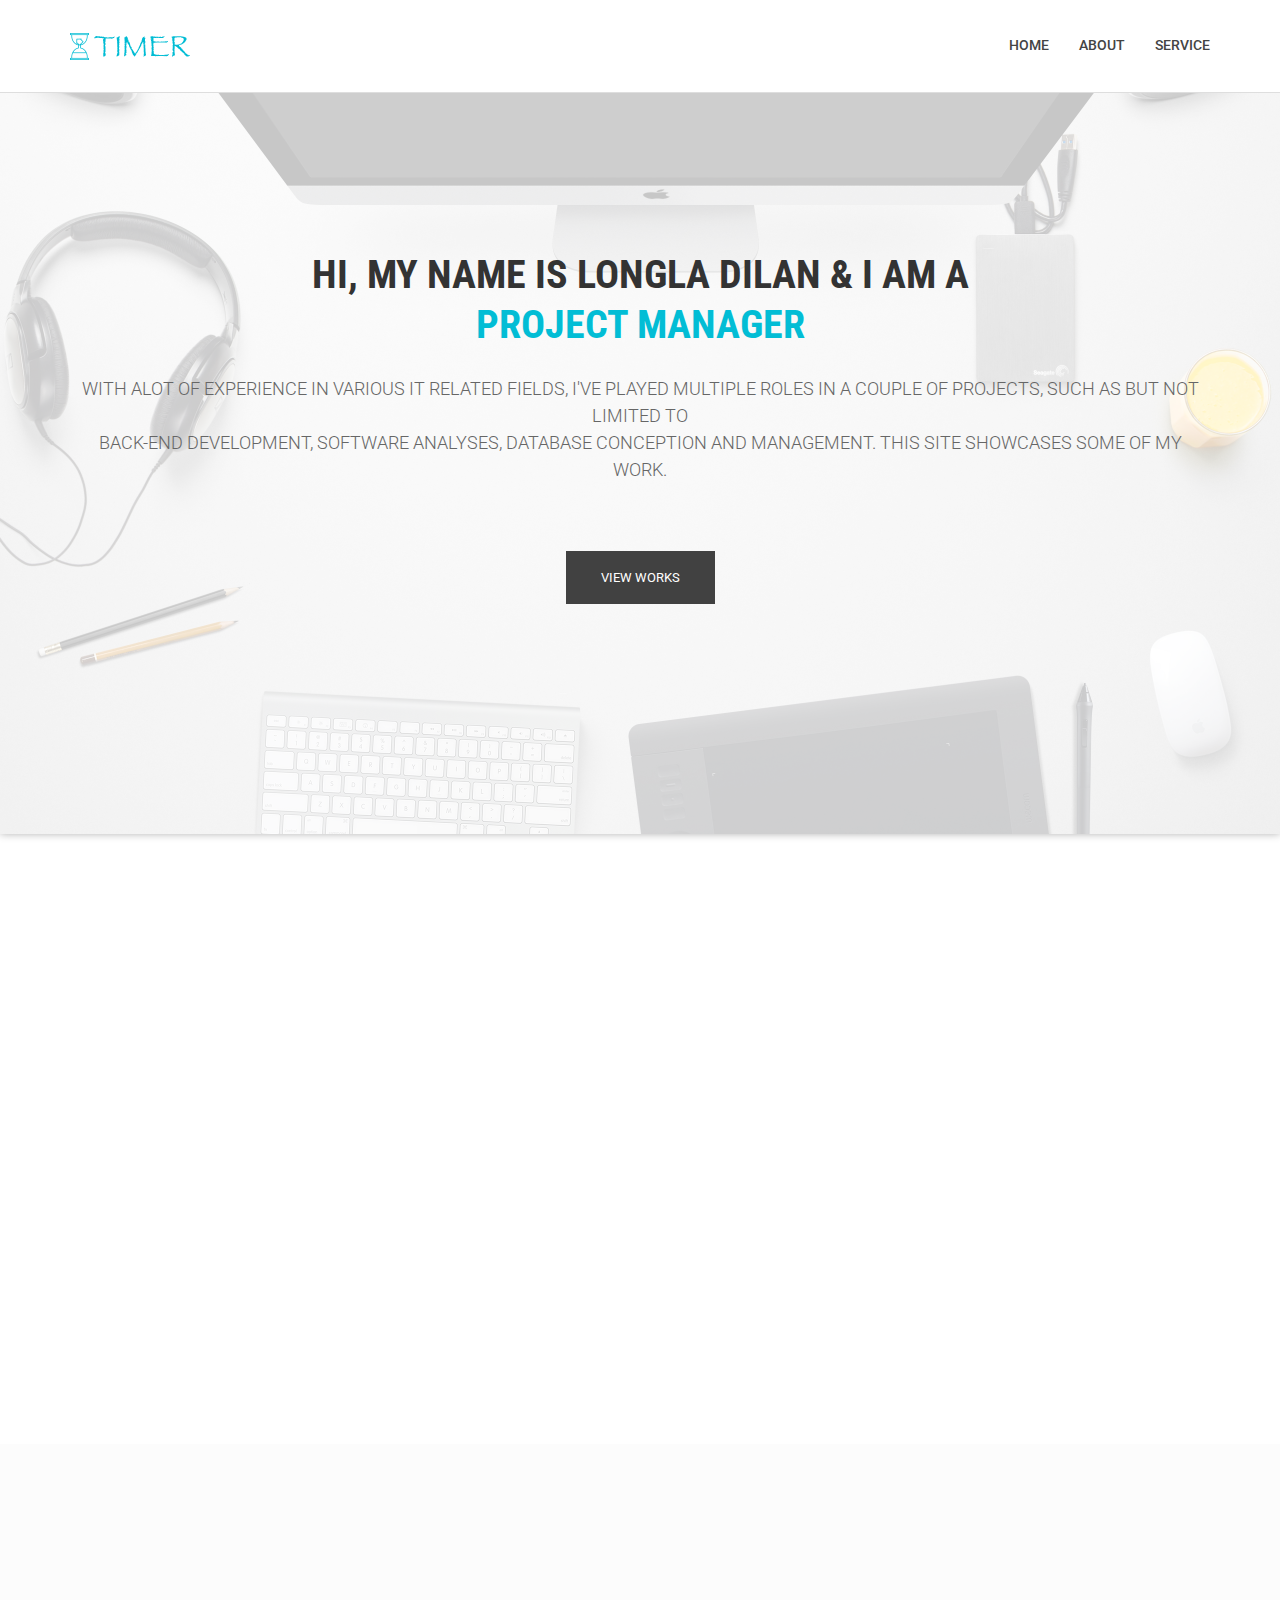
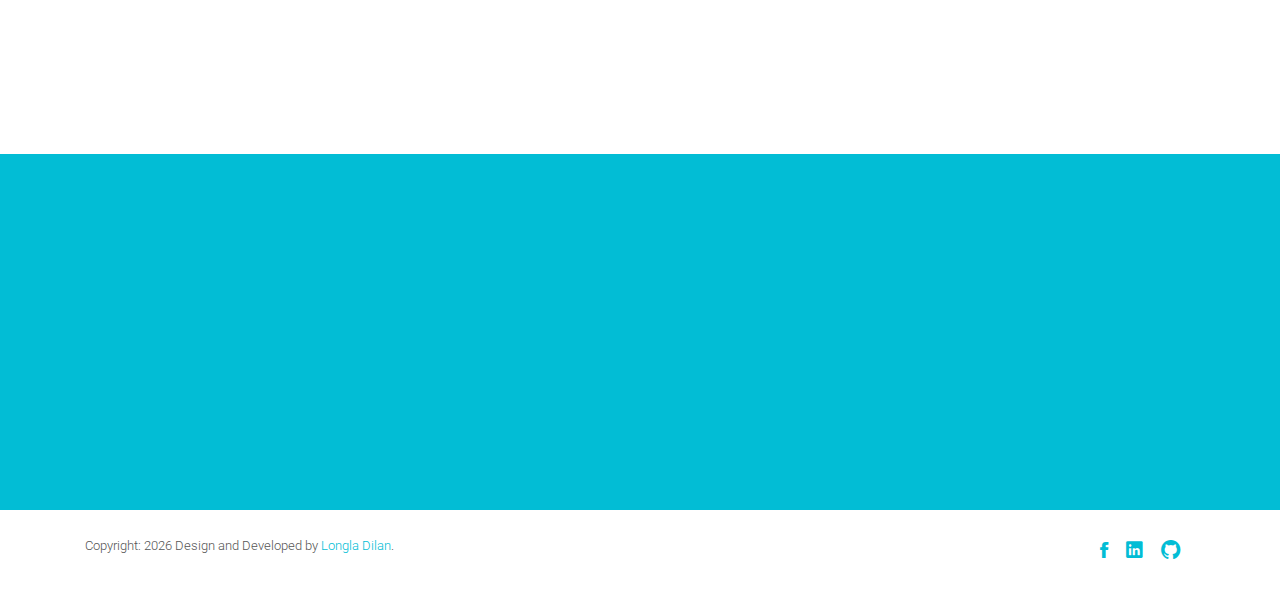
<file: timer-html-master/index.html>
<!DOCTYPE html>
<html class="no-js">
    <head>
        <!-- Basic Page Needs
        ================================================== -->
        <meta charset="utf-8">
        <meta http-equiv="Content-Type" content="text/html; charset=utf-8">
        <link rel="icon" href="favicon.ico">
        <title>Timer Agency Template</title>
        <meta name="description" content="">
        <meta name="keywords" content="">
        <meta name="author" content="">
        <!-- Mobile Specific Metas
        ================================================== -->
        <meta name="format-detection" content="telephone=no">
        <meta name="viewport" content="width=device-width, initial-scale=1">

        
        <!-- Template CSS Files
        ================================================== -->
        <!-- Twitter Bootstrs CSS -->
        <link rel="stylesheet" href="plugins/bootstrap/bootstrap.min.css">
        <!-- Ionicons Fonts Css -->
        <link rel="stylesheet" href="plugins/ionicons/ionicons.min.css">
        <!-- animate css -->
        <link rel="stylesheet" href="plugins/animate-css/animate.css">
        <!-- Hero area slider css-->
        <link rel="stylesheet" href="plugins/slider/slider.css">
        <!-- owl craousel css -->
        <link rel="stylesheet" href="plugins/owl-carousel/owl.carousel.css">
        <link rel="stylesheet" href="plugins/owl-carousel/owl.theme.css">
        <!-- Fancybox -->
        <link rel="stylesheet" href="plugins/facncybox/jquery.fancybox.css">
        <!-- template main css file -->
        <link rel="stylesheet" href="css/style.css">
    </head>
    <body>


        <!--
        ==================================================
        Header Section Start
        ================================================== -->
        <header id="top-bar" class="navbar-fixed-top animated-header">
            <div class="container">
                <div class="navbar-header">
                    <!-- responsive nav button -->
                    <button type="button" class="navbar-toggle" data-toggle="collapse" data-target=".navbar-collapse">
                    <span class="sr-only">Toggle navigation</span>
                    <span class="icon-bar"></span>
                    <span class="icon-bar"></span>
                    <span class="icon-bar"></span>
                    </button>
                    <!-- /responsive nav button -->
                    
                    <!-- logo -->
                    <div class="navbar-brand">
                        <a href="index.html" >
                            <img src="images/logo.png" alt="">
                        </a>
                    </div>
                    <!-- /logo -->
                </div>
                <!-- main menu -->
                <nav class="collapse navbar-collapse navbar-right" role="navigation">
                    <div class="main-menu">
                        <ul class="nav navbar-nav navbar-right">
                            <li>
                                <a href="index.html" >Home</a>
                            </li>
                            <li><a href="about.html">About</a></li>
                            <li><a href="service.html">Service</a></li>
                        </ul>
                    </div>
                </nav>
                <!-- /main nav -->
            </div>
        </header>
        

<!--
==================================================
Slider Section Start
================================================== -->
<section id="hero-area" >
<div class="container">
    <div class="row">
        <div class="col-md-12 text-center">
            <div class="block wow fadeInUp" data-wow-delay=".3s">
                <!-- Slider -->
                <section class="cd-intro">
                    <h1 class="wow fadeInUp animated cd-headline slide" data-wow-delay=".4s" >
                    <span>HI, MY NAME IS LONGLA DILAN & I AM A</span><br>
                    <span class="cd-words-wrapper">
                        <b class="is-visible">PROJECT MANAGER</b>
                        <b>DEVELOPER</b>
                        <b>SYSTEM ANALYST</b>
                        <b>Graphic Designer</b>
                        <b>TEACHER</b>
                    </span>
                    </h1>
                    </section> <!-- cd-intro -->
                    <!-- /.slider -->
                    <h2 class="wow fadeInUp animated" data-wow-delay=".6s" >
                        With alot of experience in various IT related fields, I've played multiple roles in a couple of projects, such as but not limited to<br> back-end development, software analyses, database conception and management. This site showcases some of my work.
                    </h2>
                    <a class="btn-lines dark light wow fadeInUp animated smooth-scroll btn btn-default btn-green" data-wow-delay=".9s" href="#works" data-section="#works">View Works</a>
                </div>
            </div>
        </div>
    </div>
</section><!--/#main-slider-->

<!--
==================================================
About Section Start
================================================== -->
<section id="about">
    <div class="container">
        <div class="row">
            <div class="col-md-6 col-sm-6">
                <div class="block wow fadeInLeft" data-wow-delay=".3s" data-wow-duration="500ms">
                    <h2>
                    ABOUT ME
                    </h2>
                    <p>
                        Hello, I’m a software developer from Yaounde, Cameroon. I hold a bachelors degree of computer sciences with software engineering as specialty from the African Institute of Computer Sciences. I specialise in software system analyses and back-end development with frameworks such as Laravel and SpringBoot.
                    </p>
                    <p>
                        Apart from being a software developer, I am self taught graphic designer and project manager, and one of my commmon activities is that teaching to others the skills I've learned.
                    </p>
                </div>
                
            </div>
            <div class="col-md-6 col-sm-6">
                <div class="block wow fadeInRight" data-wow-delay=".3s" data-wow-duration="500ms">
                    <img src="images/about/about.jpg" alt="">
                </div>
            </div>
        </div>
    </div>
</section> <!-- /#about -->


<!--
==================================================
Portfolio Section Start
================================================== -->
<section id="works" class="works">
    <div class="container">
        <div class="section-heading">
            <h1 class="title wow fadeInDown" data-wow-delay=".3s">Latest Works</h1>
            <p class="wow fadeInDown" data-wow-delay=".5s">
                Aliquam lobortis. Maecenas vestibulum mollis diam. Pellentesque auctor neque nec urna. Nulla sit amet est. Aenean posuere <br> tortor sed cursus feugiat, nunc augue blandit nunc, eu sollicitudin urna dolor sagittis lacus.
            </p>
        </div>
        <div class="row">
            <div class="col-sm-4 col-xs-12">
                <figure class="wow fadeInLeft animated portfolio-item" data-wow-duration="500ms" data-wow-delay="0ms">
                    <div class="img-wrapper">
                        <img src="images/portfolio/item-1.jpg" class="img-responsive" alt="this is a title" >
                        <div class="overlay">
                            <div class="buttons">
                                <a rel="gallery" class="fancybox" href="images/portfolio/item-1.jpg">Demo</a>
                                <a target="_blank" href="single-portfolio.html">Details</a>
                            </div>
                        </div>
                    </div>
                    <figcaption>
                    <h4>
                    <a href="#">
                        Dew Drop
                    </a>
                    </h4>
                    <p>
                        Redesigne UI Concept
                    </p>
                    </figcaption>
                </figure>
            </div>
            <div class="col-sm-4 col-xs-12">
                <figure class="wow fadeInLeft animated" data-wow-duration="500ms" data-wow-delay="300ms">
                    <div class="img-wrapper">
                        <img src="images/portfolio/item-2.jpg" class="img-responsive" alt="this is a title" >
                        <div class="overlay">
                            <div class="buttons">
                                <a rel="gallery" class="fancybox" href="images/portfolio/item-2.jpg">Demo</a>
                                <a target="_blank" href="single-portfolio.html">Details</a>
                            </div>
                        </div>
                    </div>
                    <figcaption>
                    <h4>
                    <a href="#">
                        Bottle Mockup
                    </a>
                    </h4>
                    <p>
                        Lorem ipsum dolor sit.
                    </p>
                    </figcaption>
                </figure>
            </div>
            <div class="col-sm-4 col-xs-12">
                <figure class="wow fadeInLeft animated" data-wow-duration="500ms" data-wow-delay="300ms">
                    <div class="img-wrapper">
                        <img src="images/portfolio/item-3.jpg" class="img-responsive" alt="" >
                        <div class="overlay">
                            <div class="buttons">
                                <a rel="gallery" class="fancybox" href="images/portfolio/item-3.jpg">Demo</a>
                                <a target="_blank" href="single-portfolio.html">Details</a>
                            </div>
                        </div>
                    </div>
                    <figcaption>
                    <h4>
                    <a href="#">
                        Table Design
                    </a>
                    </h4>
                    <p>
                        Lorem ipsum dolor sit amet.
                    </p>
                    </figcaption>
                </figure>
            </div>
            <div class="col-sm-4 col-xs-12">
                <figure class="wow fadeInLeft animated" data-wow-duration="500ms" data-wow-delay="600ms">
                    <div class="img-wrapper">
                        <img src="images/portfolio/item-4.jpg" class="img-responsive" alt="" >
                        <div class="overlay">
                            <div class="buttons">
                                <a rel="gallery" class="fancybox" href="images/portfolio/item-4.jpg">Demo</a>
                                <a target="_blank" href="single-portfolio.html">Details</a>
                            </div>
                        </div>
                    </div>
                    <figcaption>
                    <h4>
                    <a href="#">
                        Make Up elements
                    </a>
                    </h4>
                    <p>
                        Lorem ipsum dolor.
                    </p>
                    </figcaption>
                </figure>
            </div>
            <div class="col-sm-4 col-xs-12">
                <figure class="wow fadeInLeft animated" data-wow-duration="500ms" data-wow-delay="900ms">
                    <div class="img-wrapper">
                        <img src="images/portfolio/item-5.jpg" class="img-responsive" alt="" >
                        <div class="overlay">
                            <div class="buttons">
                                <a rel="gallery" class="fancybox" href="images/portfolio/item-5.jpg">Demo</a>
                                <a target="_blank" href="single-portfolio.html">Details</a>
                            </div>
                        </div>
                    </div>
                    <figcaption>
                    <h4>
                    <a href="#">
                        Shoping Bag Concept
                    </a>
                    </h4>
                    <p>
                        Lorem ipsum dolor.
                    </p>
                    </figcaption>
                </figure>
            </div>
            <div class="col-sm-4 col-xs-12">
                <figure class="wow fadeInLeft animated" data-wow-duration="500ms" data-wow-delay="1200ms">
                    <div class="img-wrapper">
                        <img src="images/portfolio/item-6.jpg" class="img-responsive" alt="" >
                        <div class="overlay">
                            <div class="buttons">
                                <a rel="gallery" class="fancybox" href="images/portfolio/item-6.jpg">Demo</a>
                                <a target="_blank" href="single-portfolio.html">Details</a>
                            </div>
                        </div>
                    </div>
                    <figcaption>
                    <h4>
                    <a href="#">
                        Caramel Bottle
                    </a>
                    </h4>
                    <p>
                        Lorem ipsum dolor.
                    </p>
                    </figcaption>
                </figure>
            </div>
        </div>
    </div>
</section> <!-- #works -->
<!--
==================================================
Portfolio Section Start
================================================== -->
<section id="feature">
    <div class="container">
        <div class="section-heading">
            <h1 class="title wow fadeInDown" data-wow-delay=".3s">Offer From Me</h1>
            <p class="wow fadeInDown" data-wow-delay=".5s">
                Lorem ipsum dolor sit amet, consectetur adipisicing elit. Sed,<br> quasi dolores numquam dolor vero ex, tempora commodi repellendus quod laborum.
            </p>
        </div>
        <div class="row">
            <div class="col-md-4 col-lg-4 col-xs-12">
                <div class="media wow fadeInUp animated" data-wow-duration="500ms" data-wow-delay="300ms">
                    <div class="media-left">
                        <div class="icon">
                            <i class="ion-ios-flask-outline"></i>
                        </div>
                    </div>
                    <div class="media-body">
                        <h4 class="media-heading">Media heading</h4>
                        <p>Lorem ipsum dolor sit amet, consectetur adipisicing elit. Voluptatum, sint.</p>
                    </div>
                </div>
            </div>
            <div class="col-md-4 col-lg-4 col-xs-12">
                <div class="media wow fadeInDown animated" data-wow-duration="500ms" data-wow-delay="600ms">
                    <div class="media-left">
                        <div class="icon">
                            <i class="ion-ios-lightbulb-outline"></i>
                        </div>
                    </div>
                    <div class="media-body">
                        <h4 class="media-heading">Well documented.</h4>
                        <p>Lorem ipsum dolor sit amet, consectetur adipisicing elit. Voluptatum, sint.</p>
                    </div>
                </div>
            </div>
            <div class="col-md-4 col-lg-4 col-xs-12">
                <div class="media wow fadeInDown animated" data-wow-duration="500ms" data-wow-delay="900ms">
                    <div class="media-left">
                        <div class="icon">
                            <i class="ion-ios-lightbulb-outline"></i>
                        </div>
                    </div>
                    <div class="media-body">
                        <h4 class="media-heading">Well documented.</h4>
                        <p>Lorem ipsum dolor sit amet, consectetur adipisicing elit. Voluptatum, sint.</p>
                    </div>
                </div>
            </div>
            <div class="col-md-4 col-lg-4 col-xs-12">
                <div class="media wow fadeInDown animated" data-wow-duration="500ms" data-wow-delay="1200ms">
                    <div class="media-left">
                        <div class="icon">
                            <i class="ion-ios-americanfootball-outline"></i>
                        </div>
                    </div>
                    <div class="media-body">
                        <h4 class="media-heading">Free updates</h4>
                        <p>Lorem ipsum dolor sit amet, consectetur adipisicing elit. Voluptatum, sint.</p>
                    </div>
                </div>
            </div>
            <div class="col-md-4 col-lg-4 col-xs-12">
                <div class="media wow fadeInDown animated" data-wow-duration="500ms" data-wow-delay="1500ms">
                    <div class="media-left">
                        <div class="icon">
                            <i class="ion-ios-keypad-outline"></i>
                        </div>
                    </div>
                    <div class="media-body">
                        <h4 class="media-heading">Solid Support</h4>
                        <p>Lorem ipsum dolor sit amet, consectetur adipisicing elit. Voluptatum, sint.</p>
                    </div>
                </div>
            </div>
            <div class="col-md-4 col-lg-4 col-xs-12">
                <div class="media wow fadeInDown animated" data-wow-duration="500ms" data-wow-delay="1800ms">
                    <div class="media-left">
                        <div class="icon">
                            <i class="ion-ios-barcode-outline"></i>
                        </div>
                    </div>
                    <div class="media-body">
                        <h4 class="media-heading">Simple Installation</h4>
                        <p>Lorem ipsum dolor sit amet, consectetur adipisicing elit. Voluptatum, sint.</p>
                    </div>
                </div>
            </div>
        </div>
    </div>
</section> <!-- /#feature -->


            <!--
            ==================================================
            Call To Action Section Start
            ================================================== -->
            <section id="call-to-action">
                <div class="container">
                    <div class="row">
                        <div class="col-md-12">
                            <div class="block">
                                <h2 class="title wow fadeInDown" data-wow-delay=".3s" data-wow-duration="500ms">SO WHAT YOU THINK ?</h1>
                                <p class="wow fadeInDown" data-wow-delay=".5s" data-wow-duration="500ms">Lorem ipsum dolor sit amet, consectetur adipisicing elit. Nobis,<br>possimus commodi, fugiat magnam temporibus vero magni recusandae? Dolore, maxime praesentium.</p>
                                <a href="contact.html" class="btn btn-default btn-contact wow fadeInDown" data-wow-delay=".7s" data-wow-duration="500ms">Contact With Me</a>
                            </div>
                        </div>
                        
                    </div>
                </div>
            </section>

            <!--
            ==================================================
            Footer Section Start
            ================================================== -->
            <footer id="footer">
                <div class="container">
                    <div class="col-md-8">
                        <p class="copyright">Copyright: <span><script>document.write(new Date().getFullYear())</script></span> Design and Developed by <a href="https://www.github.com/dilanlongla" target="_blank">Longla Dilan</a>. <br> 
                        </p>
                    </div>
                    <div class="col-md-4">
                        <!-- Social Media -->
                        <ul class="social">
                            <li>
                                <a href="https://www.facebook.com/dilanlongla" class="Facebook">
                                    <i class="ion-social-facebook"></i>
                                </a>
                            </li>
                            <li>
                                <a href="https://www.linkedin.com/in/afur-longla-9656531a8" class="Linkedin">
                                    <i class="ion-social-linkedin"></i>
                                </a>
                            </li>
                            <li>
                                <a href="https://www.github.com/dilanlongla" class="Google Plus">
                                    <i class="ion-social-github"></i>
                                </a>
                            </li>
                        </ul>
                    </div>
                </div>
            </footer> 
            <!-- /#footer -->

	<!-- Template Javascript Files
	================================================== -->
	<!-- jquery -->
	<script src="plugins/jQurey/jquery.min.js"></script>
	<!-- Form Validation -->
    <script src="plugins/form-validation/jquery.form.js"></script> 
    <script src="plugins/form-validation/jquery.validate.min.js"></script>
	<!-- owl carouserl js -->
	<script src="plugins/owl-carousel/owl.carousel.min.js"></script>
	<!-- bootstrap js -->
	<script src="plugins/bootstrap/bootstrap.min.js"></script>
	<!-- wow js -->
	<script src="plugins/wow-js/wow.min.js"></script>
	<!-- slider js -->
	<script src="plugins/slider/slider.js"></script>
	<!-- Fancybox -->
	<script src="plugins/facncybox/jquery.fancybox.js"></script>
	<!-- template main js -->
	<script src="js/main.js"></script>
 	</body>
</html>
</file>
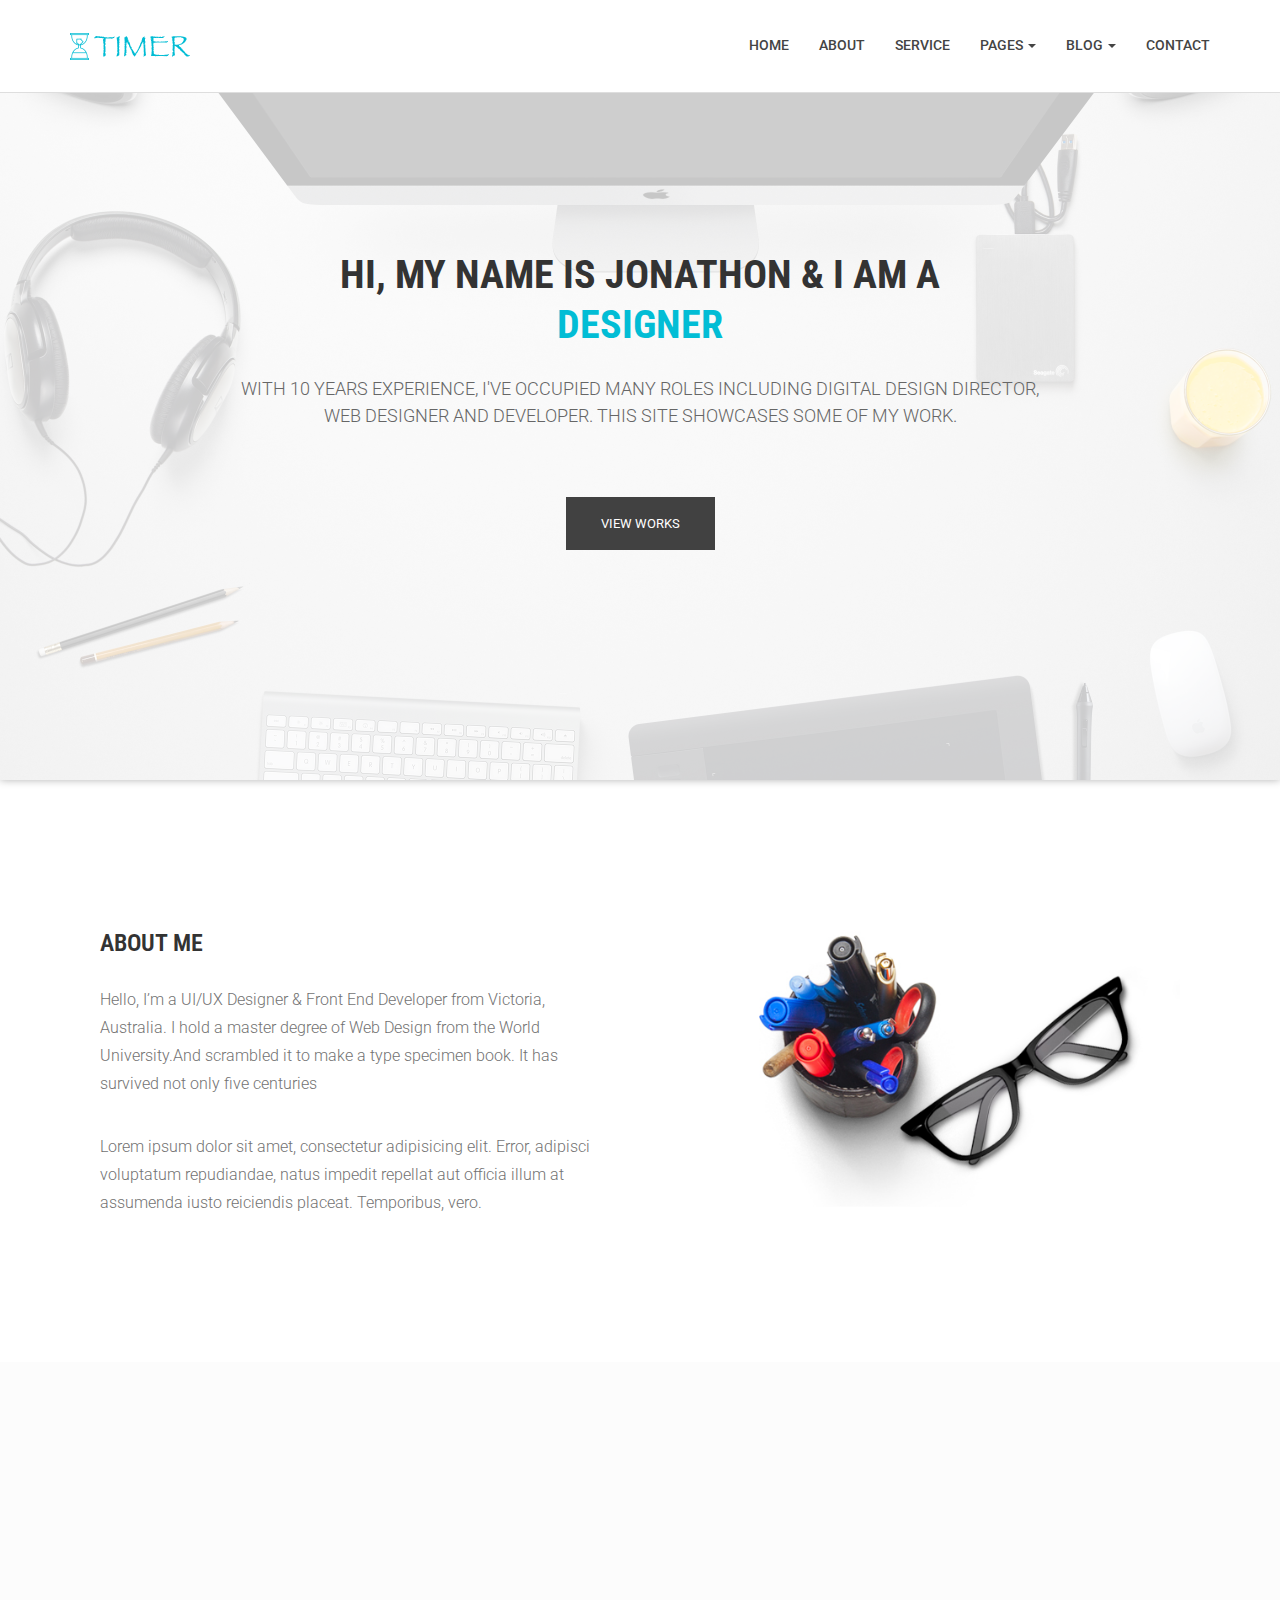
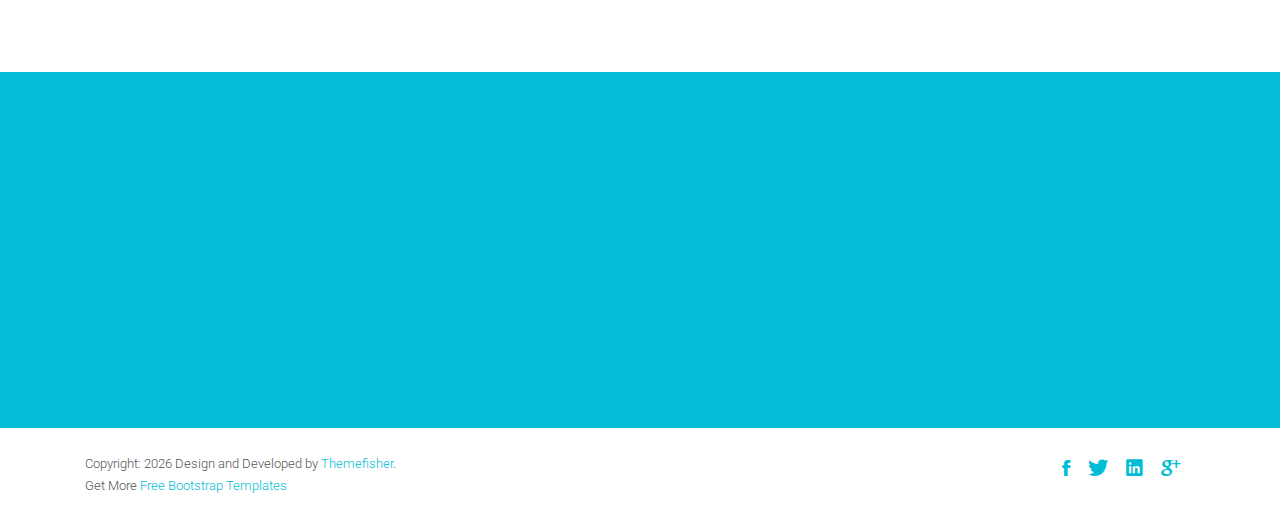
<file: timer-html-master/timer-html-master/index.html>
<!DOCTYPE html>
<html class="no-js">
    <head>
        <!-- Basic Page Needs
        ================================================== -->
        <meta charset="utf-8">
        <meta http-equiv="Content-Type" content="text/html; charset=utf-8">
        <link rel="icon" href="favicon.ico">
        <title>Timer Agency Template</title>
        <meta name="description" content="">
        <meta name="keywords" content="">
        <meta name="author" content="">
        <!-- Mobile Specific Metas
        ================================================== -->
        <meta name="format-detection" content="telephone=no">
        <meta name="viewport" content="width=device-width, initial-scale=1">

        
        <!-- Template CSS Files
        ================================================== -->
        <!-- Twitter Bootstrs CSS -->
        <link rel="stylesheet" href="plugins/bootstrap/bootstrap.min.css">
        <!-- Ionicons Fonts Css -->
        <link rel="stylesheet" href="plugins/ionicons/ionicons.min.css">
        <!-- animate css -->
        <link rel="stylesheet" href="plugins/animate-css/animate.css">
        <!-- Hero area slider css-->
        <link rel="stylesheet" href="plugins/slider/slider.css">
        <!-- owl craousel css -->
        <link rel="stylesheet" href="plugins/owl-carousel/owl.carousel.css">
        <link rel="stylesheet" href="plugins/owl-carousel/owl.theme.css">
        <!-- Fancybox -->
        <link rel="stylesheet" href="plugins/facncybox/jquery.fancybox.css">
        <!-- template main css file -->
        <link rel="stylesheet" href="css/style.css">
    </head>
    <body>


        <!--
        ==================================================
        Header Section Start
        ================================================== -->
        <header id="top-bar" class="navbar-fixed-top animated-header">
            <div class="container">
                <div class="navbar-header">
                    <!-- responsive nav button -->
                    <button type="button" class="navbar-toggle" data-toggle="collapse" data-target=".navbar-collapse">
                    <span class="sr-only">Toggle navigation</span>
                    <span class="icon-bar"></span>
                    <span class="icon-bar"></span>
                    <span class="icon-bar"></span>
                    </button>
                    <!-- /responsive nav button -->
                    
                    <!-- logo -->
                    <div class="navbar-brand">
                        <a href="index.html" >
                            <img src="images/logo.png" alt="">
                        </a>
                    </div>
                    <!-- /logo -->
                </div>
                <!-- main menu -->
                <nav class="collapse navbar-collapse navbar-right" role="navigation">
                    <div class="main-menu">
                        <ul class="nav navbar-nav navbar-right">
                            <li>
                                <a href="index.html" >Home</a>
                            </li>
                            <li><a href="about.html">About</a></li>
                            <li><a href="service.html">Service</a></li>
                            <li class="dropdown">
                                <a href="#" class="dropdown-toggle" data-toggle="dropdown">Pages <span class="caret"></span></a>
                                <div class="dropdown-menu">
                                    <ul>
                                        <li><a href="404.html">404 Page</a></li>
                                        <li><a href="gallery.html">Gallery</a></li>
                                    </ul>
                                </div>
                            </li>
                            <li class="dropdown">
                                <a href="#" class="dropdown-toggle" data-toggle="dropdown">Blog <span class="caret"></span></a>
                                <div class="dropdown-menu">
                                    <ul>
                                        <li><a href="blog-fullwidth.html">Blog Full</a></li>
                                        <li><a href="blog-left-sidebar.html">Blog Left sidebar</a></li>
                                        <li><a href="blog-right-sidebar.html">Blog Right sidebar</a></li>
                                    </ul>
                                </div>
                            </li>
                            <li><a href="contact.html">Contact</a></li>
                        </ul>
                    </div>
                </nav>
                <!-- /main nav -->
            </div>
        </header>
        

<!--
==================================================
Slider Section Start
================================================== -->
<section id="hero-area" >
<div class="container">
    <div class="row">
        <div class="col-md-12 text-center">
            <div class="block wow fadeInUp" data-wow-delay=".3s">
                <!-- Slider -->
                <section class="cd-intro">
                    <h1 class="wow fadeInUp animated cd-headline slide" data-wow-delay=".4s" >
                    <span>HI, MY NAME IS JONATHON & I AM A</span><br>
                    <span class="cd-words-wrapper">
                        <b class="is-visible">DESIGNER</b>
                        <b>DEVELOPER</b>
                        <b>FATHER</b>
                    </span>
                    </h1>
                    </section> <!-- cd-intro -->
                    <!-- /.slider -->
                    <h2 class="wow fadeInUp animated" data-wow-delay=".6s" >
                        With 10 years experience, I've occupied many roles including digital design director,<br> web designer and developer. This site showcases some of my work.
                    </h2>
                    <a class="btn-lines dark light wow fadeInUp animated smooth-scroll btn btn-default btn-green" data-wow-delay=".9s" href="#works" data-section="#works">View Works</a>
                </div>
            </div>
        </div>
    </div>
</section><!--/#main-slider-->

<!--
==================================================
About Section Start
================================================== -->
<section id="about">
    <div class="container">
        <div class="row">
            <div class="col-md-6 col-sm-6">
                <div class="block wow fadeInLeft" data-wow-delay=".3s" data-wow-duration="500ms">
                    <h2>
                    ABOUT ME
                    </h2>
                    <p>
                        Hello, I’m a UI/UX Designer & Front End Developer from Victoria, Australia. I hold a master degree of Web Design from the World University.And scrambled it to make a type specimen book. It has survived not only five centuries
                    </p>
                    <p>
                        Lorem ipsum dolor sit amet, consectetur adipisicing elit. Error, adipisci voluptatum repudiandae, natus impedit repellat aut officia illum at assumenda iusto reiciendis placeat. Temporibus, vero.
                    </p>
                </div>
                
            </div>
            <div class="col-md-6 col-sm-6">
                <div class="block wow fadeInRight" data-wow-delay=".3s" data-wow-duration="500ms">
                    <img src="images/about/about.jpg" alt="">
                </div>
            </div>
        </div>
    </div>
</section> <!-- /#about -->


<!--
==================================================
Portfolio Section Start
================================================== -->
<section id="works" class="works">
    <div class="container">
        <div class="section-heading">
            <h1 class="title wow fadeInDown" data-wow-delay=".3s">Latest Works</h1>
            <p class="wow fadeInDown" data-wow-delay=".5s">
                Aliquam lobortis. Maecenas vestibulum mollis diam. Pellentesque auctor neque nec urna. Nulla sit amet est. Aenean posuere <br> tortor sed cursus feugiat, nunc augue blandit nunc, eu sollicitudin urna dolor sagittis lacus.
            </p>
        </div>
        <div class="row">
            <div class="col-sm-4 col-xs-12">
                <figure class="wow fadeInLeft animated portfolio-item" data-wow-duration="500ms" data-wow-delay="0ms">
                    <div class="img-wrapper">
                        <img src="images/portfolio/item-1.jpg" class="img-responsive" alt="this is a title" >
                        <div class="overlay">
                            <div class="buttons">
                                <a rel="gallery" class="fancybox" href="images/portfolio/item-1.jpg">Demo</a>
                                <a target="_blank" href="single-portfolio.html">Details</a>
                            </div>
                        </div>
                    </div>
                    <figcaption>
                    <h4>
                    <a href="#">
                        Dew Drop
                    </a>
                    </h4>
                    <p>
                        Redesigne UI Concept
                    </p>
                    </figcaption>
                </figure>
            </div>
            <div class="col-sm-4 col-xs-12">
                <figure class="wow fadeInLeft animated" data-wow-duration="500ms" data-wow-delay="300ms">
                    <div class="img-wrapper">
                        <img src="images/portfolio/item-2.jpg" class="img-responsive" alt="this is a title" >
                        <div class="overlay">
                            <div class="buttons">
                                <a rel="gallery" class="fancybox" href="images/portfolio/item-2.jpg">Demo</a>
                                <a target="_blank" href="single-portfolio.html">Details</a>
                            </div>
                        </div>
                    </div>
                    <figcaption>
                    <h4>
                    <a href="#">
                        Bottle Mockup
                    </a>
                    </h4>
                    <p>
                        Lorem ipsum dolor sit.
                    </p>
                    </figcaption>
                </figure>
            </div>
            <div class="col-sm-4 col-xs-12">
                <figure class="wow fadeInLeft animated" data-wow-duration="500ms" data-wow-delay="300ms">
                    <div class="img-wrapper">
                        <img src="images/portfolio/item-3.jpg" class="img-responsive" alt="" >
                        <div class="overlay">
                            <div class="buttons">
                                <a rel="gallery" class="fancybox" href="images/portfolio/item-3.jpg">Demo</a>
                                <a target="_blank" href="single-portfolio.html">Details</a>
                            </div>
                        </div>
                    </div>
                    <figcaption>
                    <h4>
                    <a href="#">
                        Table Design
                    </a>
                    </h4>
                    <p>
                        Lorem ipsum dolor sit amet.
                    </p>
                    </figcaption>
                </figure>
            </div>
            <div class="col-sm-4 col-xs-12">
                <figure class="wow fadeInLeft animated" data-wow-duration="500ms" data-wow-delay="600ms">
                    <div class="img-wrapper">
                        <img src="images/portfolio/item-4.jpg" class="img-responsive" alt="" >
                        <div class="overlay">
                            <div class="buttons">
                                <a rel="gallery" class="fancybox" href="images/portfolio/item-4.jpg">Demo</a>
                                <a target="_blank" href="single-portfolio.html">Details</a>
                            </div>
                        </div>
                    </div>
                    <figcaption>
                    <h4>
                    <a href="#">
                        Make Up elements
                    </a>
                    </h4>
                    <p>
                        Lorem ipsum dolor.
                    </p>
                    </figcaption>
                </figure>
            </div>
            <div class="col-sm-4 col-xs-12">
                <figure class="wow fadeInLeft animated" data-wow-duration="500ms" data-wow-delay="900ms">
                    <div class="img-wrapper">
                        <img src="images/portfolio/item-5.jpg" class="img-responsive" alt="" >
                        <div class="overlay">
                            <div class="buttons">
                                <a rel="gallery" class="fancybox" href="images/portfolio/item-5.jpg">Demo</a>
                                <a target="_blank" href="single-portfolio.html">Details</a>
                            </div>
                        </div>
                    </div>
                    <figcaption>
                    <h4>
                    <a href="#">
                        Shoping Bag Concept
                    </a>
                    </h4>
                    <p>
                        Lorem ipsum dolor.
                    </p>
                    </figcaption>
                </figure>
            </div>
            <div class="col-sm-4 col-xs-12">
                <figure class="wow fadeInLeft animated" data-wow-duration="500ms" data-wow-delay="1200ms">
                    <div class="img-wrapper">
                        <img src="images/portfolio/item-6.jpg" class="img-responsive" alt="" >
                        <div class="overlay">
                            <div class="buttons">
                                <a rel="gallery" class="fancybox" href="images/portfolio/item-6.jpg">Demo</a>
                                <a target="_blank" href="single-portfolio.html">Details</a>
                            </div>
                        </div>
                    </div>
                    <figcaption>
                    <h4>
                    <a href="#">
                        Caramel Bottle
                    </a>
                    </h4>
                    <p>
                        Lorem ipsum dolor.
                    </p>
                    </figcaption>
                </figure>
            </div>
        </div>
    </div>
</section> <!-- #works -->
<!--
==================================================
Portfolio Section Start
================================================== -->
<section id="feature">
    <div class="container">
        <div class="section-heading">
            <h1 class="title wow fadeInDown" data-wow-delay=".3s">Offer From Me</h1>
            <p class="wow fadeInDown" data-wow-delay=".5s">
                Lorem ipsum dolor sit amet, consectetur adipisicing elit. Sed,<br> quasi dolores numquam dolor vero ex, tempora commodi repellendus quod laborum.
            </p>
        </div>
        <div class="row">
            <div class="col-md-4 col-lg-4 col-xs-12">
                <div class="media wow fadeInUp animated" data-wow-duration="500ms" data-wow-delay="300ms">
                    <div class="media-left">
                        <div class="icon">
                            <i class="ion-ios-flask-outline"></i>
                        </div>
                    </div>
                    <div class="media-body">
                        <h4 class="media-heading">Media heading</h4>
                        <p>Lorem ipsum dolor sit amet, consectetur adipisicing elit. Voluptatum, sint.</p>
                    </div>
                </div>
            </div>
            <div class="col-md-4 col-lg-4 col-xs-12">
                <div class="media wow fadeInDown animated" data-wow-duration="500ms" data-wow-delay="600ms">
                    <div class="media-left">
                        <div class="icon">
                            <i class="ion-ios-lightbulb-outline"></i>
                        </div>
                    </div>
                    <div class="media-body">
                        <h4 class="media-heading">Well documented.</h4>
                        <p>Lorem ipsum dolor sit amet, consectetur adipisicing elit. Voluptatum, sint.</p>
                    </div>
                </div>
            </div>
            <div class="col-md-4 col-lg-4 col-xs-12">
                <div class="media wow fadeInDown animated" data-wow-duration="500ms" data-wow-delay="900ms">
                    <div class="media-left">
                        <div class="icon">
                            <i class="ion-ios-lightbulb-outline"></i>
                        </div>
                    </div>
                    <div class="media-body">
                        <h4 class="media-heading">Well documented.</h4>
                        <p>Lorem ipsum dolor sit amet, consectetur adipisicing elit. Voluptatum, sint.</p>
                    </div>
                </div>
            </div>
            <div class="col-md-4 col-lg-4 col-xs-12">
                <div class="media wow fadeInDown animated" data-wow-duration="500ms" data-wow-delay="1200ms">
                    <div class="media-left">
                        <div class="icon">
                            <i class="ion-ios-americanfootball-outline"></i>
                        </div>
                    </div>
                    <div class="media-body">
                        <h4 class="media-heading">Free updates</h4>
                        <p>Lorem ipsum dolor sit amet, consectetur adipisicing elit. Voluptatum, sint.</p>
                    </div>
                </div>
            </div>
            <div class="col-md-4 col-lg-4 col-xs-12">
                <div class="media wow fadeInDown animated" data-wow-duration="500ms" data-wow-delay="1500ms">
                    <div class="media-left">
                        <div class="icon">
                            <i class="ion-ios-keypad-outline"></i>
                        </div>
                    </div>
                    <div class="media-body">
                        <h4 class="media-heading">Solid Support</h4>
                        <p>Lorem ipsum dolor sit amet, consectetur adipisicing elit. Voluptatum, sint.</p>
                    </div>
                </div>
            </div>
            <div class="col-md-4 col-lg-4 col-xs-12">
                <div class="media wow fadeInDown animated" data-wow-duration="500ms" data-wow-delay="1800ms">
                    <div class="media-left">
                        <div class="icon">
                            <i class="ion-ios-barcode-outline"></i>
                        </div>
                    </div>
                    <div class="media-body">
                        <h4 class="media-heading">Simple Installation</h4>
                        <p>Lorem ipsum dolor sit amet, consectetur adipisicing elit. Voluptatum, sint.</p>
                    </div>
                </div>
            </div>
        </div>
    </div>
</section> <!-- /#feature -->


            <!--
            ==================================================
            Call To Action Section Start
            ================================================== -->
            <section id="call-to-action">
                <div class="container">
                    <div class="row">
                        <div class="col-md-12">
                            <div class="block">
                                <h2 class="title wow fadeInDown" data-wow-delay=".3s" data-wow-duration="500ms">SO WHAT YOU THINK ?</h1>
                                <p class="wow fadeInDown" data-wow-delay=".5s" data-wow-duration="500ms">Lorem ipsum dolor sit amet, consectetur adipisicing elit. Nobis,<br>possimus commodi, fugiat magnam temporibus vero magni recusandae? Dolore, maxime praesentium.</p>
                                <a href="contact.html" class="btn btn-default btn-contact wow fadeInDown" data-wow-delay=".7s" data-wow-duration="500ms">Contact With Me</a>
                            </div>
                        </div>
                        
                    </div>
                </div>
            </section>

            <!--
            ==================================================
            Footer Section Start
            ================================================== -->
            <footer id="footer">
                <div class="container">
                    <div class="col-md-8">
                        <p class="copyright">Copyright: <span><script>document.write(new Date().getFullYear())</script></span> Design and Developed by <a href="http://www.Themefisher.com" target="_blank">Themefisher</a>. <br> 
                            Get More 
                            <a href="https://themefisher.com/free-bootstrap-templates/" target="_blank">
                                Free Bootstrap Templates
                            </a>
                        </p>
                    </div>
                    <div class="col-md-4">
                        <!-- Social Media -->
                        <ul class="social">
                            <li>
                                <a href="http://wwww.fb.com/themefisher" class="Facebook">
                                    <i class="ion-social-facebook"></i>
                                </a>
                            </li>
                            <li>
                                <a href="http://wwww.twitter.com/themefisher" class="Twitter">
                                    <i class="ion-social-twitter"></i>
                                </a>
                            </li>
                            <li>
                                <a href="#" class="Linkedin">
                                    <i class="ion-social-linkedin"></i>
                                </a>
                            </li>
                            <li>
                                <a href="http://wwww.fb.com/themefisher" class="Google Plus">
                                    <i class="ion-social-googleplus"></i>
                                </a>
                            </li>
                        </ul>
                    </div>
                </div>
            </footer> <!-- /#footer -->

	<!-- Template Javascript Files
	================================================== -->
	<!-- jquery -->
	<script src="plugins/jQurey/jquery.min.js"></script>
	<!-- Form Validation -->
    <script src="plugins/form-validation/jquery.form.js"></script> 
    <script src="plugins/form-validation/jquery.validate.min.js"></script>
	<!-- owl carouserl js -->
	<script src="plugins/owl-carousel/owl.carousel.min.js"></script>
	<!-- bootstrap js -->
	<script src="plugins/bootstrap/bootstrap.min.js"></script>
	<!-- wow js -->
	<script src="plugins/wow-js/wow.min.js"></script>
	<!-- slider js -->
	<script src="plugins/slider/slider.js"></script>
	<!-- Fancybox -->
	<script src="plugins/facncybox/jquery.fancybox.js"></script>
	<!-- template main js -->
	<script src="js/main.js"></script>
 	</body>
</html>
</file>
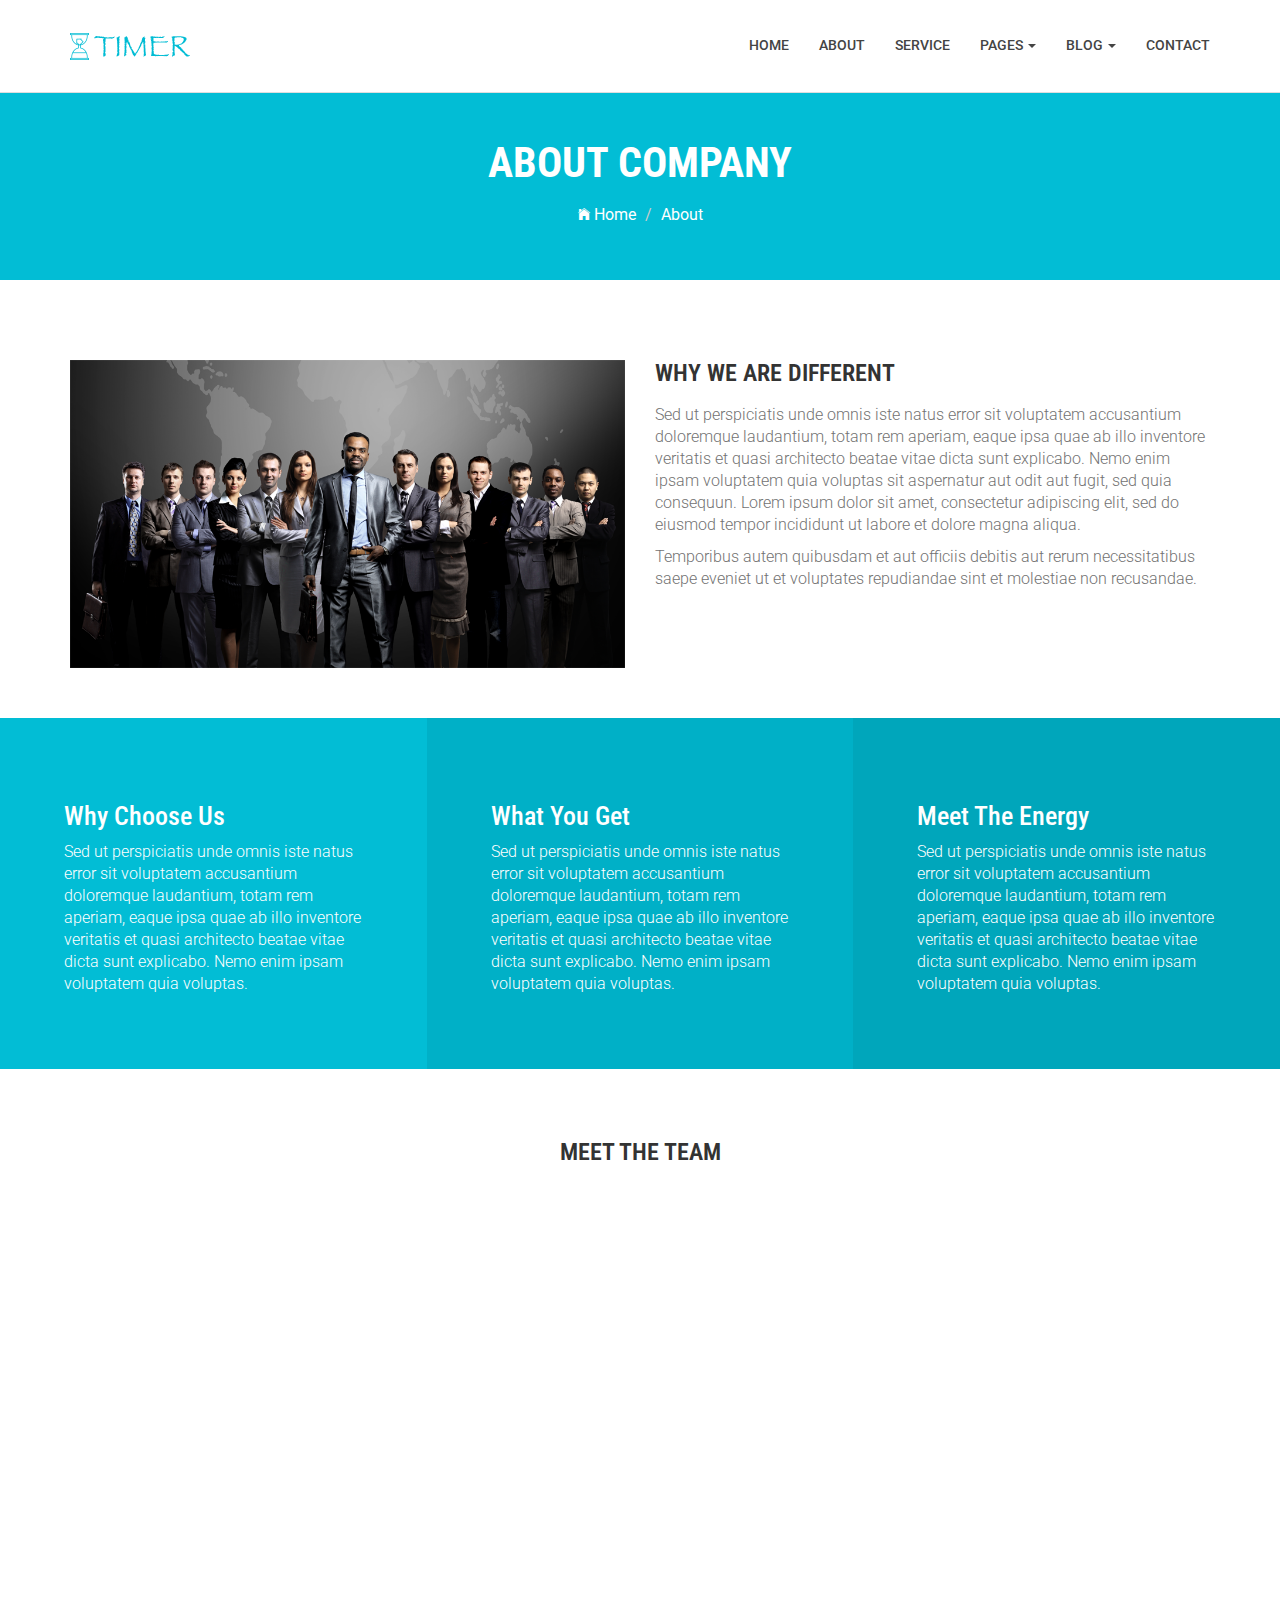
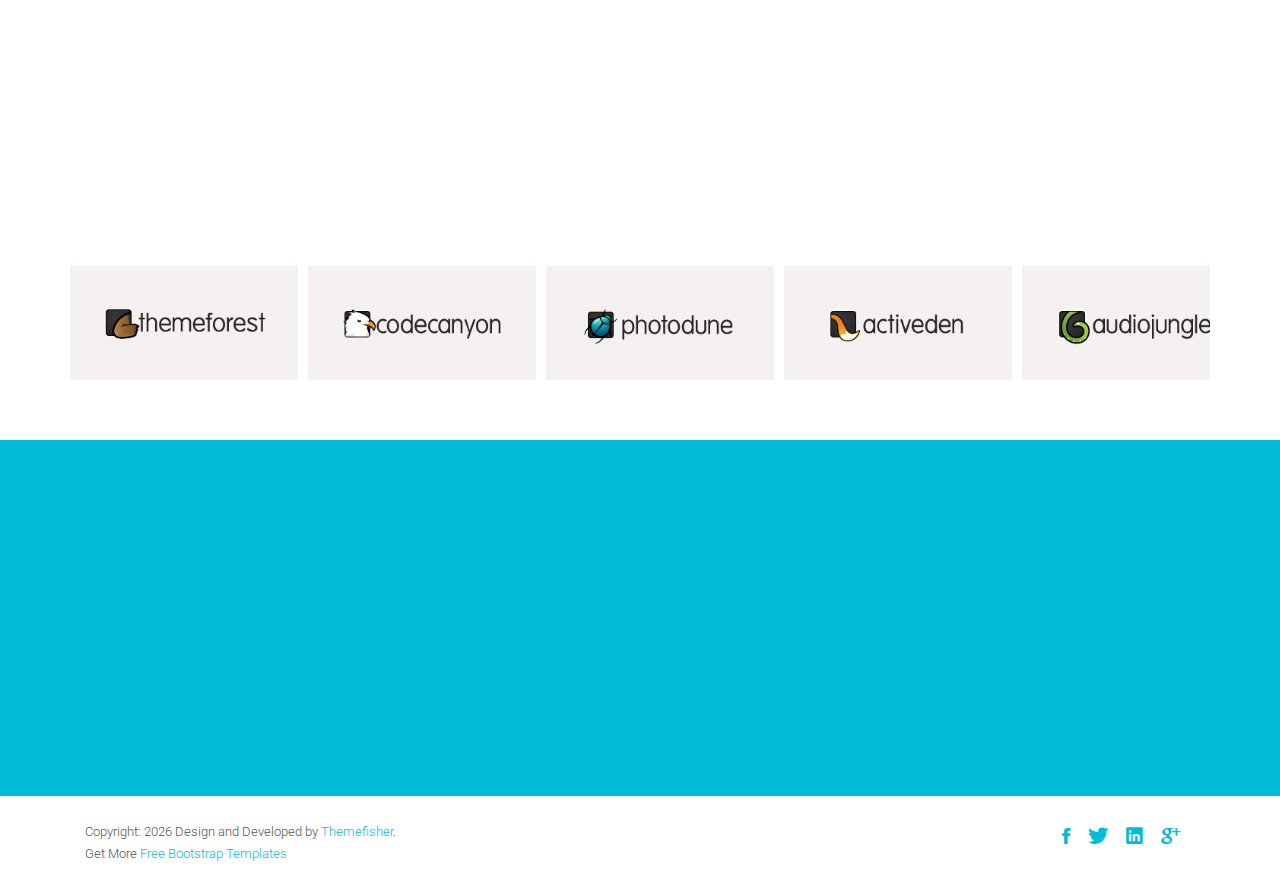
<file: timer-html-master/about.html>
<!DOCTYPE html>
<html class="no-js">
    <head>
        <!-- Basic Page Needs
        ================================================== -->
        <meta charset="utf-8">
        <meta http-equiv="Content-Type" content="text/html; charset=utf-8">
        <link rel="icon" href="favicon.ico">
        <title>Timer Agency Template</title>
        <meta name="description" content="">
        <meta name="keywords" content="">
        <meta name="author" content="">
        <!-- Mobile Specific Metas
        ================================================== -->
        <meta name="format-detection" content="telephone=no">
        <meta name="viewport" content="width=device-width, initial-scale=1">

        
        <!-- Template CSS Files
        ================================================== -->
        <!-- Twitter Bootstrs CSS -->
        <link rel="stylesheet" href="plugins/bootstrap/bootstrap.min.css">
        <!-- Ionicons Fonts Css -->
        <link rel="stylesheet" href="plugins/ionicons/ionicons.min.css">
        <!-- animate css -->
        <link rel="stylesheet" href="plugins/animate-css/animate.css">
        <!-- Hero area slider css-->
        <link rel="stylesheet" href="plugins/slider/slider.css">
        <!-- owl craousel css -->
        <link rel="stylesheet" href="plugins/owl-carousel/owl.carousel.css">
        <link rel="stylesheet" href="plugins/owl-carousel/owl.theme.css">
        <!-- Fancybox -->
        <link rel="stylesheet" href="plugins/facncybox/jquery.fancybox.css">
        <!-- template main css file -->
        <link rel="stylesheet" href="css/style.css">
    </head>
    <body>


        <!--
        ==================================================
        Header Section Start
        ================================================== -->
        <header id="top-bar" class="navbar-fixed-top animated-header">
            <div class="container">
                <div class="navbar-header">
                    <!-- responsive nav button -->
                    <button type="button" class="navbar-toggle" data-toggle="collapse" data-target=".navbar-collapse">
                    <span class="sr-only">Toggle navigation</span>
                    <span class="icon-bar"></span>
                    <span class="icon-bar"></span>
                    <span class="icon-bar"></span>
                    </button>
                    <!-- /responsive nav button -->
                    
                    <!-- logo -->
                    <div class="navbar-brand">
                        <a href="index.html" >
                            <img src="images/logo.png" alt="">
                        </a>
                    </div>
                    <!-- /logo -->
                </div>
                <!-- main menu -->
                <nav class="collapse navbar-collapse navbar-right" role="navigation">
                    <div class="main-menu">
                        <ul class="nav navbar-nav navbar-right">
                            <li>
                                <a href="index.html" >Home</a>
                            </li>
                            <li><a href="about.html">About</a></li>
                            <li><a href="service.html">Service</a></li>
                            <li class="dropdown">
                                <a href="#" class="dropdown-toggle" data-toggle="dropdown">Pages <span class="caret"></span></a>
                                <div class="dropdown-menu">
                                    <ul>
                                        <li><a href="404.html">404 Page</a></li>
                                        <li><a href="gallery.html">Gallery</a></li>
                                    </ul>
                                </div>
                            </li>
                            <li class="dropdown">
                                <a href="#" class="dropdown-toggle" data-toggle="dropdown">Blog <span class="caret"></span></a>
                                <div class="dropdown-menu">
                                    <ul>
                                        <li><a href="blog-fullwidth.html">Blog Full</a></li>
                                        <li><a href="blog-left-sidebar.html">Blog Left sidebar</a></li>
                                        <li><a href="blog-right-sidebar.html">Blog Right sidebar</a></li>
                                    </ul>
                                </div>
                            </li>
                            <li><a href="contact.html">Contact</a></li>
                        </ul>
                    </div>
                </nav>
                <!-- /main nav -->
            </div>
        </header>
        

        <!-- 
        ================================================== 
            Global Page Section Start
        ================================================== -->
        <section class="global-page-header">
            <div class="container">
                <div class="row">
                    <div class="col-md-12">
                        <div class="block">
                            <h2>About Company</h2>
                            <ol class="breadcrumb">
                                <li>
                                    <a href="index.html">
                                        <i class="ion-ios-home"></i>
                                        Home
                                    </a>
                                </li>
                                <li class="active">About</li>
                            </ol>
                        </div>
                    </div>
                </div>
            </div>
        </section>


<!-- 
================================================== 
    Company Description Section Start
================================================== -->
<section class="company-description">
    <div class="container">
        <div class="row">
            <div class="col-md-6 wow fadeInLeft" data-wow-delay=".3s" >
                <img src="images/about/about-company.jpg" alt="" class="img-responsive">
            </div>
            <div class="col-md-6">
                <div class="block">
                    <h3 class="subtitle wow fadeInUp" data-wow-delay=".3s" data-wow-duration="500ms">Why We are Different</h3>
                    <p  class="wow fadeInUp" data-wow-delay=".5s" data-wow-duration="500ms">
                        Sed ut perspiciatis unde omnis iste natus error sit voluptatem accusantium doloremque laudantium, totam rem aperiam, eaque ipsa quae ab illo inventore veritatis et quasi architecto beatae vitae dicta sunt explicabo. Nemo enim ipsam voluptatem quia voluptas sit aspernatur aut odit aut fugit, sed quia consequun. Lorem ipsum dolor sit amet, consectetur adipiscing elit, sed do eiusmod tempor incididunt ut labore et dolore magna aliqua.
                    </p>
                    <p  class="wow fadeInUp" data-wow-delay=".7s" data-wow-duration="500ms">
                        Temporibus autem quibusdam et aut officiis debitis aut rerum necessitatibus saepe eveniet ut et voluptates repudiandae sint et molestiae non recusandae.
                    </p>
                    
                </div>
            </div>
        </div>
    </div>
</section>


<!-- 
================================================== 
    Company Feature Section Start
================================================== -->
<section class="about-feature clearfix">
    <div class="container-fluid">
        <div class="row">
            <div class="block about-feature-1 wow fadeInDown" data-wow-duration="500ms" data-wow-delay=".3s">
                <h2>
                Why Choose Us
                </h2>
                <p>
                    Sed ut perspiciatis unde omnis iste natus error sit voluptatem accusantium doloremque laudantium, totam rem aperiam, eaque ipsa quae ab illo inventore veritatis et quasi architecto beatae vitae dicta sunt explicabo. Nemo enim ipsam voluptatem quia voluptas.
                </p>
            </div>
            <div class="block about-feature-2 wow fadeInDown" data-wow-duration="500ms" data-wow-delay=".5s">
                <h2 class="item_title">
                What You Get
                </h2>
                <p>
                    Sed ut perspiciatis unde omnis iste natus error sit voluptatem accusantium doloremque laudantium, totam rem aperiam, eaque ipsa quae ab illo inventore veritatis et quasi architecto beatae vitae dicta sunt explicabo. Nemo enim ipsam voluptatem quia voluptas.
                </p>
            </div>
            <div class="block about-feature-3 wow fadeInDown" data-wow-duration="500ms" data-wow-delay=".7s">
                <h2 class="item_title">
                Meet The Energy
                </h2>
                <p>
                    Sed ut perspiciatis unde omnis iste natus error sit voluptatem accusantium doloremque laudantium, totam rem aperiam, eaque ipsa quae ab illo inventore veritatis et quasi architecto beatae vitae dicta sunt explicabo. Nemo enim ipsam voluptatem quia voluptas.
                </p>
            </div>
        </div>
    </div>
</section>


<!-- 
================================================== 
    Team Section Start
================================================== -->
<section id="team">
    <div class="container">
        <div class="row">
            <h2 class="subtitle text-center">Meet The Team</h2>
            <div class="col-md-3">
                <div class="team-member wow fadeInLeft" data-wow-duration="500ms" data-wow-delay=".3s">
                    <div class="team-img">
                        <img src="images/team/team-1.jpg" class="team-pic" alt="">
                    </div>
                    <h3 class="team_name">Jonathon Andrew</h3>
                    <p class="team_designation">CEO, Project Manager</p>
                    <p class="team_text">Lorem ipsum dolor sit amet, consectetur adipisicing elit, sed do eiusmod tempor incididunt ut labore et dolore </p>
                    <p class="social-icons">
                        <a href="#" class="facebook" target="_blank"><i class="ion-social-facebook-outline"></i></a>
                        <a href="#" target="_blank"><i class="ion-social-twitter-outline"></i></a>
                        <a href="#" target="_blank"><i class="ion-social-linkedin-outline"></i></a>
                        <a href="#" target="_blank"><i class="ion-social-googleplus-outline"></i></a>
                    </p>
                </div>
            </div>
            <div class="col-md-3">
                <div class="team-member wow fadeInLeft" data-wow-duration="500ms" data-wow-delay=".5s">
                    <div class="team-img">
                        <img src="images/team/team-2.jpg" class="team-pic" alt="">
                    </div>
                    <h3 class="team_name">Jesmin Martina</h3>
                    <p class="team_designation">CEO, Project Manager</p>
                    <p class="team_text">Lorem ipsum dolor sit amet, consectetur adipisicing elit, sed do eiusmod tempor incididunt ut labore et dolore .</p>
                    <p class="social-icons">
                        <a href="#" class="facebook" target="_blank"><i class="ion-social-facebook-outline"></i></a>
                        <a href="#" target="_blank"><i class="ion-social-twitter-outline"></i></a>
                        <a href="#" target="_blank"><i class="ion-social-linkedin-outline"></i></a>
                        <a href="#" target="_blank"><i class="ion-social-googleplus-outline"></i></a>
                    </p>
                </div>
            </div>
            <div class="col-md-3">
                <div class="team-member wow fadeInLeft" data-wow-duration="500ms" data-wow-delay=".7s">
                    <div class="team-img">
                        <img src="images/team/team-3.jpg" class="team-pic" alt="">
                    </div>
                    <h3 class="team_name">Deu John</h3>
                    <p class="team_designation">CEO, Project Manager</p>
                    <p class="team_text">Lorem ipsum dolor sit amet, consectetur adipisicing elit, sed do eiusmod tempor incididunt ut labore et dolore .</p>
                    <p class="social-icons">
                        <a href="#" class="facebook" target="_blank"><i class="ion-social-facebook-outline"></i></a>
                        <a href="#" target="_blank"><i class="ion-social-twitter-outline"></i></a>
                        <a href="#" target="_blank"><i class="ion-social-linkedin-outline"></i></a>
                        <a href="#" target="_blank"><i class="ion-social-googleplus-outline"></i></a>
                    </p>
                </div>
            </div>
            <div class="col-md-3">
                <div class="team-member wow fadeInLeft" data-wow-duration="500ms" data-wow-delay=".9s">
                    <div class="team-img">
                        <img src="images/team/team-4.jpg" class="team-pic" alt="">
                    </div>
                    <h3 class="team_name">Anderson Martin</h3>
                    <p class="team_designation">CEO, Project Manager</p>
                    <p class="team_text">Lorem ipsum dolor sit amet, consectetur adipisicing elit, sed do eiusmod tempor incididunt ut labore et dolore .</p>
                    <p class="social-icons">
                        <a href="#" class="facebook" target="_blank"><i class="ion-social-facebook-outline"></i></a>
                        <a href="#" target="_blank"><i class="ion-social-twitter-outline"></i></a>
                        <a href="#" target="_blank"><i class="ion-social-linkedin-outline"></i></a>
                        <a href="#" target="_blank"><i class="ion-social-googleplus-outline"></i></a>
                    </p>
                </div>
            </div>
        </div>
    </div>
</section>

        <!-- 
        ================================================== 
            Clients Section Start
        ================================================== -->
        <section id="clients">
            <div class="container">
                <div class="row">
                    <div class="col-md-12">
                        <h2 class="subtitle text-center wow fadeInUp animated" data-wow-duration="500ms" data-wow-delay=".3s">Our Happy Clinets</h2>
                        <p class="subtitle-des text-center wow fadeInUp animated" data-wow-duration="500ms" data-wow-delay=".5s">Lorem ipsum dolor sit amet, consectetur adipisicing elit. Labore, error.</p>
                        <div id="clients-logo" class="owl-carousel">
                            <div>
                                <img src="images/clients/logo-1.jpg" alt="">
                            </div>
                            <div>
                                <img src="images/clients/logo-2.jpg" alt="">
                            </div>
                            <div>
                                <img src="images/clients/logo-3.jpg" alt="">
                            </div>
                            <div>
                                <img src="images/clients/logo-4.jpg" alt="">
                            </div>
                            <div>
                                <img src="images/clients/logo-5.jpg" alt="">
                            </div>
                             <div>
                                <img src="images/clients/logo-1.jpg" alt="">
                            </div>
                            <div>
                                <img src="images/clients/logo-2.jpg" alt="">
                            </div>
                            <div>
                                <img src="images/clients/logo-3.jpg" alt="">
                            </div>
                            <div>
                                <img src="images/clients/logo-4.jpg" alt="">
                            </div>
                            <div>
                                <img src="images/clients/logo-5.jpg" alt="">
                            </div>
                        </div>
                    </div>
                </div>
            </div>
        </section>





            <!--
            ==================================================
            Call To Action Section Start
            ================================================== -->
            <section id="call-to-action">
                <div class="container">
                    <div class="row">
                        <div class="col-md-12">
                            <div class="block">
                                <h2 class="title wow fadeInDown" data-wow-delay=".3s" data-wow-duration="500ms">SO WHAT YOU THINK ?</h1>
                                <p class="wow fadeInDown" data-wow-delay=".5s" data-wow-duration="500ms">Lorem ipsum dolor sit amet, consectetur adipisicing elit. Nobis,<br>possimus commodi, fugiat magnam temporibus vero magni recusandae? Dolore, maxime praesentium.</p>
                                <a href="contact.html" class="btn btn-default btn-contact wow fadeInDown" data-wow-delay=".7s" data-wow-duration="500ms">Contact With Me</a>
                            </div>
                        </div>
                        
                    </div>
                </div>
            </section>

            <!--
            ==================================================
            Footer Section Start
            ================================================== -->
            <footer id="footer">
                <div class="container">
                    <div class="col-md-8">
                        <p class="copyright">Copyright: <span><script>document.write(new Date().getFullYear())</script></span> Design and Developed by <a href="http://www.Themefisher.com" target="_blank">Themefisher</a>. <br> 
                            Get More 
                            <a href="https://themefisher.com/free-bootstrap-templates/" target="_blank">
                                Free Bootstrap Templates
                            </a>
                        </p>
                    </div>
                    <div class="col-md-4">
                        <!-- Social Media -->
                        <ul class="social">
                            <li>
                                <a href="http://wwww.fb.com/themefisher" class="Facebook">
                                    <i class="ion-social-facebook"></i>
                                </a>
                            </li>
                            <li>
                                <a href="http://wwww.twitter.com/themefisher" class="Twitter">
                                    <i class="ion-social-twitter"></i>
                                </a>
                            </li>
                            <li>
                                <a href="#" class="Linkedin">
                                    <i class="ion-social-linkedin"></i>
                                </a>
                            </li>
                            <li>
                                <a href="http://wwww.fb.com/themefisher" class="Google Plus">
                                    <i class="ion-social-googleplus"></i>
                                </a>
                            </li>
                        </ul>
                    </div>
                </div>
            </footer> <!-- /#footer -->

	<!-- Template Javascript Files
	================================================== -->
	<!-- jquery -->
	<script src="plugins/jQurey/jquery.min.js"></script>
	<!-- Form Validation -->
    <script src="plugins/form-validation/jquery.form.js"></script> 
    <script src="plugins/form-validation/jquery.validate.min.js"></script>
	<!-- owl carouserl js -->
	<script src="plugins/owl-carousel/owl.carousel.min.js"></script>
	<!-- bootstrap js -->
	<script src="plugins/bootstrap/bootstrap.min.js"></script>
	<!-- wow js -->
	<script src="plugins/wow-js/wow.min.js"></script>
	<!-- slider js -->
	<script src="plugins/slider/slider.js"></script>
	<!-- Fancybox -->
	<script src="plugins/facncybox/jquery.fancybox.js"></script>
	<!-- template main js -->
	<script src="js/main.js"></script>
 	</body>
</html>
</file>
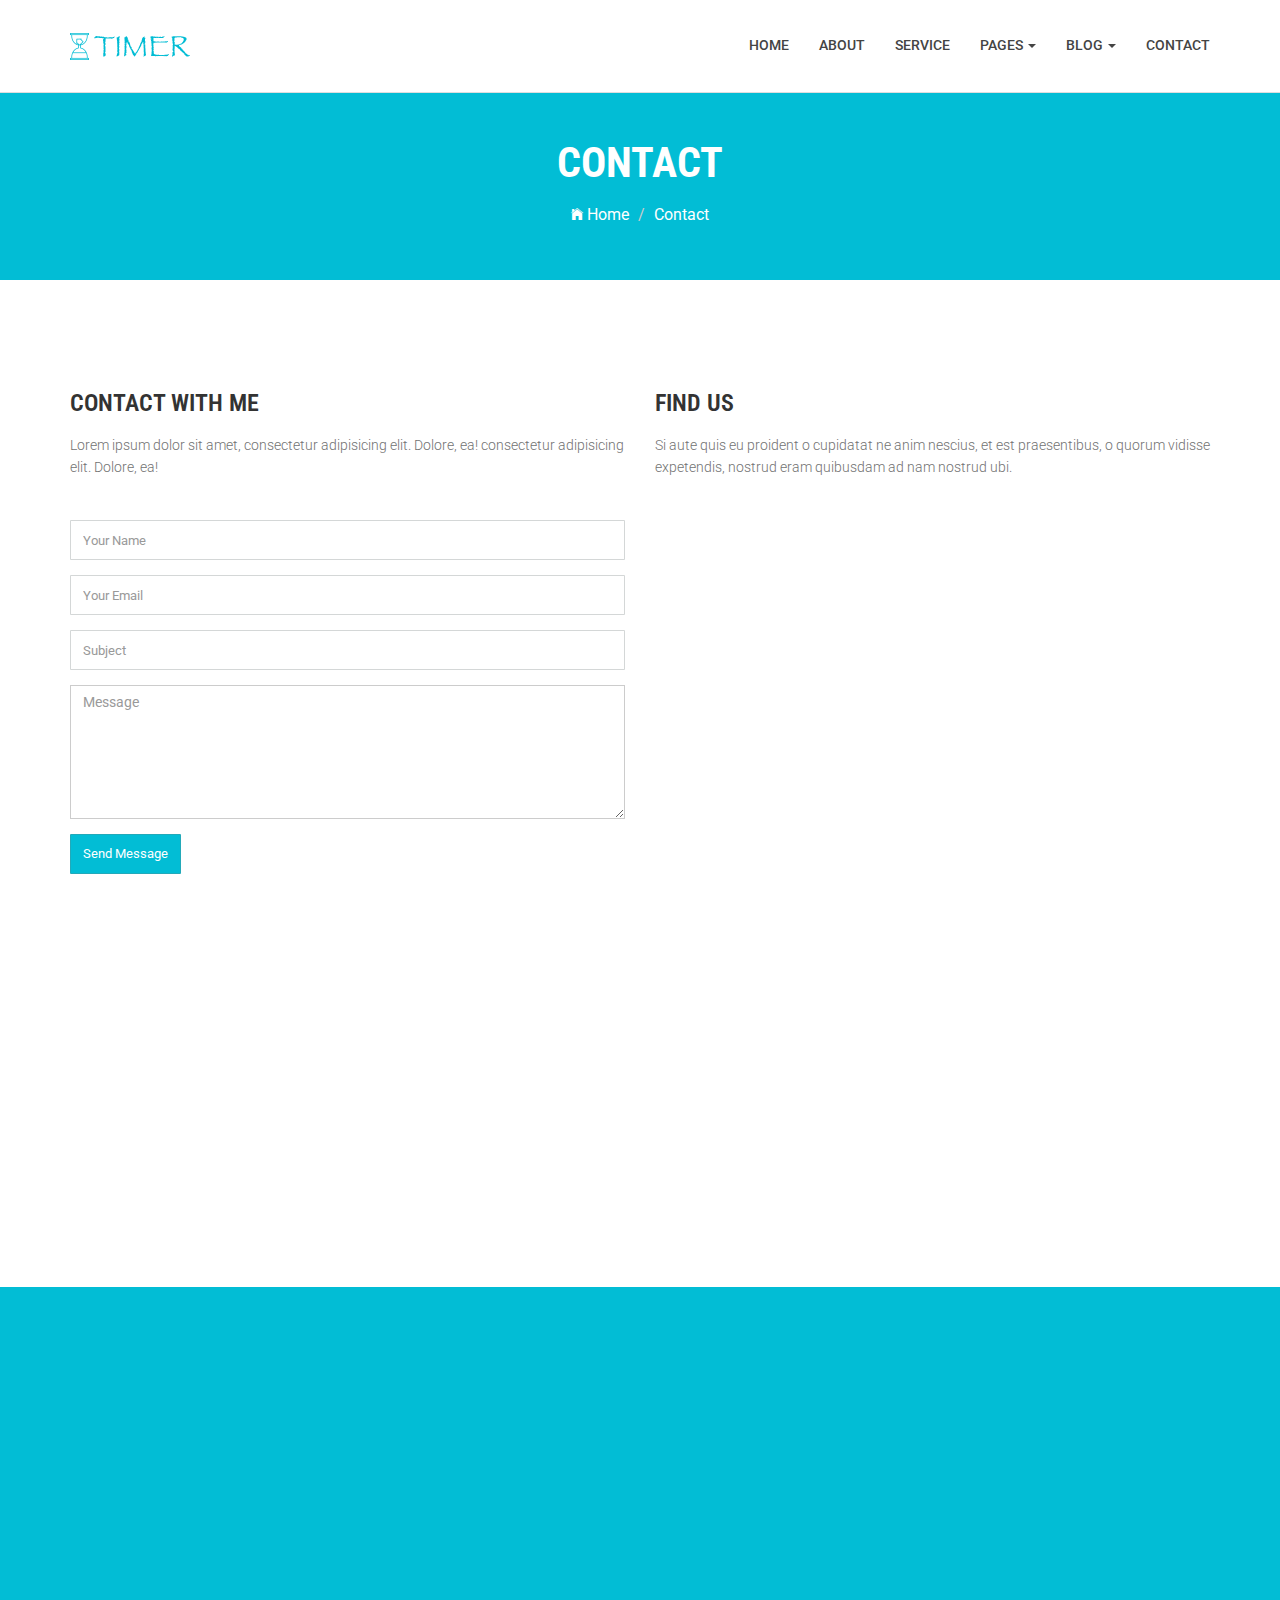
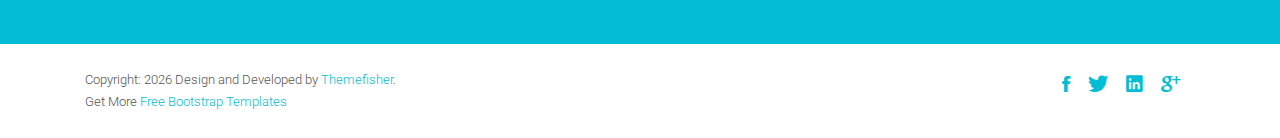
<file: timer-html-master/contact.html>
<!DOCTYPE html>
<html class="no-js">
    <head>
        <!-- Basic Page Needs
        ================================================== -->
        <meta charset="utf-8">
        <meta http-equiv="Content-Type" content="text/html; charset=utf-8">
        <link rel="icon" href="favicon.ico">
        <title>Timer Agency Template</title>
        <meta name="description" content="">
        <meta name="keywords" content="">
        <meta name="author" content="">
        <!-- Mobile Specific Metas
        ================================================== -->
        <meta name="format-detection" content="telephone=no">
        <meta name="viewport" content="width=device-width, initial-scale=1">

        
        <!-- Template CSS Files
        ================================================== -->
        <!-- Twitter Bootstrs CSS -->
        <link rel="stylesheet" href="plugins/bootstrap/bootstrap.min.css">
        <!-- Ionicons Fonts Css -->
        <link rel="stylesheet" href="plugins/ionicons/ionicons.min.css">
        <!-- animate css -->
        <link rel="stylesheet" href="plugins/animate-css/animate.css">
        <!-- Hero area slider css-->
        <link rel="stylesheet" href="plugins/slider/slider.css">
        <!-- owl craousel css -->
        <link rel="stylesheet" href="plugins/owl-carousel/owl.carousel.css">
        <link rel="stylesheet" href="plugins/owl-carousel/owl.theme.css">
        <!-- Fancybox -->
        <link rel="stylesheet" href="plugins/facncybox/jquery.fancybox.css">
        <!-- template main css file -->
        <link rel="stylesheet" href="css/style.css">
    </head>
    <body>


        <!--
        ==================================================
        Header Section Start
        ================================================== -->
        <header id="top-bar" class="navbar-fixed-top animated-header">
            <div class="container">
                <div class="navbar-header">
                    <!-- responsive nav button -->
                    <button type="button" class="navbar-toggle" data-toggle="collapse" data-target=".navbar-collapse">
                    <span class="sr-only">Toggle navigation</span>
                    <span class="icon-bar"></span>
                    <span class="icon-bar"></span>
                    <span class="icon-bar"></span>
                    </button>
                    <!-- /responsive nav button -->
                    
                    <!-- logo -->
                    <div class="navbar-brand">
                        <a href="index.html" >
                            <img src="images/logo.png" alt="">
                        </a>
                    </div>
                    <!-- /logo -->
                </div>
                <!-- main menu -->
                <nav class="collapse navbar-collapse navbar-right" role="navigation">
                    <div class="main-menu">
                        <ul class="nav navbar-nav navbar-right">
                            <li>
                                <a href="index.html" >Home</a>
                            </li>
                            <li><a href="about.html">About</a></li>
                            <li><a href="service.html">Service</a></li>
                            <li class="dropdown">
                                <a href="#" class="dropdown-toggle" data-toggle="dropdown">Pages <span class="caret"></span></a>
                                <div class="dropdown-menu">
                                    <ul>
                                        <li><a href="404.html">404 Page</a></li>
                                        <li><a href="gallery.html">Gallery</a></li>
                                    </ul>
                                </div>
                            </li>
                            <li class="dropdown">
                                <a href="#" class="dropdown-toggle" data-toggle="dropdown">Blog <span class="caret"></span></a>
                                <div class="dropdown-menu">
                                    <ul>
                                        <li><a href="blog-fullwidth.html">Blog Full</a></li>
                                        <li><a href="blog-left-sidebar.html">Blog Left sidebar</a></li>
                                        <li><a href="blog-right-sidebar.html">Blog Right sidebar</a></li>
                                    </ul>
                                </div>
                            </li>
                            <li><a href="contact.html">Contact</a></li>
                        </ul>
                    </div>
                </nav>
                <!-- /main nav -->
            </div>
        </header>
        

        <!-- 
        ================================================== 
            Global Page Section Start
        ================================================== -->
        <section class="global-page-header">
            <div class="container">
                <div class="row">
                    <div class="col-md-12">
                        <div class="block">
                            <h2>Contact</h2>
                            <ol class="breadcrumb">
                                <li>
                                    <a href="index.html">
                                        <i class="ion-ios-home"></i>
                                        Home
                                    </a>
                                </li>
                                <li class="active">Contact</li>
                            </ol>
                        </div>
                    </div>
                </div>
            </div>
        </section>


<!-- 
================================================== 
    Contact Section Start
================================================== -->
<section id="contact-section">
    <div class="container">
        <div class="row">
            <div class="col-md-6">
                <div class="block">
                    <h2 class="subtitle wow fadeInDown" data-wow-duration="500ms" data-wow-delay=".3s">Contact With Me</h2>
                    <p class="subtitle-des wow fadeInDown" data-wow-duration="500ms" data-wow-delay=".5s">
                        Lorem ipsum dolor sit amet, consectetur adipisicing elit. Dolore, ea!
                         consectetur adipisicing elit. Dolore, ea!
                    </p>
                    <div class="contact-form">
                        <form id="contact-form" method="#" action="#" role="form">
                
                            <div class="form-group wow fadeInDown" data-wow-duration="500ms" data-wow-delay=".6s">
                                <input type="text" placeholder="Your Name" class="form-control" name="name" id="name">
                            </div>
                            
                            <div class="form-group wow fadeInDown" data-wow-duration="500ms" data-wow-delay=".8s">
                                <input type="email" placeholder="Your Email" class="form-control" name="email" id="email" >
                            </div>
                            
                            <div class="form-group wow fadeInDown" data-wow-duration="500ms" data-wow-delay="1s">
                                <input type="text" placeholder="Subject" class="form-control" name="subject" id="subject">
                            </div>
                            
                            <div class="form-group wow fadeInDown" data-wow-duration="500ms" data-wow-delay="1.2s">
                                <textarea rows="6" placeholder="Message" class="form-control" name="message" id="message"></textarea>    
                            </div>
                            
                            <div id="success" class="success">
                                Thank you. The Mailman is on His Way :)
                            </div>
                            
                            <div id="error" class="error">
                                Sorry, don't know what happened. Try later :(
                            </div>
                            
                            <div id="submit" class="wow fadeInDown" data-wow-duration="500ms" data-wow-delay="1.4s">
                                <input type="submit" id="contact-submit" class="btn btn-default btn-send" value="Send Message">
                            </div>                      
                        </form>
                    </div>
                </div>
            </div>
            <div class="col-md-6">
                 <div class="map-area">
                    <h2 class="subtitle  wow fadeInDown" data-wow-duration="500ms" data-wow-delay=".3s">Find Us</h2>
                    <p class="subtitle-des wow fadeInDown" data-wow-duration="500ms" data-wow-delay=".5s">
                        Si aute quis eu proident o cupidatat ne anim nescius, et est praesentibus, o quorum vidisse expetendis, nostrud eram quibusdam ad nam nostrud ubi.
                        
                    </p>
                    <div class="map">
                        <iframe src="https://www.google.com/maps/embed?pb=!1m18!1m12!1m3!1d3651.277552998015!2d90.3678744!3d23.773128800000002!2m3!1f0!2f0!3f0!3m2!1i1024!2i768!4f13.1!3m3!1m2!1s0x3755c0ae4adf3cb9%3A0x7f2cf443b764e4a4!2sShishu+Mela!5e0!3m2!1sen!2s!4v1435516022247" width="100%" height="400" frameborder="0" style="border:0" allowfullscreen></iframe>
                        
                    </div>
                </div>
            </div>
        </div>
        <div class="row address-details">
            <div class="col-md-3">
                <div class="address wow fadeInLeft" data-wow-duration="500ms" data-wow-delay=".3s">
                    <i class="ion-ios-location-outline"></i>
                    <h5>125 , Kings Street,Melbourne <br>United Kingdom,600562</h5>
                </div>
            </div>
            <div class="col-md-3">
                <div class="address wow fadeInLeft" data-wow-duration="500ms" data-wow-delay=".5s">
                    <i class="ion-ios-location-outline"></i>
                    <h5>125 , Kings Street,Melbourne <br>United Kingdom,600562</h5>
                </div>
            </div>
            <div class="col-md-3">
                <div class="email wow fadeInLeft" data-wow-duration="500ms" data-wow-delay=".7s">
                    <i class="ion-ios-email-outline"></i>
                    <p>support@themefisher.com<br>support@themefisher.com</p>
                </div>
            </div>
            <div class="col-md-3">
                <div class="phone wow fadeInLeft" data-wow-duration="500ms" data-wow-delay=".9s">
                    <i class="ion-ios-telephone-outline"></i>
                    <p>+07 052 245 022<br>+07 999 999 999</p>
                </div>
            </div>
        </div>
    </div>
</section>  




            <!--
            ==================================================
            Call To Action Section Start
            ================================================== -->
            <section id="call-to-action">
                <div class="container">
                    <div class="row">
                        <div class="col-md-12">
                            <div class="block">
                                <h2 class="title wow fadeInDown" data-wow-delay=".3s" data-wow-duration="500ms">SO WHAT YOU THINK ?</h1>
                                <p class="wow fadeInDown" data-wow-delay=".5s" data-wow-duration="500ms">Lorem ipsum dolor sit amet, consectetur adipisicing elit. Nobis,<br>possimus commodi, fugiat magnam temporibus vero magni recusandae? Dolore, maxime praesentium.</p>
                                <a href="contact.html" class="btn btn-default btn-contact wow fadeInDown" data-wow-delay=".7s" data-wow-duration="500ms">Contact With Me</a>
                            </div>
                        </div>
                        
                    </div>
                </div>
            </section>

            <!--
            ==================================================
            Footer Section Start
            ================================================== -->
            <footer id="footer">
                <div class="container">
                    <div class="col-md-8">
                        <p class="copyright">Copyright: <span><script>document.write(new Date().getFullYear())</script></span> Design and Developed by <a href="http://www.Themefisher.com" target="_blank">Themefisher</a>. <br> 
                            Get More 
                            <a href="https://themefisher.com/free-bootstrap-templates/" target="_blank">
                                Free Bootstrap Templates
                            </a>
                        </p>
                    </div>
                    <div class="col-md-4">
                        <!-- Social Media -->
                        <ul class="social">
                            <li>
                                <a href="http://wwww.fb.com/themefisher" class="Facebook">
                                    <i class="ion-social-facebook"></i>
                                </a>
                            </li>
                            <li>
                                <a href="http://wwww.twitter.com/themefisher" class="Twitter">
                                    <i class="ion-social-twitter"></i>
                                </a>
                            </li>
                            <li>
                                <a href="#" class="Linkedin">
                                    <i class="ion-social-linkedin"></i>
                                </a>
                            </li>
                            <li>
                                <a href="http://wwww.fb.com/themefisher" class="Google Plus">
                                    <i class="ion-social-googleplus"></i>
                                </a>
                            </li>
                        </ul>
                    </div>
                </div>
            </footer> <!-- /#footer -->

	<!-- Template Javascript Files
	================================================== -->
	<!-- jquery -->
	<script src="plugins/jQurey/jquery.min.js"></script>
	<!-- Form Validation -->
    <script src="plugins/form-validation/jquery.form.js"></script> 
    <script src="plugins/form-validation/jquery.validate.min.js"></script>
	<!-- owl carouserl js -->
	<script src="plugins/owl-carousel/owl.carousel.min.js"></script>
	<!-- bootstrap js -->
	<script src="plugins/bootstrap/bootstrap.min.js"></script>
	<!-- wow js -->
	<script src="plugins/wow-js/wow.min.js"></script>
	<!-- slider js -->
	<script src="plugins/slider/slider.js"></script>
	<!-- Fancybox -->
	<script src="plugins/facncybox/jquery.fancybox.js"></script>
	<!-- template main js -->
	<script src="js/main.js"></script>
 	</body>
</html>
</file>
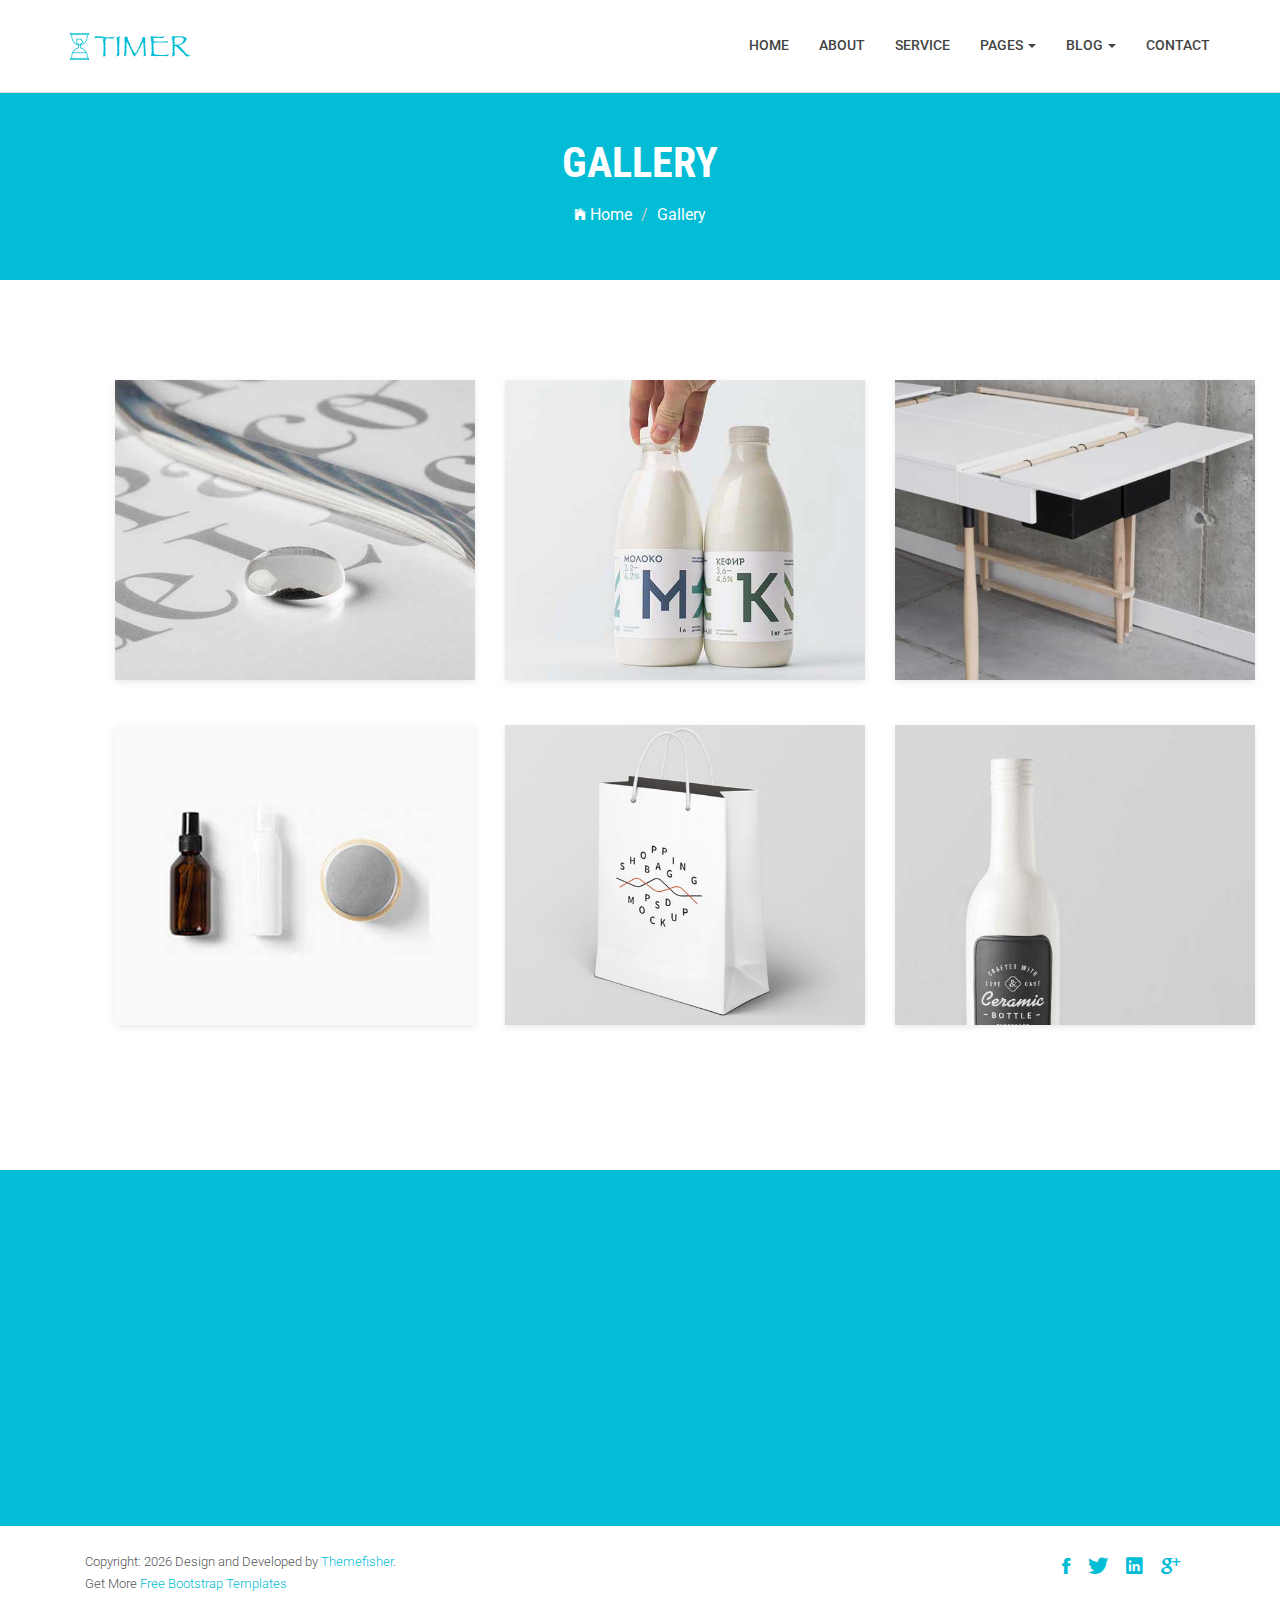
<file: timer-html-master/gallery.html>
<!DOCTYPE html>
<html class="no-js">
    <head>
        <!-- Basic Page Needs
        ================================================== -->
        <meta charset="utf-8">
        <meta http-equiv="Content-Type" content="text/html; charset=utf-8">
        <link rel="icon" href="favicon.ico">
        <title>Timer Agency Template</title>
        <meta name="description" content="">
        <meta name="keywords" content="">
        <meta name="author" content="">
        <!-- Mobile Specific Metas
        ================================================== -->
        <meta name="format-detection" content="telephone=no">
        <meta name="viewport" content="width=device-width, initial-scale=1">

        
        <!-- Template CSS Files
        ================================================== -->
        <!-- Twitter Bootstrs CSS -->
        <link rel="stylesheet" href="plugins/bootstrap/bootstrap.min.css">
        <!-- Ionicons Fonts Css -->
        <link rel="stylesheet" href="plugins/ionicons/ionicons.min.css">
        <!-- animate css -->
        <link rel="stylesheet" href="plugins/animate-css/animate.css">
        <!-- Hero area slider css-->
        <link rel="stylesheet" href="plugins/slider/slider.css">
        <!-- owl craousel css -->
        <link rel="stylesheet" href="plugins/owl-carousel/owl.carousel.css">
        <link rel="stylesheet" href="plugins/owl-carousel/owl.theme.css">
        <!-- Fancybox -->
        <link rel="stylesheet" href="plugins/facncybox/jquery.fancybox.css">
        <!-- template main css file -->
        <link rel="stylesheet" href="css/style.css">
    </head>
    <body>


        <!--
        ==================================================
        Header Section Start
        ================================================== -->
        <header id="top-bar" class="navbar-fixed-top animated-header">
            <div class="container">
                <div class="navbar-header">
                    <!-- responsive nav button -->
                    <button type="button" class="navbar-toggle" data-toggle="collapse" data-target=".navbar-collapse">
                    <span class="sr-only">Toggle navigation</span>
                    <span class="icon-bar"></span>
                    <span class="icon-bar"></span>
                    <span class="icon-bar"></span>
                    </button>
                    <!-- /responsive nav button -->
                    
                    <!-- logo -->
                    <div class="navbar-brand">
                        <a href="index.html" >
                            <img src="images/logo.png" alt="">
                        </a>
                    </div>
                    <!-- /logo -->
                </div>
                <!-- main menu -->
                <nav class="collapse navbar-collapse navbar-right" role="navigation">
                    <div class="main-menu">
                        <ul class="nav navbar-nav navbar-right">
                            <li>
                                <a href="index.html" >Home</a>
                            </li>
                            <li><a href="about.html">About</a></li>
                            <li><a href="service.html">Service</a></li>
                            <li class="dropdown">
                                <a href="#" class="dropdown-toggle" data-toggle="dropdown">Pages <span class="caret"></span></a>
                                <div class="dropdown-menu">
                                    <ul>
                                        <li><a href="404.html">404 Page</a></li>
                                        <li><a href="gallery.html">Gallery</a></li>
                                    </ul>
                                </div>
                            </li>
                            <li class="dropdown">
                                <a href="#" class="dropdown-toggle" data-toggle="dropdown">Blog <span class="caret"></span></a>
                                <div class="dropdown-menu">
                                    <ul>
                                        <li><a href="blog-fullwidth.html">Blog Full</a></li>
                                        <li><a href="blog-left-sidebar.html">Blog Left sidebar</a></li>
                                        <li><a href="blog-right-sidebar.html">Blog Right sidebar</a></li>
                                    </ul>
                                </div>
                            </li>
                            <li><a href="contact.html">Contact</a></li>
                        </ul>
                    </div>
                </nav>
                <!-- /main nav -->
            </div>
        </header>
        

        <!-- 
        ================================================== 
            Global Page Section Start
        ================================================== -->
        <section class="global-page-header">
            <div class="container">
                <div class="row">
                    <div class="col-md-12">
                        <div class="block">
                            <h2>Gallery</h2>
                            <ol class="breadcrumb">
                                <li>
                                    <a href="index.html">
                                        <i class="ion-ios-home"></i>
                                        Home
                                    </a>
                                </li>
                                <li class="active">Gallery</li>
                            </ol>
                        </div>
                    </div>
                </div>
            </div>
        </section>


<!--=============================
=            Gallery            =
==============================-->
<section id="gallery" class="gallery">
    <div class="container">
        <div class="row">
            <div class="col-sm-4 col-xs-12">
                <figure class="wow fadeInLeft animated portfolio-item animated" data-wow-duration="500ms" data-wow-delay="0ms" style="visibility: visible; animation-duration: 300ms; -webkit-animation-duration: 300ms; animation-delay: 0ms; -webkit-animation-delay: 0ms; animation-name: fadeInLeft; -webkit-animation-name: fadeInLeft;">
                    <div class="img-wrapper">
                        <img src="images/portfolio/item-1.jpg" class="img-responsive" alt="this is a title">
                        <div class="overlay">
                            <div class="buttons">
                                <a rel="gallery" class="fancybox" href="images/portfolio/item-1.jpg">Demo</a>
                            </div>
                        </div>
                    </div>
                </figure>
            </div>
            <div class="col-sm-4 col-xs-12">
                <figure class="wow fadeInLeft animated animated" data-wow-duration="500ms" data-wow-delay="300ms" style="visibility: visible; animation-duration: 300ms; -webkit-animation-duration: 300ms; animation-delay: 300ms; -webkit-animation-delay: 300ms; animation-name: fadeInLeft; -webkit-animation-name: fadeInLeft;">
                    <div class="img-wrapper">
                        <img src="images/portfolio/item-2.jpg" class="img-responsive" alt="this is a title">
                        <div class="overlay">
                            <div class="buttons">
                                <a rel="gallery" class="fancybox" href="images/portfolio/item-2.jpg">Demo</a>
                            </div>
                        </div>
                    </div>
                </figure>
            </div>
            <div class="col-sm-4 col-xs-12">
                <figure class="wow fadeInLeft animated animated" data-wow-duration="500ms" data-wow-delay="500ms" style="visibility: visible; animation-duration: 300ms; -webkit-animation-duration: 300ms; animation-delay: 300ms; -webkit-animation-delay: 300ms; animation-name: fadeInLeft; -webkit-animation-name: fadeInLeft;">
                    <div class="img-wrapper">
                        <img src="images/portfolio/item-3.jpg" class="img-responsive" alt="">
                        <div class="overlay">
                            <div class="buttons">
                                <a rel="gallery" class="fancybox" href="images/portfolio/item-3.jpg">Demo</a>
                            </div>
                        </div>
                    </div>
                </figure>
            </div>
            <div class="col-sm-4 col-xs-12">
                <figure class="wow fadeInLeft animated" data-wow-duration="500ms" data-wow-delay="700ms" style="visibility: hidden; animation-duration: 300ms; -webkit-animation-duration: 300ms; animation-delay: 600ms; -webkit-animation-delay: 600ms; animation-name: none; -webkit-animation-name: none;">
                    <div class="img-wrapper">
                        <img src="images/portfolio/item-4.jpg" class="img-responsive" alt="">
                        <div class="overlay">
                            <div class="buttons">
                                <a rel="gallery" class="fancybox" href="images/portfolio/item-4.jpg">Demo</a>
                            </div>
                        </div>
                    </div>
                </figure>
            </div>
            <div class="col-sm-4 col-xs-12">
                <figure class="wow fadeInLeft animated" data-wow-duration="500ms" data-wow-delay="900ms" style="visibility: hidden; animation-duration: 300ms; -webkit-animation-duration: 300ms; animation-delay: 900ms; -webkit-animation-delay: 900ms; animation-name: none; -webkit-animation-name: none;">
                    <div class="img-wrapper">
                        <img src="images/portfolio/item-5.jpg" class="img-responsive" alt="">
                        <div class="overlay">
                            <div class="buttons">
                                <a rel="gallery" class="fancybox" href="images/portfolio/item-5.jpg">Demo</a>
                            </div>
                        </div>
                    </div>
                </figure>
            </div>
            <div class="col-sm-4 col-xs-12">
                <figure class="wow fadeInLeft animated" data-wow-duration="500ms" data-wow-delay="1100ms" style="visibility: hidden; animation-duration: 300ms; -webkit-animation-duration: 300ms; animation-delay: 1200ms; -webkit-animation-delay: 1200ms; animation-name: none; -webkit-animation-name: none;">
                    <div class="img-wrapper">
                        <img src="images/portfolio/item-6.jpg" class="img-responsive" alt="">
                        <div class="overlay">
                            <div class="buttons">
                                <a rel="gallery" class="fancybox" href="images/portfolio/item-6.jpg">Demo</a>
                            </div>
                        </div>
                    </div>
                </figure>
            </div>
        </div>
    </div>
</section>   



            
            <!--
            ==================================================
            Call To Action Section Start
            ================================================== -->
            <section id="call-to-action">
                <div class="container">
                    <div class="row">
                        <div class="col-md-12">
                            <div class="block">
                                <h2 class="title wow fadeInDown" data-wow-delay=".3s" data-wow-duration="500ms">SO WHAT YOU THINK ?</h1>
                                <p class="wow fadeInDown" data-wow-delay=".5s" data-wow-duration="500ms">Lorem ipsum dolor sit amet, consectetur adipisicing elit. Nobis,<br>possimus commodi, fugiat magnam temporibus vero magni recusandae? Dolore, maxime praesentium.</p>
                                <a href="contact.html" class="btn btn-default btn-contact wow fadeInDown" data-wow-delay=".7s" data-wow-duration="500ms">Contact With Me</a>
                            </div>
                        </div>
                        
                    </div>
                </div>
            </section>

            <!--
            ==================================================
            Footer Section Start
            ================================================== -->
            <footer id="footer">
                <div class="container">
                    <div class="col-md-8">
                        <p class="copyright">Copyright: <span><script>document.write(new Date().getFullYear())</script></span> Design and Developed by <a href="http://www.Themefisher.com" target="_blank">Themefisher</a>. <br> 
                            Get More 
                            <a href="https://themefisher.com/free-bootstrap-templates/" target="_blank">
                                Free Bootstrap Templates
                            </a>
                        </p>
                    </div>
                    <div class="col-md-4">
                        <!-- Social Media -->
                        <ul class="social">
                            <li>
                                <a href="http://wwww.fb.com/themefisher" class="Facebook">
                                    <i class="ion-social-facebook"></i>
                                </a>
                            </li>
                            <li>
                                <a href="http://wwww.twitter.com/themefisher" class="Twitter">
                                    <i class="ion-social-twitter"></i>
                                </a>
                            </li>
                            <li>
                                <a href="#" class="Linkedin">
                                    <i class="ion-social-linkedin"></i>
                                </a>
                            </li>
                            <li>
                                <a href="http://wwww.fb.com/themefisher" class="Google Plus">
                                    <i class="ion-social-googleplus"></i>
                                </a>
                            </li>
                        </ul>
                    </div>
                </div>
            </footer> <!-- /#footer -->

	<!-- Template Javascript Files
	================================================== -->
	<!-- jquery -->
	<script src="plugins/jQurey/jquery.min.js"></script>
	<!-- Form Validation -->
    <script src="plugins/form-validation/jquery.form.js"></script> 
    <script src="plugins/form-validation/jquery.validate.min.js"></script>
	<!-- owl carouserl js -->
	<script src="plugins/owl-carousel/owl.carousel.min.js"></script>
	<!-- bootstrap js -->
	<script src="plugins/bootstrap/bootstrap.min.js"></script>
	<!-- wow js -->
	<script src="plugins/wow-js/wow.min.js"></script>
	<!-- slider js -->
	<script src="plugins/slider/slider.js"></script>
	<!-- Fancybox -->
	<script src="plugins/facncybox/jquery.fancybox.js"></script>
	<!-- template main js -->
	<script src="js/main.js"></script>
 	</body>
</html>
</file>
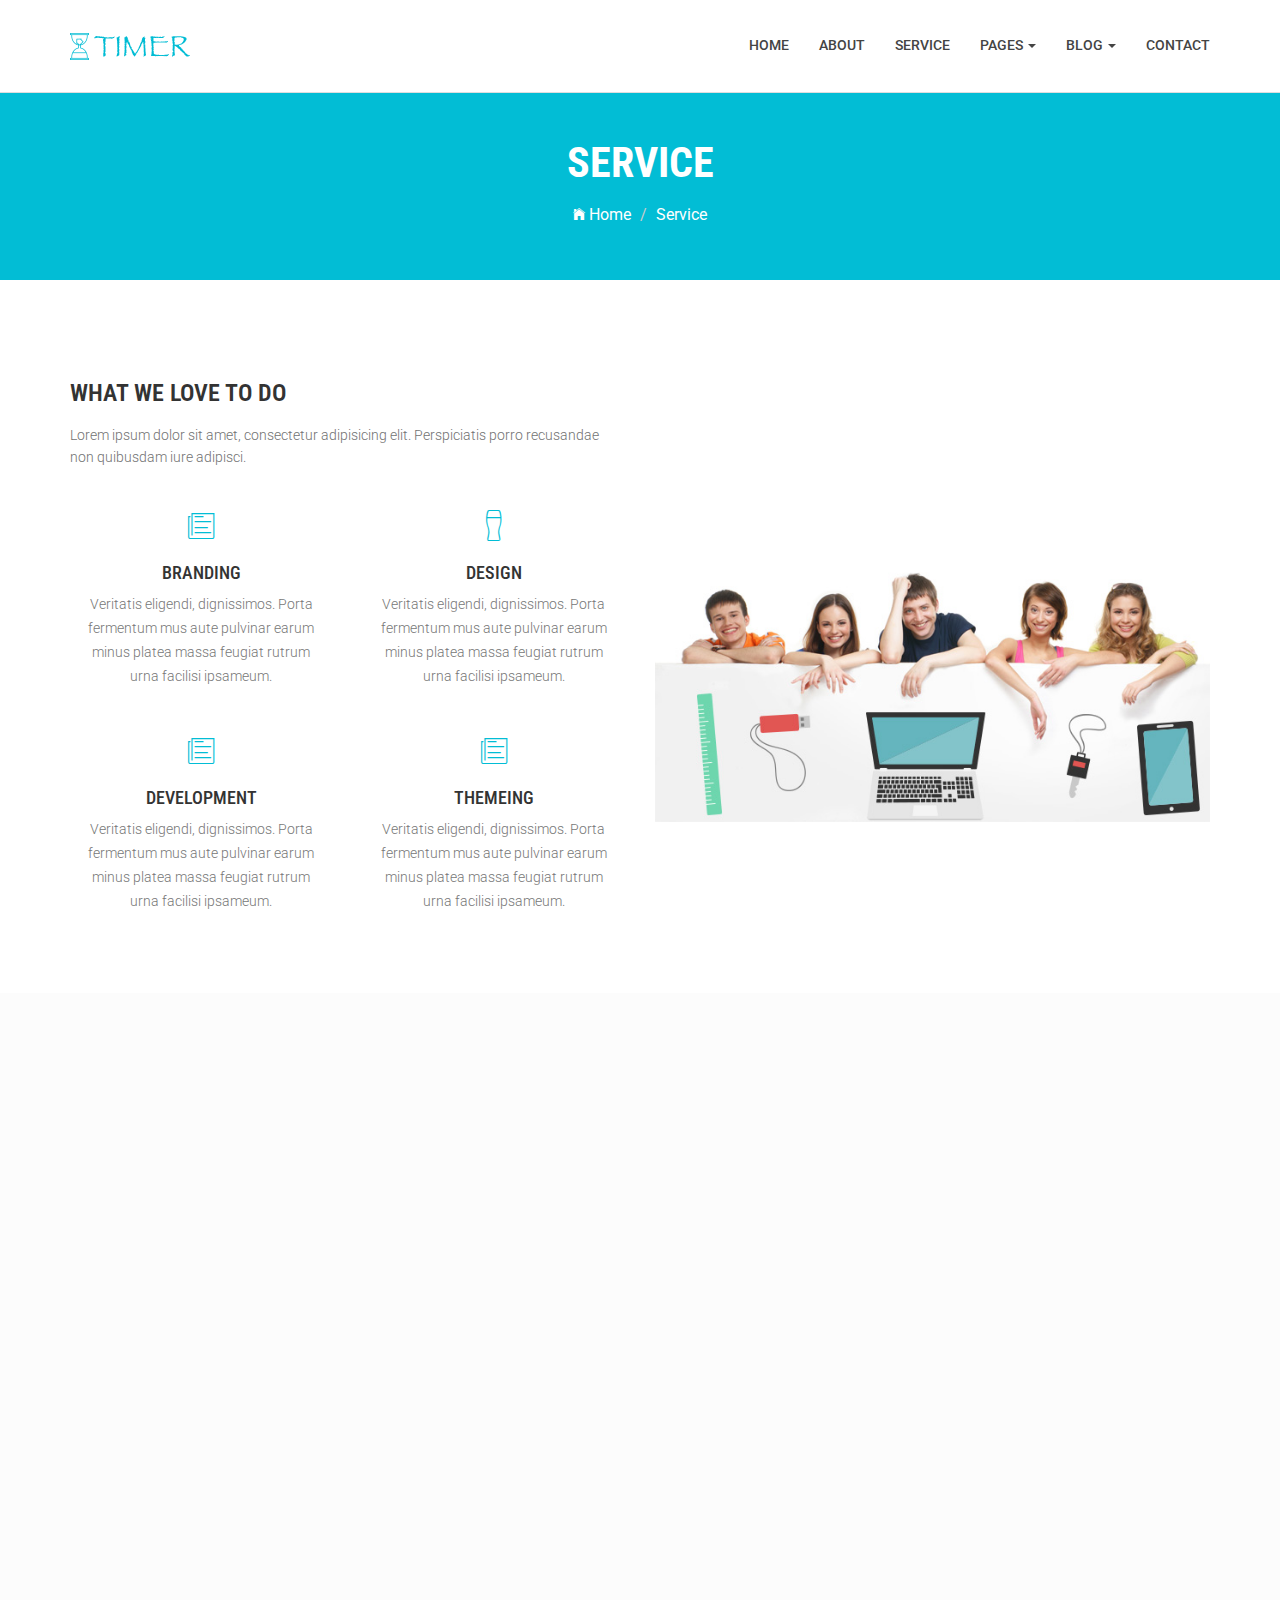
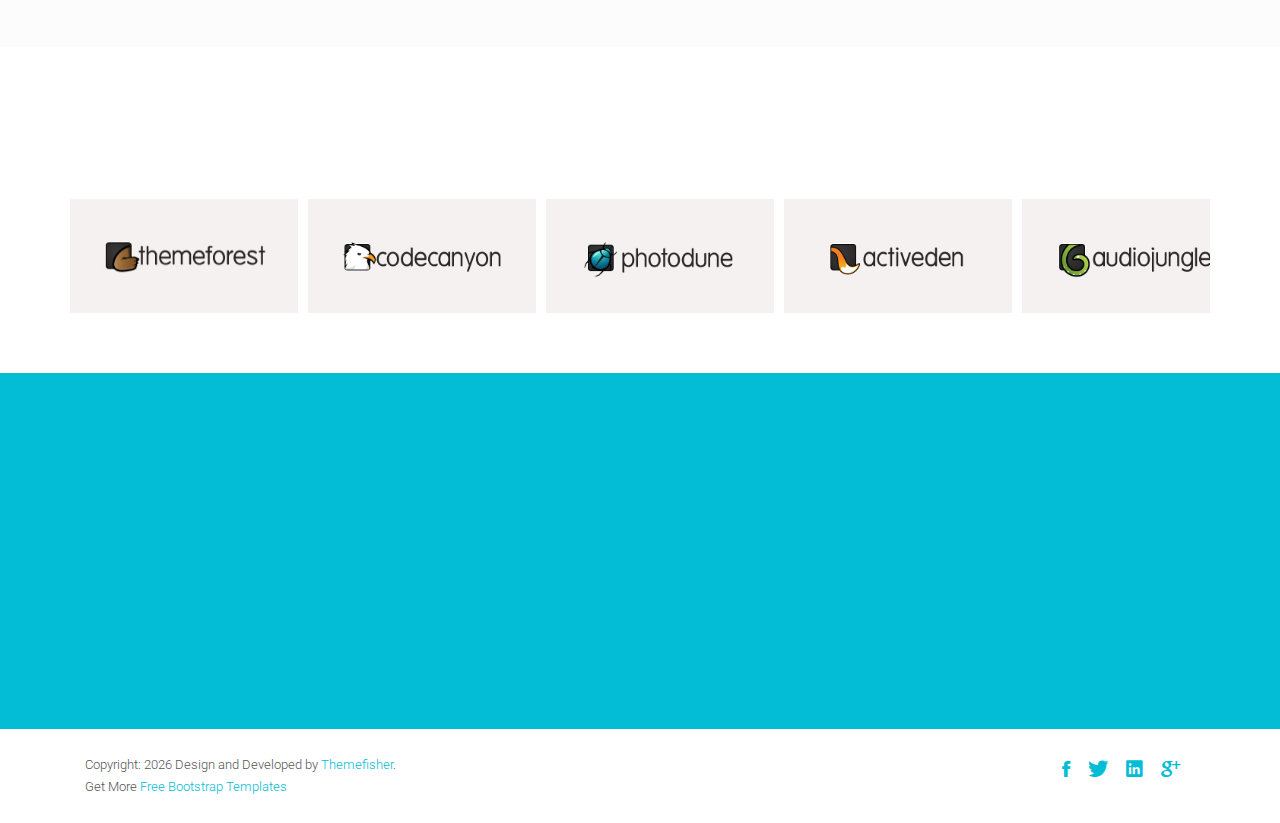
<file: timer-html-master/service.html>
<!DOCTYPE html>
<html class="no-js">
    <head>
        <!-- Basic Page Needs
        ================================================== -->
        <meta charset="utf-8">
        <meta http-equiv="Content-Type" content="text/html; charset=utf-8">
        <link rel="icon" href="favicon.ico">
        <title>Timer Agency Template</title>
        <meta name="description" content="">
        <meta name="keywords" content="">
        <meta name="author" content="">
        <!-- Mobile Specific Metas
        ================================================== -->
        <meta name="format-detection" content="telephone=no">
        <meta name="viewport" content="width=device-width, initial-scale=1">

        
        <!-- Template CSS Files
        ================================================== -->
        <!-- Twitter Bootstrs CSS -->
        <link rel="stylesheet" href="plugins/bootstrap/bootstrap.min.css">
        <!-- Ionicons Fonts Css -->
        <link rel="stylesheet" href="plugins/ionicons/ionicons.min.css">
        <!-- animate css -->
        <link rel="stylesheet" href="plugins/animate-css/animate.css">
        <!-- Hero area slider css-->
        <link rel="stylesheet" href="plugins/slider/slider.css">
        <!-- owl craousel css -->
        <link rel="stylesheet" href="plugins/owl-carousel/owl.carousel.css">
        <link rel="stylesheet" href="plugins/owl-carousel/owl.theme.css">
        <!-- Fancybox -->
        <link rel="stylesheet" href="plugins/facncybox/jquery.fancybox.css">
        <!-- template main css file -->
        <link rel="stylesheet" href="css/style.css">
    </head>
    <body>


        <!--
        ==================================================
        Header Section Start
        ================================================== -->
        <header id="top-bar" class="navbar-fixed-top animated-header">
            <div class="container">
                <div class="navbar-header">
                    <!-- responsive nav button -->
                    <button type="button" class="navbar-toggle" data-toggle="collapse" data-target=".navbar-collapse">
                    <span class="sr-only">Toggle navigation</span>
                    <span class="icon-bar"></span>
                    <span class="icon-bar"></span>
                    <span class="icon-bar"></span>
                    </button>
                    <!-- /responsive nav button -->
                    
                    <!-- logo -->
                    <div class="navbar-brand">
                        <a href="index.html" >
                            <img src="images/logo.png" alt="">
                        </a>
                    </div>
                    <!-- /logo -->
                </div>
                <!-- main menu -->
                <nav class="collapse navbar-collapse navbar-right" role="navigation">
                    <div class="main-menu">
                        <ul class="nav navbar-nav navbar-right">
                            <li>
                                <a href="index.html" >Home</a>
                            </li>
                            <li><a href="about.html">About</a></li>
                            <li><a href="service.html">Service</a></li>
                            <li class="dropdown">
                                <a href="#" class="dropdown-toggle" data-toggle="dropdown">Pages <span class="caret"></span></a>
                                <div class="dropdown-menu">
                                    <ul>
                                        <li><a href="404.html">404 Page</a></li>
                                        <li><a href="gallery.html">Gallery</a></li>
                                    </ul>
                                </div>
                            </li>
                            <li class="dropdown">
                                <a href="#" class="dropdown-toggle" data-toggle="dropdown">Blog <span class="caret"></span></a>
                                <div class="dropdown-menu">
                                    <ul>
                                        <li><a href="blog-fullwidth.html">Blog Full</a></li>
                                        <li><a href="blog-left-sidebar.html">Blog Left sidebar</a></li>
                                        <li><a href="blog-right-sidebar.html">Blog Right sidebar</a></li>
                                    </ul>
                                </div>
                            </li>
                            <li><a href="contact.html">Contact</a></li>
                        </ul>
                    </div>
                </nav>
                <!-- /main nav -->
            </div>
        </header>
        

        <!-- 
        ================================================== 
            Global Page Section Start
        ================================================== -->
        <section class="global-page-header">
            <div class="container">
                <div class="row">
                    <div class="col-md-12">
                        <div class="block">
                            <h2>Service</h2>
                            <ol class="breadcrumb">
                                <li>
                                    <a href="index.html">
                                        <i class="ion-ios-home"></i>
                                        Home
                                    </a>
                                </li>
                                <li class="active">Service</li>
                            </ol>
                        </div>
                    </div>
                </div>
            </div>
        </section>


<!-- 
================================================== 
    Service Page Section  Start
================================================== -->
<section id="service-page" class="pages service-page">
    <div class="container">
        <div class="row">
            <div class="col-md-6">
                <div class="block">
                    <h2 class="subtitle wow fadeInUp animated" data-wow-delay=".3s" data-wow-duration="500ms">What We Love To Do</h2>
                    <p class="subtitle-des wow fadeInUp animated" data-wow-delay=".5s" data-wow-duration="500ms">Lorem ipsum dolor sit amet, consectetur adipisicing elit. Perspiciatis porro recusandae non quibusdam iure adipisci.</p>
                    <div class="row service-parts">
                        <div class="col-md-6">
                            <div class="block wow fadeInUp animated" data-wow-duration="400ms" data-wow-delay="600ms">
                                <i class="ion-ios-paper-outline"></i>
                                <h4>BRANDING</h4>
                                <p>Veritatis eligendi, dignissimos. Porta fermentum mus aute pulvinar earum minus platea massa feugiat rutrum urna facilisi ipsameum.</p>
                            </div>
                        </div>
                        <div class="col-md-6">
                            <div class="block wow fadeInUp animated" data-wow-duration="400ms" data-wow-delay="800ms">
                                <i class="ion-ios-pint-outline"></i>
                                <h4>DESIGN</h4>
                                <p>Veritatis eligendi, dignissimos. Porta fermentum mus aute pulvinar earum minus platea massa feugiat rutrum urna facilisi ipsameum.</p>
                            </div>
                        </div>
                        <div class="col-md-6">
                            <div class="block wow fadeInUp animated" data-wow-duration="400ms" data-wow-delay="1s">
                                <i class="ion-ios-paper-outline"></i>
                                <h4>DEVELOPMENT</h4>
                                <p>Veritatis eligendi, dignissimos. Porta fermentum mus aute pulvinar earum minus platea massa feugiat rutrum urna facilisi ipsameum.</p>
                            </div>
                        </div>
                        <div class="col-md-6">
                            <div class="block wow fadeInUp animated" data-wow-duration="400ms" data-wow-delay="1.1s">
                                <i class="ion-ios-paper-outline"></i>
                                <h4>THEMEING</h4>
                                <p>Veritatis eligendi, dignissimos. Porta fermentum mus aute pulvinar earum minus platea massa feugiat rutrum urna facilisi ipsameum.</p>
                            </div>
                        </div>
                    </div>
                </div>
            </div>
            <div class="col-md-6">
                <div class="block">
                    <img class="img-responsive" src="images/team.jpg" alt="">
                </div>
            </div>
        </div>
    </div>
</section>


<!-- 
================================================== 
    Works Section Start
================================================== -->
<section class="works service-page">
    <div class="container">
        <h2 class="subtitle wow fadeInUp animated" data-wow-delay=".3s" data-wow-duration="500ms">Some Of Our Features Works</h2>
            <p class="subtitle-des wow fadeInUp animated" data-wow-delay=".5s" data-wow-duration="500ms">
                Aliquam lobortis. Maecenas vestibulum mollis diam. Pellentesque auctor neque nec urna. Nulla sit amet est. Aenean posuere <br> tortor sed cursus feugiat, nunc augue blandit nunc, eu sollicitudin urna dolor sagittis lacus.
            </p>
        <div class="row">
            <div class="col-sm-3">
                 <figure class="wow fadeInLeft animated portfolio-item" data-wow-duration="500ms" data-wow-delay="0ms">
                    <div class="img-wrapper">
                        <img src="images/portfolio/item-1.jpg" class="img-responsive" alt="this is a title" >
                        <div class="overlay">
                            <div class="buttons">
                                <a rel="gallery" class="fancybox" href="images/portfolio/item-1.jpg">Demo</a>        
                                <a target="_blank" href="">Details</a>
                            </div>
                        </div>
                    </div>
                    <figcaption>
                        <h4>
                            <a href="#">
                                Dew Drop        
                            </a>
                        </h4>
                        <p>
                            Redesigne UI Concept
                        </p>
                    </figcaption>
                </figure>
            </div>

            <div class="col-sm-3">
                <figure class="wow fadeInLeft animated" data-wow-duration="500ms" data-wow-delay="300ms">
                    <div class="img-wrapper">
                        <img src="images/portfolio/item-2.jpg" class="img-responsive" alt="this is a title" >
                        <div class="overlay">
                            <div class="buttons">
                                <a rel="gallery" class="fancybox" href="images/portfolio/item-2.jpg">Demo</a>        
                                <a target="_blank" href="">Details</a>
                            </div>
                        </div>
                    </div>
                    <figcaption>
                        <h4>
                            <a href="#">
                                Bottle Mockup        
                            </a>
                        </h4>
                        <p>
                            Lorem ipsum dolor sit.
                        </p>
                    </figcaption>
                </figure>
            </div>

            <div class="col-sm-3">
                <figure class="wow fadeInLeft animated" data-wow-duration="500ms" data-wow-delay="300ms">
                    <div class="img-wrapper">
                        <img src="images/portfolio/item-3.jpg" class="img-responsive" alt="" >
                        <div class="overlay">
                            <div class="buttons">
                                <a rel="gallery" class="fancybox" href="images/portfolio/item-3.jpg">Demo</a>        
                                <a target="_blank" href="">Details</a>
                            </div>
                        </div>
                    </div>
                    <figcaption>
                        <h4>
                            <a href="#">
                                Table Design        
                            </a>
                        </h4>
                        <p>
                            Lorem ipsum dolor sit amet.
                        </p>
                    </figcaption>
                </figure>
            </div>

            <div class="col-sm-3">
                <figure class="wow fadeInLeft animated" data-wow-duration="500ms" data-wow-delay="600ms">
                    <div class="img-wrapper">
                        <img src="images/portfolio/item-4.jpg" class="img-responsive" alt="" >
                        <div class="overlay">
                            <div class="buttons">
                                <a rel="gallery" class="fancybox" href="images/portfolio/item-4.jpg">Demo</a>        
                                <a target="_blank" href="">Details</a>
                            </div>
                        </div>
                    </div>
                    <figcaption>
                        <h4>
                            <a href="#">
                                Make Up elements        
                            </a>
                        </h4>
                        <p>
                            Lorem ipsum dolor.
                        </p>
                    </figcaption>
                </figure>
            </div>
        </div>
    </div>
</section>

        <!-- 
        ================================================== 
            Clients Section Start
        ================================================== -->
        <section id="clients">
            <div class="container">
                <div class="row">
                    <div class="col-md-12">
                        <h2 class="subtitle text-center wow fadeInUp animated" data-wow-duration="500ms" data-wow-delay=".3s">Our Happy Clinets</h2>
                        <p class="subtitle-des text-center wow fadeInUp animated" data-wow-duration="500ms" data-wow-delay=".5s">Lorem ipsum dolor sit amet, consectetur adipisicing elit. Labore, error.</p>
                        <div id="clients-logo" class="owl-carousel">
                            <div>
                                <img src="images/clients/logo-1.jpg" alt="">
                            </div>
                            <div>
                                <img src="images/clients/logo-2.jpg" alt="">
                            </div>
                            <div>
                                <img src="images/clients/logo-3.jpg" alt="">
                            </div>
                            <div>
                                <img src="images/clients/logo-4.jpg" alt="">
                            </div>
                            <div>
                                <img src="images/clients/logo-5.jpg" alt="">
                            </div>
                             <div>
                                <img src="images/clients/logo-1.jpg" alt="">
                            </div>
                            <div>
                                <img src="images/clients/logo-2.jpg" alt="">
                            </div>
                            <div>
                                <img src="images/clients/logo-3.jpg" alt="">
                            </div>
                            <div>
                                <img src="images/clients/logo-4.jpg" alt="">
                            </div>
                            <div>
                                <img src="images/clients/logo-5.jpg" alt="">
                            </div>
                        </div>
                    </div>
                </div>
            </div>
        </section>





            <!--
            ==================================================
            Call To Action Section Start
            ================================================== -->
            <section id="call-to-action">
                <div class="container">
                    <div class="row">
                        <div class="col-md-12">
                            <div class="block">
                                <h2 class="title wow fadeInDown" data-wow-delay=".3s" data-wow-duration="500ms">SO WHAT YOU THINK ?</h1>
                                <p class="wow fadeInDown" data-wow-delay=".5s" data-wow-duration="500ms">Lorem ipsum dolor sit amet, consectetur adipisicing elit. Nobis,<br>possimus commodi, fugiat magnam temporibus vero magni recusandae? Dolore, maxime praesentium.</p>
                                <a href="contact.html" class="btn btn-default btn-contact wow fadeInDown" data-wow-delay=".7s" data-wow-duration="500ms">Contact With Me</a>
                            </div>
                        </div>
                        
                    </div>
                </div>
            </section>

            <!--
            ==================================================
            Footer Section Start
            ================================================== -->
            <footer id="footer">
                <div class="container">
                    <div class="col-md-8">
                        <p class="copyright">Copyright: <span><script>document.write(new Date().getFullYear())</script></span> Design and Developed by <a href="http://www.Themefisher.com" target="_blank">Themefisher</a>. <br> 
                            Get More 
                            <a href="https://themefisher.com/free-bootstrap-templates/" target="_blank">
                                Free Bootstrap Templates
                            </a>
                        </p>
                    </div>
                    <div class="col-md-4">
                        <!-- Social Media -->
                        <ul class="social">
                            <li>
                                <a href="http://wwww.fb.com/themefisher" class="Facebook">
                                    <i class="ion-social-facebook"></i>
                                </a>
                            </li>
                            <li>
                                <a href="http://wwww.twitter.com/themefisher" class="Twitter">
                                    <i class="ion-social-twitter"></i>
                                </a>
                            </li>
                            <li>
                                <a href="#" class="Linkedin">
                                    <i class="ion-social-linkedin"></i>
                                </a>
                            </li>
                            <li>
                                <a href="http://wwww.fb.com/themefisher" class="Google Plus">
                                    <i class="ion-social-googleplus"></i>
                                </a>
                            </li>
                        </ul>
                    </div>
                </div>
            </footer> <!-- /#footer -->

	<!-- Template Javascript Files
	================================================== -->
	<!-- jquery -->
	<script src="plugins/jQurey/jquery.min.js"></script>
	<!-- Form Validation -->
    <script src="plugins/form-validation/jquery.form.js"></script> 
    <script src="plugins/form-validation/jquery.validate.min.js"></script>
	<!-- owl carouserl js -->
	<script src="plugins/owl-carousel/owl.carousel.min.js"></script>
	<!-- bootstrap js -->
	<script src="plugins/bootstrap/bootstrap.min.js"></script>
	<!-- wow js -->
	<script src="plugins/wow-js/wow.min.js"></script>
	<!-- slider js -->
	<script src="plugins/slider/slider.js"></script>
	<!-- Fancybox -->
	<script src="plugins/facncybox/jquery.fancybox.js"></script>
	<!-- template main js -->
	<script src="js/main.js"></script>
 	</body>
</html>
</file>
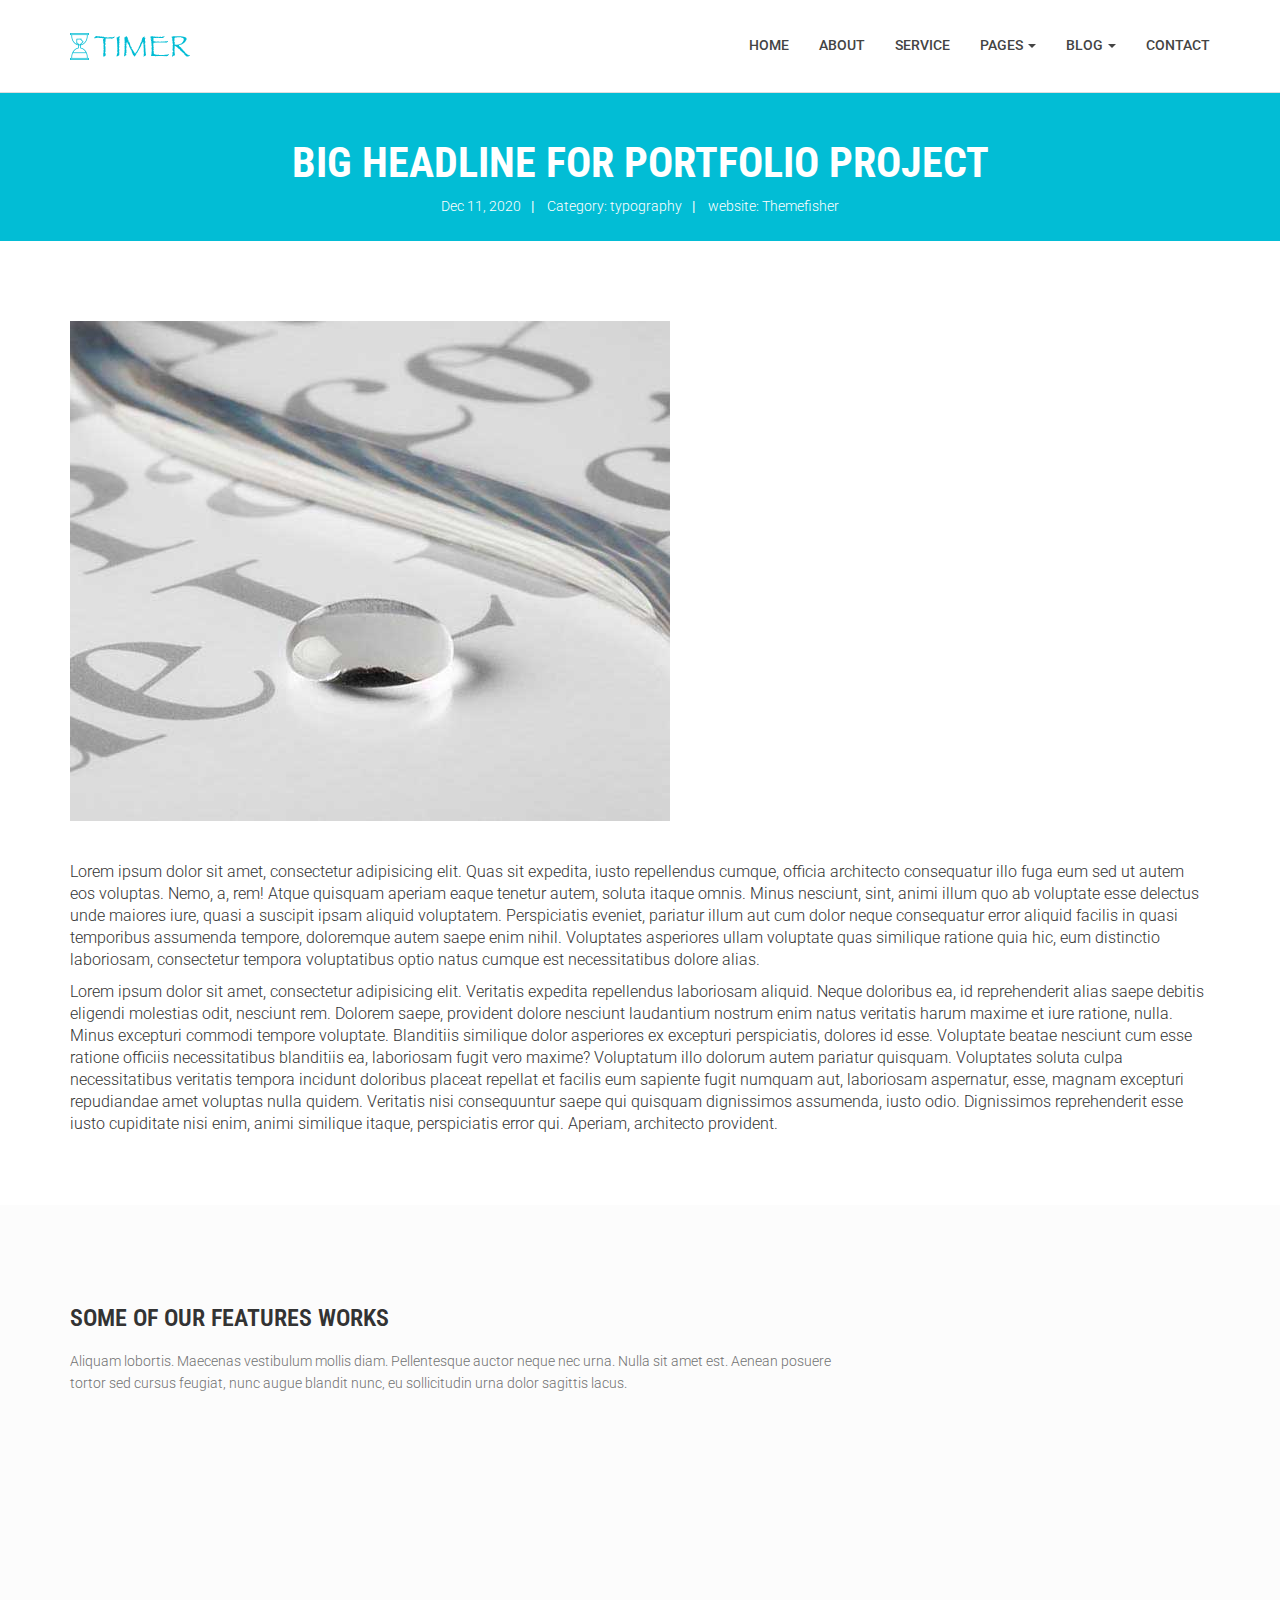
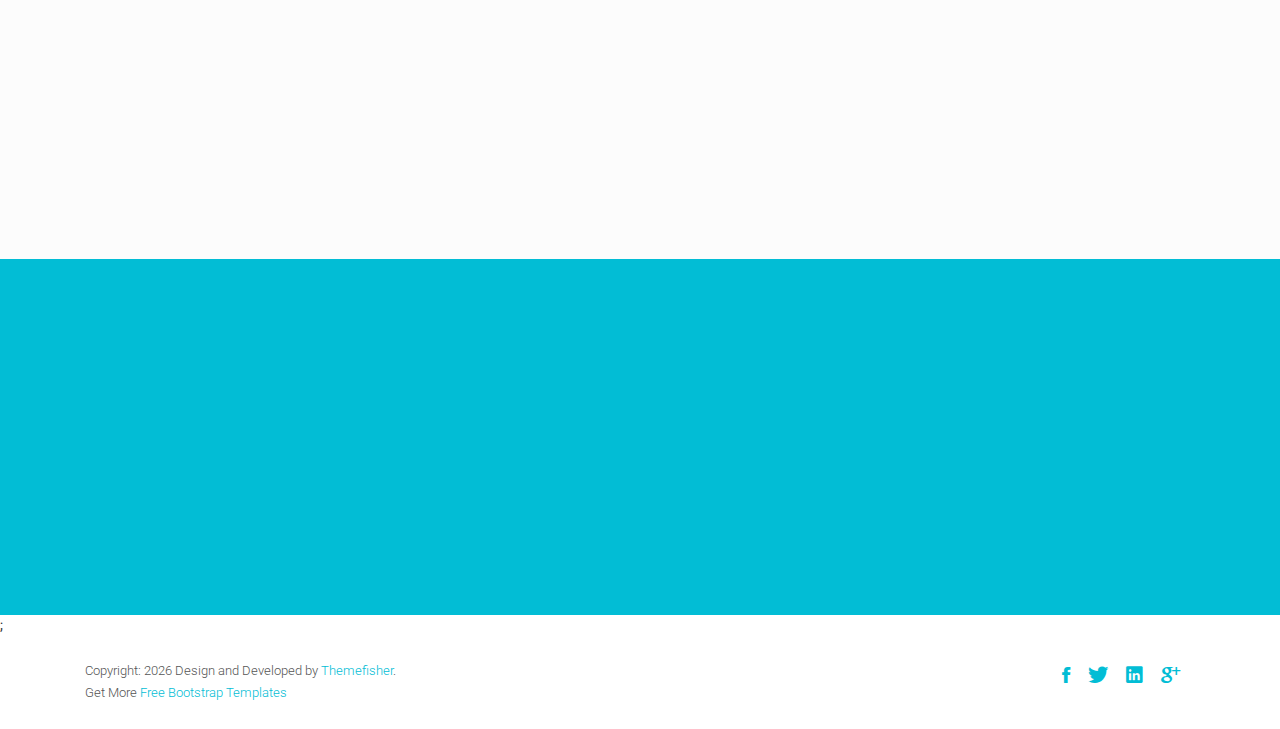
<file: timer-html-master/single-portfolio.html>
<!DOCTYPE html>
<html class="no-js">
    <head>
        <!-- Basic Page Needs
        ================================================== -->
        <meta charset="utf-8">
        <meta http-equiv="Content-Type" content="text/html; charset=utf-8">
        <link rel="icon" href="favicon.ico">
        <title>Timer Agency Template</title>
        <meta name="description" content="">
        <meta name="keywords" content="">
        <meta name="author" content="">
        <!-- Mobile Specific Metas
        ================================================== -->
        <meta name="format-detection" content="telephone=no">
        <meta name="viewport" content="width=device-width, initial-scale=1">

        
        <!-- Template CSS Files
        ================================================== -->
        <!-- Twitter Bootstrs CSS -->
        <link rel="stylesheet" href="plugins/bootstrap/bootstrap.min.css">
        <!-- Ionicons Fonts Css -->
        <link rel="stylesheet" href="plugins/ionicons/ionicons.min.css">
        <!-- animate css -->
        <link rel="stylesheet" href="plugins/animate-css/animate.css">
        <!-- Hero area slider css-->
        <link rel="stylesheet" href="plugins/slider/slider.css">
        <!-- owl craousel css -->
        <link rel="stylesheet" href="plugins/owl-carousel/owl.carousel.css">
        <link rel="stylesheet" href="plugins/owl-carousel/owl.theme.css">
        <!-- Fancybox -->
        <link rel="stylesheet" href="plugins/facncybox/jquery.fancybox.css">
        <!-- template main css file -->
        <link rel="stylesheet" href="css/style.css">
    </head>
    <body>


        <!--
        ==================================================
        Header Section Start
        ================================================== -->
        <header id="top-bar" class="navbar-fixed-top animated-header">
            <div class="container">
                <div class="navbar-header">
                    <!-- responsive nav button -->
                    <button type="button" class="navbar-toggle" data-toggle="collapse" data-target=".navbar-collapse">
                    <span class="sr-only">Toggle navigation</span>
                    <span class="icon-bar"></span>
                    <span class="icon-bar"></span>
                    <span class="icon-bar"></span>
                    </button>
                    <!-- /responsive nav button -->
                    
                    <!-- logo -->
                    <div class="navbar-brand">
                        <a href="index.html" >
                            <img src="images/logo.png" alt="">
                        </a>
                    </div>
                    <!-- /logo -->
                </div>
                <!-- main menu -->
                <nav class="collapse navbar-collapse navbar-right" role="navigation">
                    <div class="main-menu">
                        <ul class="nav navbar-nav navbar-right">
                            <li>
                                <a href="index.html" >Home</a>
                            </li>
                            <li><a href="about.html">About</a></li>
                            <li><a href="service.html">Service</a></li>
                            <li class="dropdown">
                                <a href="#" class="dropdown-toggle" data-toggle="dropdown">Pages <span class="caret"></span></a>
                                <div class="dropdown-menu">
                                    <ul>
                                        <li><a href="404.html">404 Page</a></li>
                                        <li><a href="gallery.html">Gallery</a></li>
                                    </ul>
                                </div>
                            </li>
                            <li class="dropdown">
                                <a href="#" class="dropdown-toggle" data-toggle="dropdown">Blog <span class="caret"></span></a>
                                <div class="dropdown-menu">
                                    <ul>
                                        <li><a href="blog-fullwidth.html">Blog Full</a></li>
                                        <li><a href="blog-left-sidebar.html">Blog Left sidebar</a></li>
                                        <li><a href="blog-right-sidebar.html">Blog Right sidebar</a></li>
                                    </ul>
                                </div>
                            </li>
                            <li><a href="contact.html">Contact</a></li>
                        </ul>
                    </div>
                </nav>
                <!-- /main nav -->
            </div>
        </header>
        


<!--
==================================================
Global Page Section Start
================================================== -->
<section class="global-page-header">
    <div class="container">
        <div class="row">
            <div class="col-md-12">
                <div class="block">
                    <h2>Big Headline for Portfolio Project</h2>
                    <div class="portfolio-meta">
                       <span>Dec 11, 2020</span>|
                       <span> Category: typography</span>|
                       <span> website: <a href="http://www.themefisher.com">Themefisher</a></span>
                    </div>
                </div>
            </div>
        </div>
    </div>
</section><!--/#Page header-->

<section class="portfolio-single">
    <div class="container">
        <div class="row">
            <div class="col-md-12">
                <div class="portfolio-single-img">
                    <img class="img-responsive" alt="" src="images/portfolio/post-1.jpg">
                </div>
                <div class="portfolio-content">
                    <p>
                        Lorem ipsum dolor sit amet, consectetur adipisicing elit. Quas sit expedita, iusto repellendus cumque, officia architecto consequatur illo fuga eum sed ut autem eos voluptas. Nemo, a, rem! Atque quisquam aperiam eaque tenetur autem, soluta itaque omnis. Minus nesciunt, sint, animi illum quo ab voluptate esse delectus unde maiores iure, quasi a suscipit ipsam aliquid voluptatem. Perspiciatis eveniet, pariatur illum aut cum dolor neque consequatur error aliquid facilis in quasi temporibus assumenda tempore, doloremque autem saepe enim nihil. Voluptates asperiores ullam voluptate quas similique ratione quia hic, eum distinctio laboriosam, consectetur tempora voluptatibus optio natus cumque est necessitatibus dolore alias.
                    </p>
                    <p>
                        Lorem ipsum dolor sit amet, consectetur adipisicing elit. Veritatis expedita repellendus laboriosam aliquid. Neque doloribus ea, id reprehenderit alias saepe debitis eligendi molestias odit, nesciunt rem. Dolorem saepe, provident dolore nesciunt laudantium nostrum enim natus veritatis harum maxime et iure ratione, nulla. Minus excepturi commodi tempore voluptate. Blanditiis similique dolor asperiores ex excepturi perspiciatis, dolores id esse. Voluptate beatae nesciunt cum esse ratione officiis necessitatibus blanditiis ea, laboriosam fugit vero maxime? Voluptatum illo dolorum autem pariatur quisquam. Voluptates soluta culpa necessitatibus veritatis tempora incidunt doloribus placeat repellat et facilis eum sapiente fugit numquam aut, laboriosam aspernatur, esse, magnam excepturi repudiandae amet voluptas nulla quidem. Veritatis nisi consequuntur saepe qui quisquam dignissimos assumenda, iusto odio. Dignissimos reprehenderit esse iusto cupiditate nisi enim, animi similique itaque, perspiciatis error qui. Aperiam, architecto provident.
                    </p>
                </div>
             
            </div>
        </div>
    </div>
</section>

<section class="works works-fit">
    <div class="container">
        <h2 class="subtitle">Some Of Our Features Works</h2>
            <p class="subtitle-des">
                Aliquam lobortis. Maecenas vestibulum mollis diam. Pellentesque auctor neque nec urna. Nulla sit amet est. Aenean posuere <br> tortor sed cursus feugiat, nunc augue blandit nunc, eu sollicitudin urna dolor sagittis lacus.
            </p>
        <div class="row">
            <div class="col-sm-3">
                 <figure class="wow fadeInLeft animated portfolio-item animated" data-wow-duration="300ms" data-wow-delay="0ms" style="visibility: visible; animation-duration: 300ms; -webkit-animation-duration: 300ms; animation-delay: 0ms; -webkit-animation-delay: 0ms; animation-name: fadeInLeft; -webkit-animation-name: fadeInLeft;">
                    <div class="img-wrapper">
                        <img src="images/portfolio/item-1.jpg" class="img-responsive" alt="portfolio items">
                        <div class="overlay">
                            <div class="buttons">
                                <a rel="gallery" title="Proin imperdiet augue et magna interdum hendrerit" class="fancybox" href="images/portfolio/item-1.jpg">Demo</a>        
                                <a target="_blank" href="single-postfolio.html">Details</a>
                            </div>
                        </div>
                    </div>
                    <figcaption>
                        <h4>
                            <a href="#">
                                Dew Drop        
                            </a>
                        </h4>
                        <p>
                            Redesigne UI Concept
                        </p>
                    </figcaption>
                </figure>
            </div>

            <div class="col-sm-3">
                <figure class="wow fadeInLeft animated animated" data-wow-duration="300ms" data-wow-delay="300ms" style="visibility: visible; animation-duration: 300ms; -webkit-animation-duration: 300ms; animation-delay: 300ms; -webkit-animation-delay: 300ms; animation-name: fadeInLeft; -webkit-animation-name: fadeInLeft;">
                    <div class="img-wrapper">
                        <img src="images/portfolio/item-2.jpg" class="img-responsive" alt="portfolio items">
                        <div class="overlay">
                            <div class="buttons">
                                <a rel="gallery" title="Proin imperdiet augue et magna interdum hendrerit" class="fancybox" href="images/portfolio/item-2.jpg">Demo</a>        
                                <a target="_blank" href="single-postfolio.html">Details</a>
                            </div>
                        </div>
                    </div>
                    <figcaption>
                        <h4>
                            <a href="#">
                                Bottle Mockup        
                            </a>
                        </h4>
                        <p>
                            Lorem ipsum dolor sit.
                        </p>
                    </figcaption>
                </figure>
            </div>

            <div class="col-sm-3">
                <figure class="wow fadeInLeft animated animated" data-wow-duration="300ms" data-wow-delay="300ms" style="visibility: visible; animation-duration: 300ms; -webkit-animation-duration: 300ms; animation-delay: 300ms; -webkit-animation-delay: 300ms; animation-name: fadeInLeft; -webkit-animation-name: fadeInLeft;">
                    <div class="img-wrapper">
                        <img src="images/portfolio/item-3.jpg" class="img-responsive" alt="">
                        <div class="overlay">
                            <div class="buttons">
                                <a rel="gallery" title="Proin imperdiet augue et magna interdum hendrerit" class="fancybox" href="images/portfolio/item-3.jpg">Demo</a>        
                                <a target="_blank" href="single-postfolio.html">Details</a>
                            </div>
                        </div>
                    </div>
                    <figcaption>
                        <h4>
                            <a href="#">
                                Table Design        
                            </a>
                        </h4>
                        <p>
                            Lorem ipsum dolor sit amet.
                        </p>
                    </figcaption>
                </figure>
            </div>

            <div class="col-sm-3">
                <figure class="wow fadeInLeft animated animated" data-wow-duration="300ms" data-wow-delay="600ms" style="visibility: visible; animation-duration: 300ms; -webkit-animation-duration: 300ms; animation-delay: 600ms; -webkit-animation-delay: 600ms; animation-name: fadeInLeft; -webkit-animation-name: fadeInLeft;">
                    <div class="img-wrapper">
                        <img src="images/portfolio/item-4.jpg" class="img-responsive" alt="">
                        <div class="overlay">
                            <div class="buttons">
                                <a rel="gallery" title="Proin imperdiet augue et magna interdum hendrerit" class="fancybox" href="images/portfolio/item-4.jpg">Demo</a>        
                                <a target="_blank" href="single-postfolio.html">Details</a>
                            </div>
                        </div>
                    </div>
                    <figcaption>
                        <h4>
                            <a href="#">
                                Make Up elements        
                            </a>
                        </h4>
                        <p>
                            Lorem ipsum dolor.
                        </p>
                    </figcaption>
                </figure>
            </div>
        </div>
    </div>
</section>   



        
            <!--
            ==================================================
            Call To Action Section Start
            ================================================== -->
            <section id="call-to-action">
                <div class="container">
                    <div class="row">
                        <div class="col-md-12">
                            <div class="block">
                                <h2 class="title wow fadeInDown" data-wow-delay=".3s" data-wow-duration="500ms">SO WHAT YOU THINK ?</h1>
                                <p class="wow fadeInDown" data-wow-delay=".5s" data-wow-duration="500ms">Lorem ipsum dolor sit amet, consectetur adipisicing elit. Nobis,<br>possimus commodi, fugiat magnam temporibus vero magni recusandae? Dolore, maxime praesentium.</p>
                                <a href="contact.html" class="btn btn-default btn-contact wow fadeInDown" data-wow-delay=".7s" data-wow-duration="500ms">Contact With Me</a>
                            </div>
                        </div>
                        
                    </div>
                </div>
            </section>;

            <!--
            ==================================================
            Footer Section Start
            ================================================== -->
            <footer id="footer">
                <div class="container">
                    <div class="col-md-8">
                        <p class="copyright">Copyright: <span><script>document.write(new Date().getFullYear())</script></span> Design and Developed by <a href="http://www.Themefisher.com" target="_blank">Themefisher</a>. <br> 
                            Get More 
                            <a href="https://themefisher.com/free-bootstrap-templates/" target="_blank">
                                Free Bootstrap Templates
                            </a>
                        </p>
                    </div>
                    <div class="col-md-4">
                        <!-- Social Media -->
                        <ul class="social">
                            <li>
                                <a href="http://wwww.fb.com/themefisher" class="Facebook">
                                    <i class="ion-social-facebook"></i>
                                </a>
                            </li>
                            <li>
                                <a href="http://wwww.twitter.com/themefisher" class="Twitter">
                                    <i class="ion-social-twitter"></i>
                                </a>
                            </li>
                            <li>
                                <a href="#" class="Linkedin">
                                    <i class="ion-social-linkedin"></i>
                                </a>
                            </li>
                            <li>
                                <a href="http://wwww.fb.com/themefisher" class="Google Plus">
                                    <i class="ion-social-googleplus"></i>
                                </a>
                            </li>
                        </ul>
                    </div>
                </div>
            </footer> <!-- /#footer -->

	<!-- Template Javascript Files
	================================================== -->
	<!-- jquery -->
	<script src="plugins/jQurey/jquery.min.js"></script>
	<!-- Form Validation -->
    <script src="plugins/form-validation/jquery.form.js"></script> 
    <script src="plugins/form-validation/jquery.validate.min.js"></script>
	<!-- owl carouserl js -->
	<script src="plugins/owl-carousel/owl.carousel.min.js"></script>
	<!-- bootstrap js -->
	<script src="plugins/bootstrap/bootstrap.min.js"></script>
	<!-- wow js -->
	<script src="plugins/wow-js/wow.min.js"></script>
	<!-- slider js -->
	<script src="plugins/slider/slider.js"></script>
	<!-- Fancybox -->
	<script src="plugins/facncybox/jquery.fancybox.js"></script>
	<!-- template main js -->
	<script src="js/main.js"></script>
 	</body>
</html>
</file>
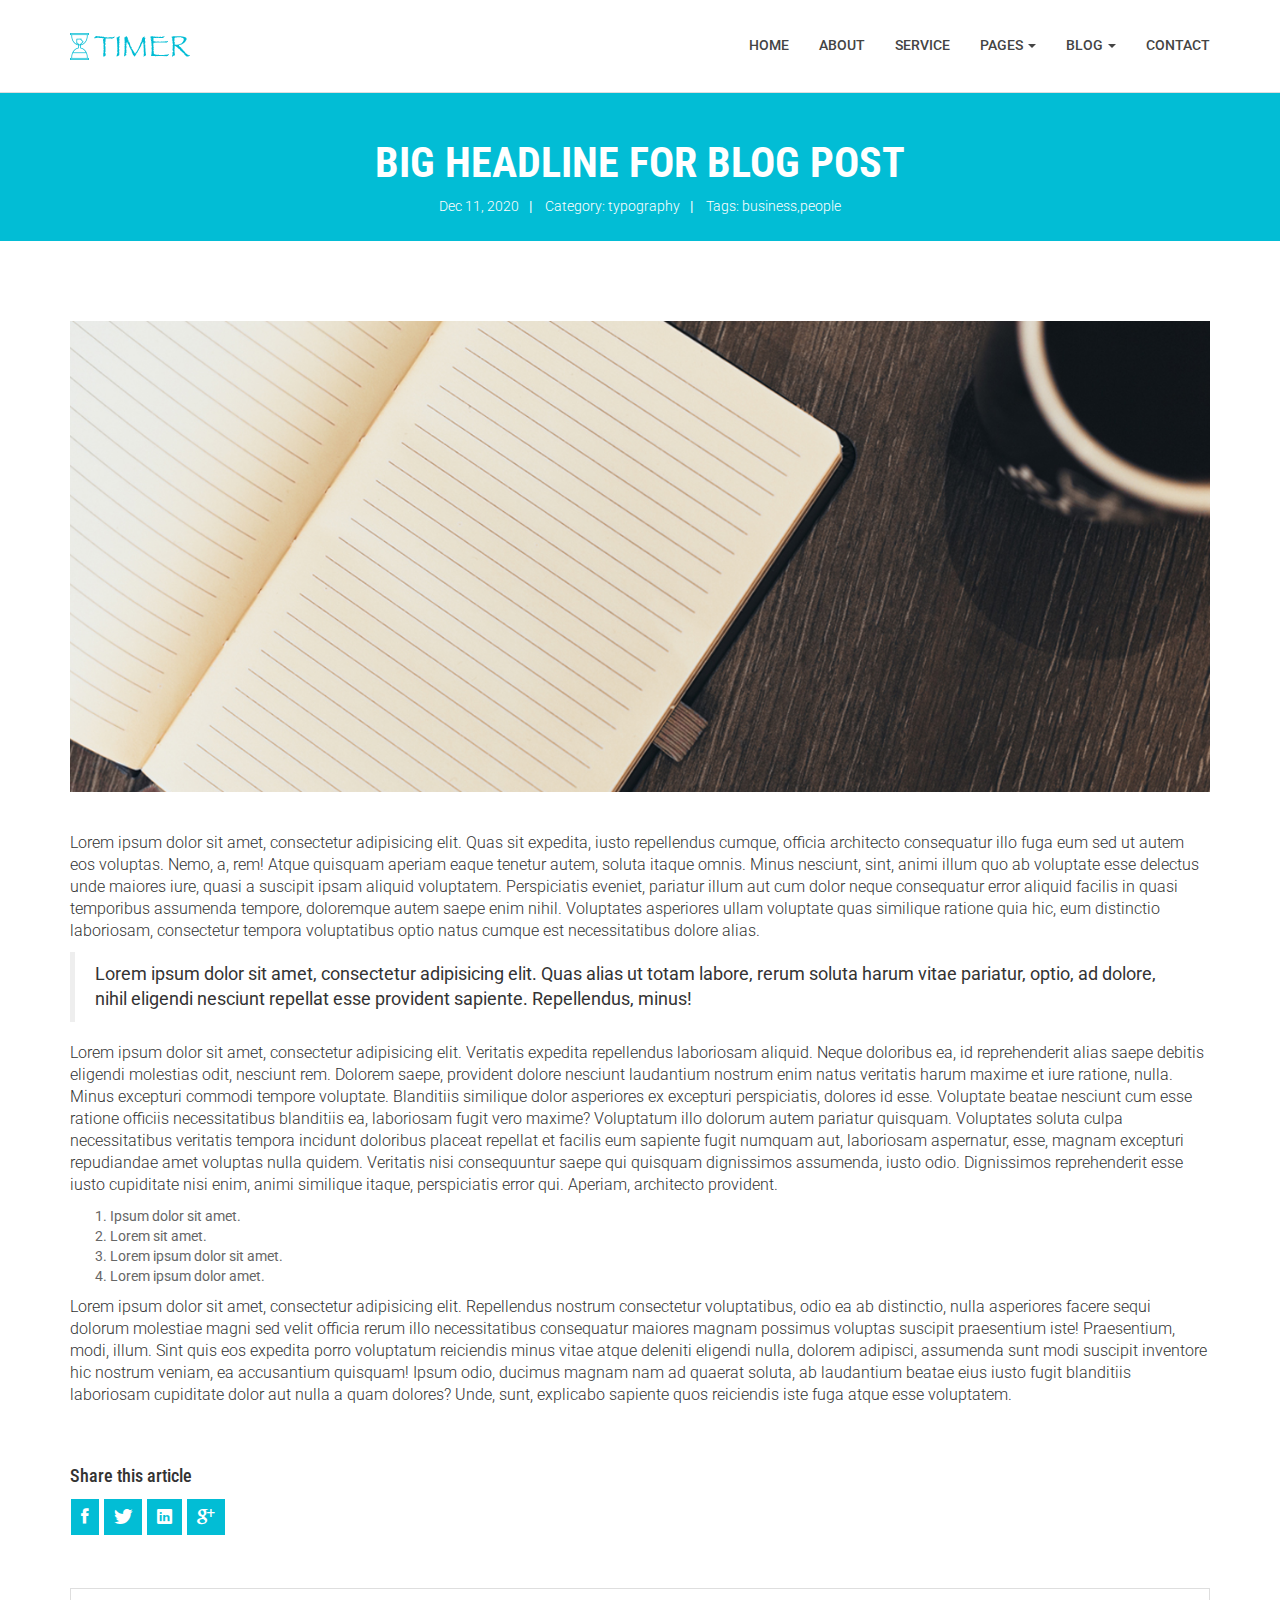
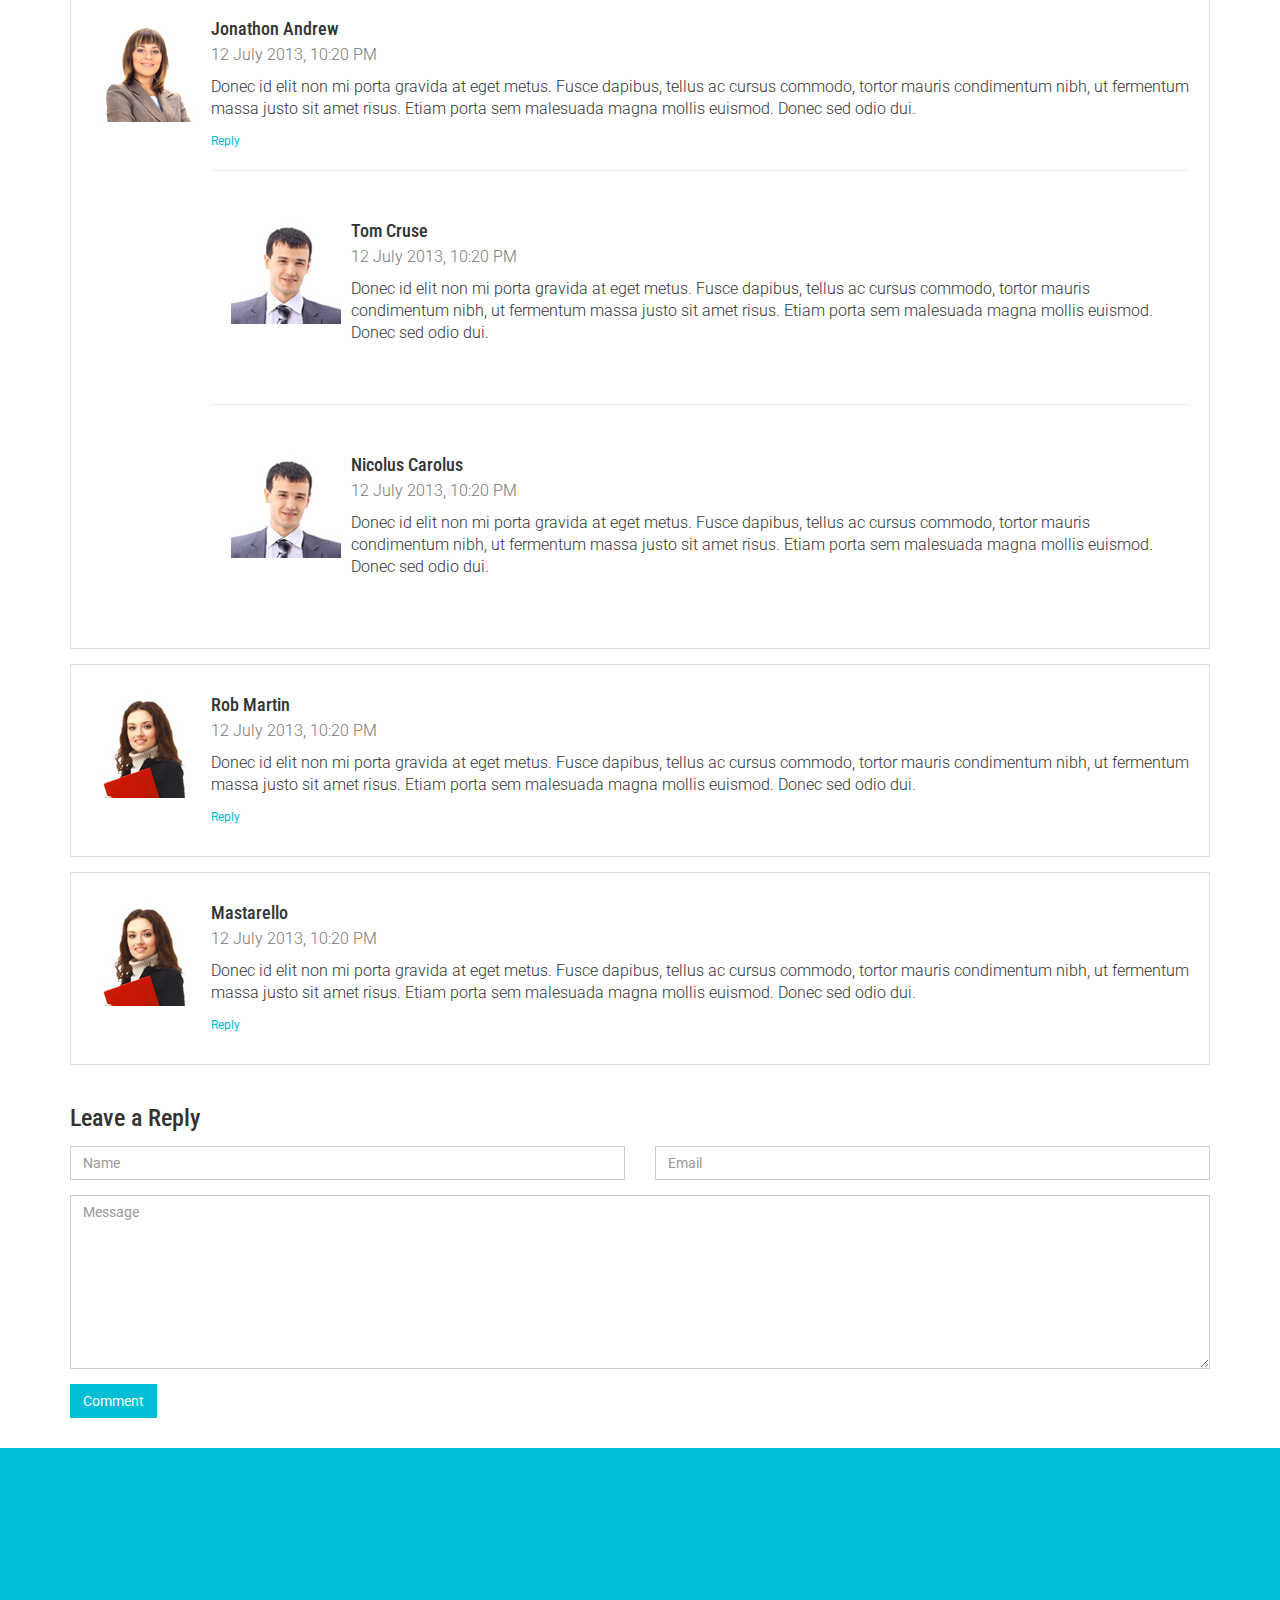
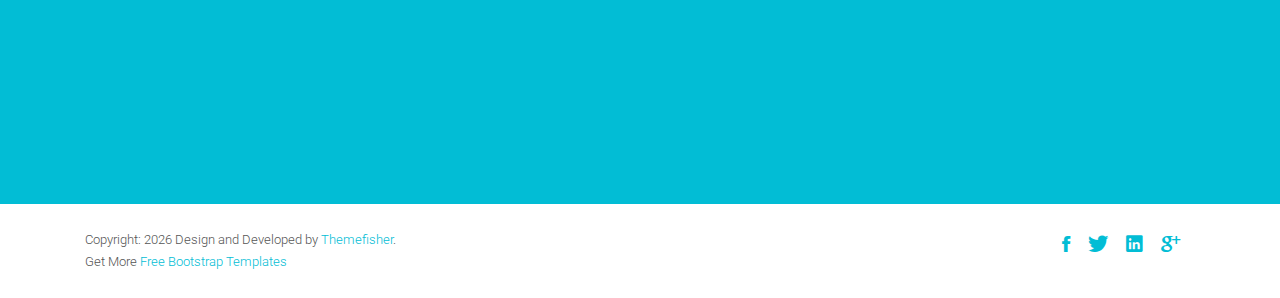
<file: timer-html-master/single-post.html>
<!DOCTYPE html>
<html class="no-js">
    <head>
        <!-- Basic Page Needs
        ================================================== -->
        <meta charset="utf-8">
        <meta http-equiv="Content-Type" content="text/html; charset=utf-8">
        <link rel="icon" href="favicon.ico">
        <title>Timer Agency Template</title>
        <meta name="description" content="">
        <meta name="keywords" content="">
        <meta name="author" content="">
        <!-- Mobile Specific Metas
        ================================================== -->
        <meta name="format-detection" content="telephone=no">
        <meta name="viewport" content="width=device-width, initial-scale=1">

        
        <!-- Template CSS Files
        ================================================== -->
        <!-- Twitter Bootstrs CSS -->
        <link rel="stylesheet" href="plugins/bootstrap/bootstrap.min.css">
        <!-- Ionicons Fonts Css -->
        <link rel="stylesheet" href="plugins/ionicons/ionicons.min.css">
        <!-- animate css -->
        <link rel="stylesheet" href="plugins/animate-css/animate.css">
        <!-- Hero area slider css-->
        <link rel="stylesheet" href="plugins/slider/slider.css">
        <!-- owl craousel css -->
        <link rel="stylesheet" href="plugins/owl-carousel/owl.carousel.css">
        <link rel="stylesheet" href="plugins/owl-carousel/owl.theme.css">
        <!-- Fancybox -->
        <link rel="stylesheet" href="plugins/facncybox/jquery.fancybox.css">
        <!-- template main css file -->
        <link rel="stylesheet" href="css/style.css">
    </head>
    <body>


        <!--
        ==================================================
        Header Section Start
        ================================================== -->
        <header id="top-bar" class="navbar-fixed-top animated-header">
            <div class="container">
                <div class="navbar-header">
                    <!-- responsive nav button -->
                    <button type="button" class="navbar-toggle" data-toggle="collapse" data-target=".navbar-collapse">
                    <span class="sr-only">Toggle navigation</span>
                    <span class="icon-bar"></span>
                    <span class="icon-bar"></span>
                    <span class="icon-bar"></span>
                    </button>
                    <!-- /responsive nav button -->
                    
                    <!-- logo -->
                    <div class="navbar-brand">
                        <a href="index.html" >
                            <img src="images/logo.png" alt="">
                        </a>
                    </div>
                    <!-- /logo -->
                </div>
                <!-- main menu -->
                <nav class="collapse navbar-collapse navbar-right" role="navigation">
                    <div class="main-menu">
                        <ul class="nav navbar-nav navbar-right">
                            <li>
                                <a href="index.html" >Home</a>
                            </li>
                            <li><a href="about.html">About</a></li>
                            <li><a href="service.html">Service</a></li>
                            <li class="dropdown">
                                <a href="#" class="dropdown-toggle" data-toggle="dropdown">Pages <span class="caret"></span></a>
                                <div class="dropdown-menu">
                                    <ul>
                                        <li><a href="404.html">404 Page</a></li>
                                        <li><a href="gallery.html">Gallery</a></li>
                                    </ul>
                                </div>
                            </li>
                            <li class="dropdown">
                                <a href="#" class="dropdown-toggle" data-toggle="dropdown">Blog <span class="caret"></span></a>
                                <div class="dropdown-menu">
                                    <ul>
                                        <li><a href="blog-fullwidth.html">Blog Full</a></li>
                                        <li><a href="blog-left-sidebar.html">Blog Left sidebar</a></li>
                                        <li><a href="blog-right-sidebar.html">Blog Right sidebar</a></li>
                                    </ul>
                                </div>
                            </li>
                            <li><a href="contact.html">Contact</a></li>
                        </ul>
                    </div>
                </nav>
                <!-- /main nav -->
            </div>
        </header>
        

<!--
==================================================
Global Page Section Start
================================================== -->
<section class="global-page-header">
    <div class="container">
        <div class="row">
            <div class="col-md-12">
                <div class="block">
                    <h2>Big Headline for Blog Post</h2>
                    <div class="portfolio-meta">
                        <span>Dec 11, 2020</span>|
                        <span> Category: typography</span>|
                        <span> Tags: <a href="">business</a>,<a href="">people</a></span>
                    </div>
                </div>
            </div>
        </div>
    </div>
</section><!--/#Page header-->


<section class="single-post">
    <div class="container">
        <div class="row">
            <div class="col-md-12">
                <div class="post-img">
                    <img class="img-responsive" alt="" src="images/blog/post-1.jpg">
                </div>
                <div class="post-content">
                    <p>
                        Lorem ipsum dolor sit amet, consectetur adipisicing elit. Quas sit expedita, iusto repellendus cumque, officia architecto consequatur illo fuga eum sed ut autem eos voluptas. Nemo, a, rem! Atque quisquam aperiam eaque tenetur autem, soluta itaque omnis. Minus nesciunt, sint, animi illum quo ab voluptate esse delectus unde maiores iure, quasi a suscipit ipsam aliquid voluptatem. Perspiciatis eveniet, pariatur illum aut cum dolor neque consequatur error aliquid facilis in quasi temporibus assumenda tempore, doloremque autem saepe enim nihil. Voluptates asperiores ullam voluptate quas similique ratione quia hic, eum distinctio laboriosam, consectetur tempora voluptatibus optio natus cumque est necessitatibus dolore alias.
                    </p>
                    <blockquote>
                        Lorem ipsum dolor sit amet, consectetur adipisicing elit. Quas alias ut totam labore, rerum soluta harum vitae pariatur, optio, ad dolore, nihil eligendi nesciunt repellat esse provident sapiente. Repellendus, minus!
                    </blockquote>
                    <p>
                        Lorem ipsum dolor sit amet, consectetur adipisicing elit. Veritatis expedita repellendus laboriosam aliquid. Neque doloribus ea, id reprehenderit alias saepe debitis eligendi molestias odit, nesciunt rem. Dolorem saepe, provident dolore nesciunt laudantium nostrum enim natus veritatis harum maxime et iure ratione, nulla. Minus excepturi commodi tempore voluptate. Blanditiis similique dolor asperiores ex excepturi perspiciatis, dolores id esse. Voluptate beatae nesciunt cum esse ratione officiis necessitatibus blanditiis ea, laboriosam fugit vero maxime? Voluptatum illo dolorum autem pariatur quisquam. Voluptates soluta culpa necessitatibus veritatis tempora incidunt doloribus placeat repellat et facilis eum sapiente fugit numquam aut, laboriosam aspernatur, esse, magnam excepturi repudiandae amet voluptas nulla quidem. Veritatis nisi consequuntur saepe qui quisquam dignissimos assumenda, iusto odio. Dignissimos reprehenderit esse iusto cupiditate nisi enim, animi similique itaque, perspiciatis error qui. Aperiam, architecto provident.
                    </p>
                    <ol>
                        <li>Ipsum dolor sit amet.</li>
                        <li>Lorem sit amet.</li>
                        <li>Lorem ipsum dolor sit amet.</li>
                        <li>Lorem ipsum dolor amet.</li>
                    </ol>
                    <p>
                        Lorem ipsum dolor sit amet, consectetur adipisicing elit. Repellendus nostrum consectetur voluptatibus, odio ea ab distinctio, nulla asperiores facere sequi dolorum molestiae magni sed velit officia rerum illo necessitatibus consequatur maiores magnam possimus voluptas suscipit praesentium iste! Praesentium, modi, illum. Sint quis eos expedita porro voluptatum reiciendis minus vitae atque deleniti eligendi nulla, dolorem adipisci, assumenda sunt modi suscipit inventore hic nostrum veniam, ea accusantium quisquam! Ipsum odio, ducimus magnam nam ad quaerat soluta, ab laudantium beatae eius iusto fugit blanditiis laboriosam cupiditate dolor aut nulla a quam dolores? Unde, sunt, explicabo sapiente quos reiciendis iste fuga atque esse voluptatem.
                    </p>
                </div>
                <ul class="social-share">
                    <h4>Share this article</h4>
                    <li>
                        <a href="#" class="Facebook">
                            <i class="ion-social-facebook"></i>
                        </a>
                    </li>
                    <li>
                        <a href="#" class="Twitter">
                            <i class="ion-social-twitter"></i>
                        </a>
                    </li>
                    <li>
                        <a href="#" class="Linkedin">
                            <i class="ion-social-linkedin"></i>
                        </a>
                    </li>
                    <li>
                        <a href="#" class="Google Plus">
                            <i class="ion-social-googleplus"></i>
                        </a>
                    </li>
                    
                </ul>
                
            </div>
        </div>
        <div class="row">
            <div class="col-md-12">
                <div class="comments">
                    <div class="media">
                        <a href="" class="pull-left">
                            <img alt="" src="images/avater.jpg" class="media-object">
                        </a>
                        <div class="media-body">
                            <h4 class="media-heading">
                            Jonathon Andrew</h4>
                            <p class="text-muted">
                                12 July 2013, 10:20 PM
                            </p>
                            <p>
                                Donec id elit non mi porta gravida at eget metus. Fusce dapibus, tellus ac cursus commodo, tortor mauris condimentum nibh, ut fermentum massa justo sit amet risus. Etiam porta sem malesuada magna mollis euismod. Donec sed odio dui.
                            </p>
                            <a href="">Reply</a>
                            <hr>
                            <!-- Nested media object -->
                            <div class="media">
                                <a href="" class="pull-left">
                                    <img alt="" src="images/avater-1.jpg" class="media-object">
                                </a>
                                <div class="media-body">
                                    <h4 class="media-heading">
                                    Tom Cruse </h4>
                                    <p class="text-muted">
                                        12 July 2013, 10:20 PM
                                    </p>
                                    <p>
                                        Donec id elit non mi porta gravida at eget metus. Fusce dapibus, tellus ac cursus commodo, tortor mauris condimentum nibh, ut fermentum massa justo sit amet risus. Etiam porta sem malesuada magna mollis euismod. Donec sed odio dui.
                                    </p>
                                </div>
                            </div>
                            <!--end media-->
                            <hr>
                            <div class="media">
                                <a href="" class="pull-left">
                                    <img alt="" src="images/avater-1.jpg" class="media-object">
                                </a>
                                <div class="media-body">
                                    <h4 class="media-heading">
                                    Nicolus Carolus </h4>
                                    <p class="text-muted">
                                        12 July 2013, 10:20 PM
                                    </p>
                                    <p>
                                        Donec id elit non mi porta gravida at eget metus. Fusce dapibus, tellus ac cursus commodo, tortor mauris condimentum nibh, ut fermentum massa justo sit amet risus. Etiam porta sem malesuada magna mollis euismod. Donec sed odio dui.
                                    </p>
                                </div>
                            </div>
                            <!--end media-->
                        </div>
                    </div>
                    <div class="media">
                        <a href="" class="pull-left">
                            <img alt="" src="images/avater-2.jpg" class="media-object">
                        </a>
                        <div class="media-body">
                            <h4 class="media-heading">
                            Rob Martin</h4>
                            <p class="text-muted">
                                12 July 2013, 10:20 PM
                            </p>
                            <p>
                                Donec id elit non mi porta gravida at eget metus. Fusce dapibus, tellus ac cursus commodo, tortor mauris condimentum nibh, ut fermentum massa justo sit amet risus. Etiam porta sem malesuada magna mollis euismod. Donec sed odio dui.
                            </p>
                            <a href="">Reply</a>
                        </div>
                    </div>
                    <div class="media">
                        <a href="" class="pull-left">
                            <img alt="" src="images/avater-2.jpg" class="media-object">
                        </a>
                        <div class="media-body">
                            <h4 class="media-heading">
                            Mastarello </h4>
                            <p class="text-muted">
                                12 July 2013, 10:20 PM
                            </p>
                            <p>
                                Donec id elit non mi porta gravida at eget metus. Fusce dapibus, tellus ac cursus commodo, tortor mauris condimentum nibh, ut fermentum massa justo sit amet risus. Etiam porta sem malesuada magna mollis euismod. Donec sed odio dui.
                            </p>
                            <a href="">Reply</a>
                        </div>
                    </div>
                </div>
                <div class="post-comment">
                    <h3>Leave a Reply</h3>
                    <form role="form" class="form-horizontal">
                        <div class="form-group">
                            <div class="col-lg-6">
                                <input type="text" class="col-lg-12 form-control" placeholder="Name">
                            </div>
                            <div class="col-lg-6">
                                <input type="text" class="col-lg-12 form-control" placeholder="Email">
                            </div>
                        </div>
                        <div class="form-group">
                            <div class="col-lg-12">
                                <textarea class=" form-control" rows="8" placeholder="Message"></textarea>
                            </div>
                        </div>
                        <p>
                        </p>
                        <p>
                            <button class="btn btn-send" type="submit">Comment</button>
                        </p>
                        
                        <p></p>
                    </form>
                </div>
                
            </div>
        </div>
    </div>
</section>   




            <!--
            ==================================================
            Call To Action Section Start
            ================================================== -->
            <section id="call-to-action">
                <div class="container">
                    <div class="row">
                        <div class="col-md-12">
                            <div class="block">
                                <h2 class="title wow fadeInDown" data-wow-delay=".3s" data-wow-duration="500ms">SO WHAT YOU THINK ?</h1>
                                <p class="wow fadeInDown" data-wow-delay=".5s" data-wow-duration="500ms">Lorem ipsum dolor sit amet, consectetur adipisicing elit. Nobis,<br>possimus commodi, fugiat magnam temporibus vero magni recusandae? Dolore, maxime praesentium.</p>
                                <a href="contact.html" class="btn btn-default btn-contact wow fadeInDown" data-wow-delay=".7s" data-wow-duration="500ms">Contact With Me</a>
                            </div>
                        </div>
                        
                    </div>
                </div>
            </section>

            <!--
            ==================================================
            Footer Section Start
            ================================================== -->
            <footer id="footer">
                <div class="container">
                    <div class="col-md-8">
                        <p class="copyright">Copyright: <span><script>document.write(new Date().getFullYear())</script></span> Design and Developed by <a href="http://www.Themefisher.com" target="_blank">Themefisher</a>. <br> 
                            Get More 
                            <a href="https://themefisher.com/free-bootstrap-templates/" target="_blank">
                                Free Bootstrap Templates
                            </a>
                        </p>
                    </div>
                    <div class="col-md-4">
                        <!-- Social Media -->
                        <ul class="social">
                            <li>
                                <a href="http://wwww.fb.com/themefisher" class="Facebook">
                                    <i class="ion-social-facebook"></i>
                                </a>
                            </li>
                            <li>
                                <a href="http://wwww.twitter.com/themefisher" class="Twitter">
                                    <i class="ion-social-twitter"></i>
                                </a>
                            </li>
                            <li>
                                <a href="#" class="Linkedin">
                                    <i class="ion-social-linkedin"></i>
                                </a>
                            </li>
                            <li>
                                <a href="http://wwww.fb.com/themefisher" class="Google Plus">
                                    <i class="ion-social-googleplus"></i>
                                </a>
                            </li>
                        </ul>
                    </div>
                </div>
            </footer> <!-- /#footer -->

	<!-- Template Javascript Files
	================================================== -->
	<!-- jquery -->
	<script src="plugins/jQurey/jquery.min.js"></script>
	<!-- Form Validation -->
    <script src="plugins/form-validation/jquery.form.js"></script> 
    <script src="plugins/form-validation/jquery.validate.min.js"></script>
	<!-- owl carouserl js -->
	<script src="plugins/owl-carousel/owl.carousel.min.js"></script>
	<!-- bootstrap js -->
	<script src="plugins/bootstrap/bootstrap.min.js"></script>
	<!-- wow js -->
	<script src="plugins/wow-js/wow.min.js"></script>
	<!-- slider js -->
	<script src="plugins/slider/slider.js"></script>
	<!-- Fancybox -->
	<script src="plugins/facncybox/jquery.fancybox.js"></script>
	<!-- template main js -->
	<script src="js/main.js"></script>
 	</body>
</html>
</file>
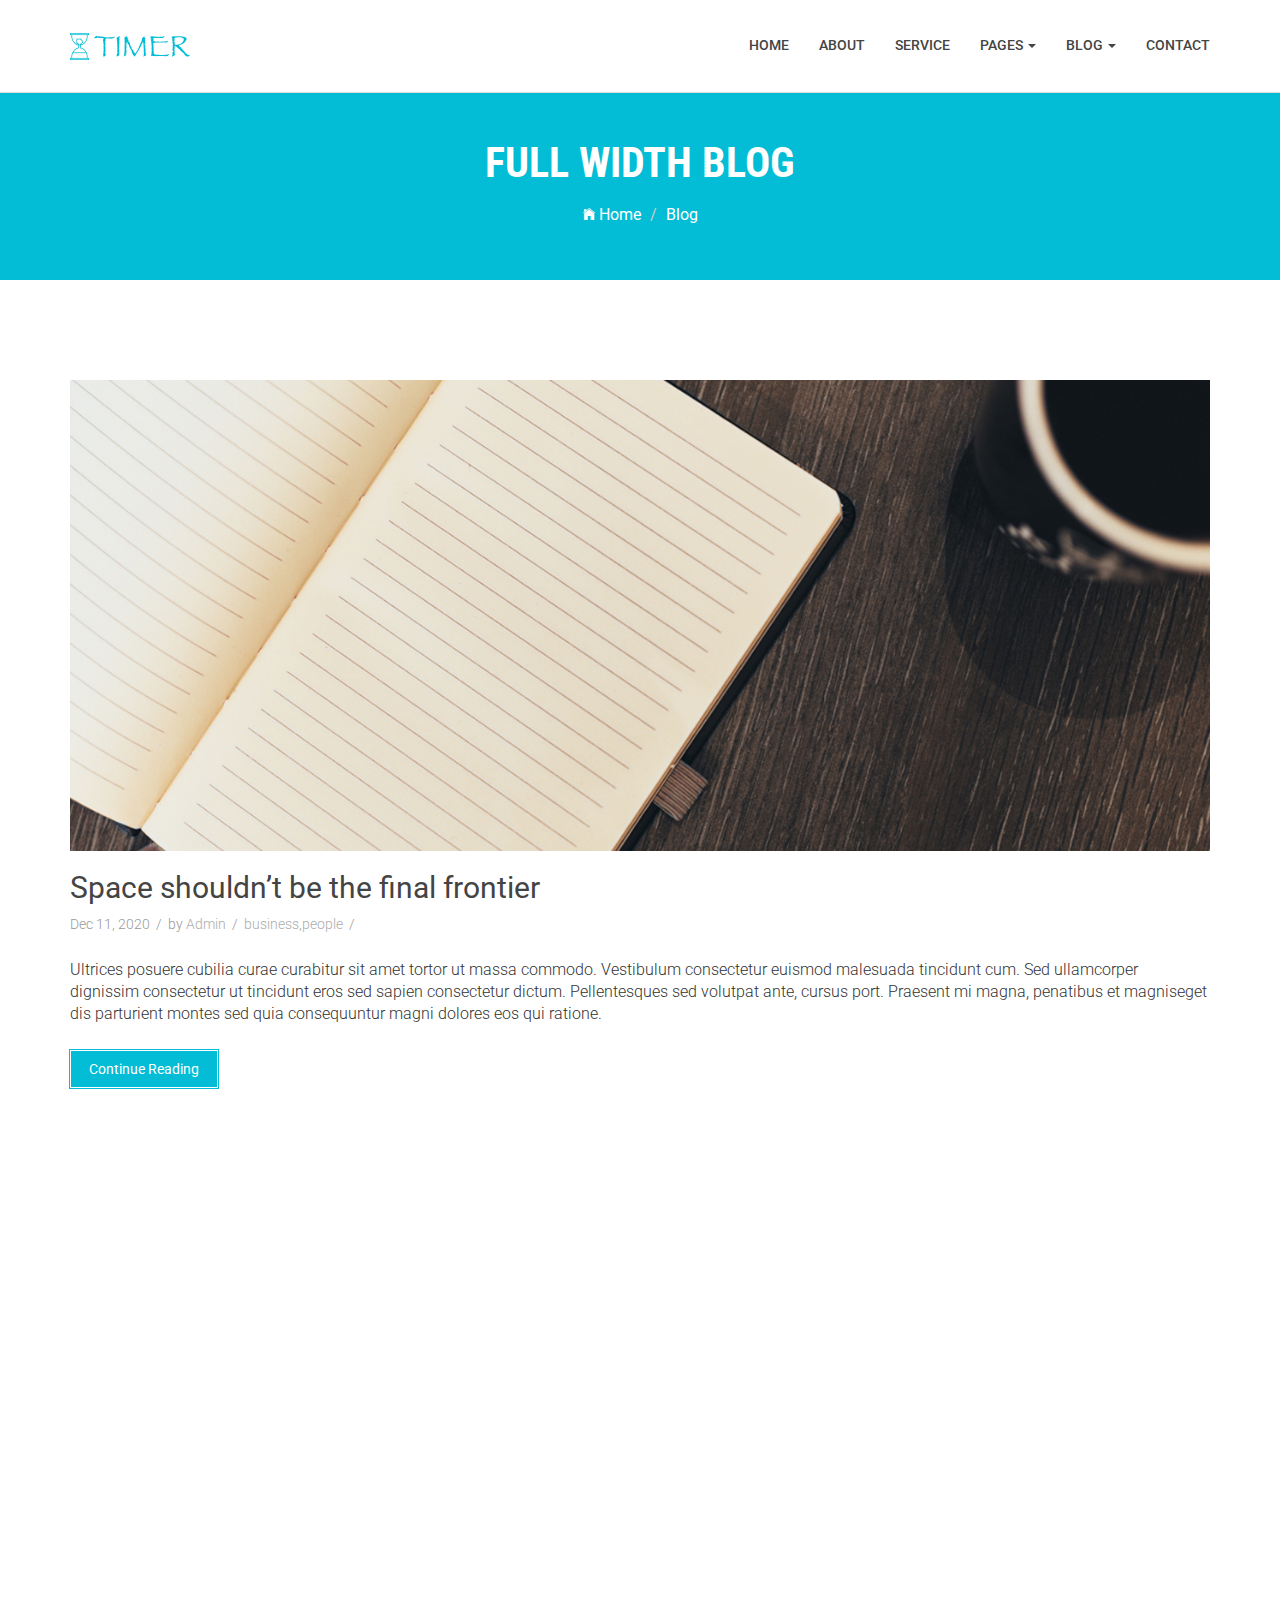
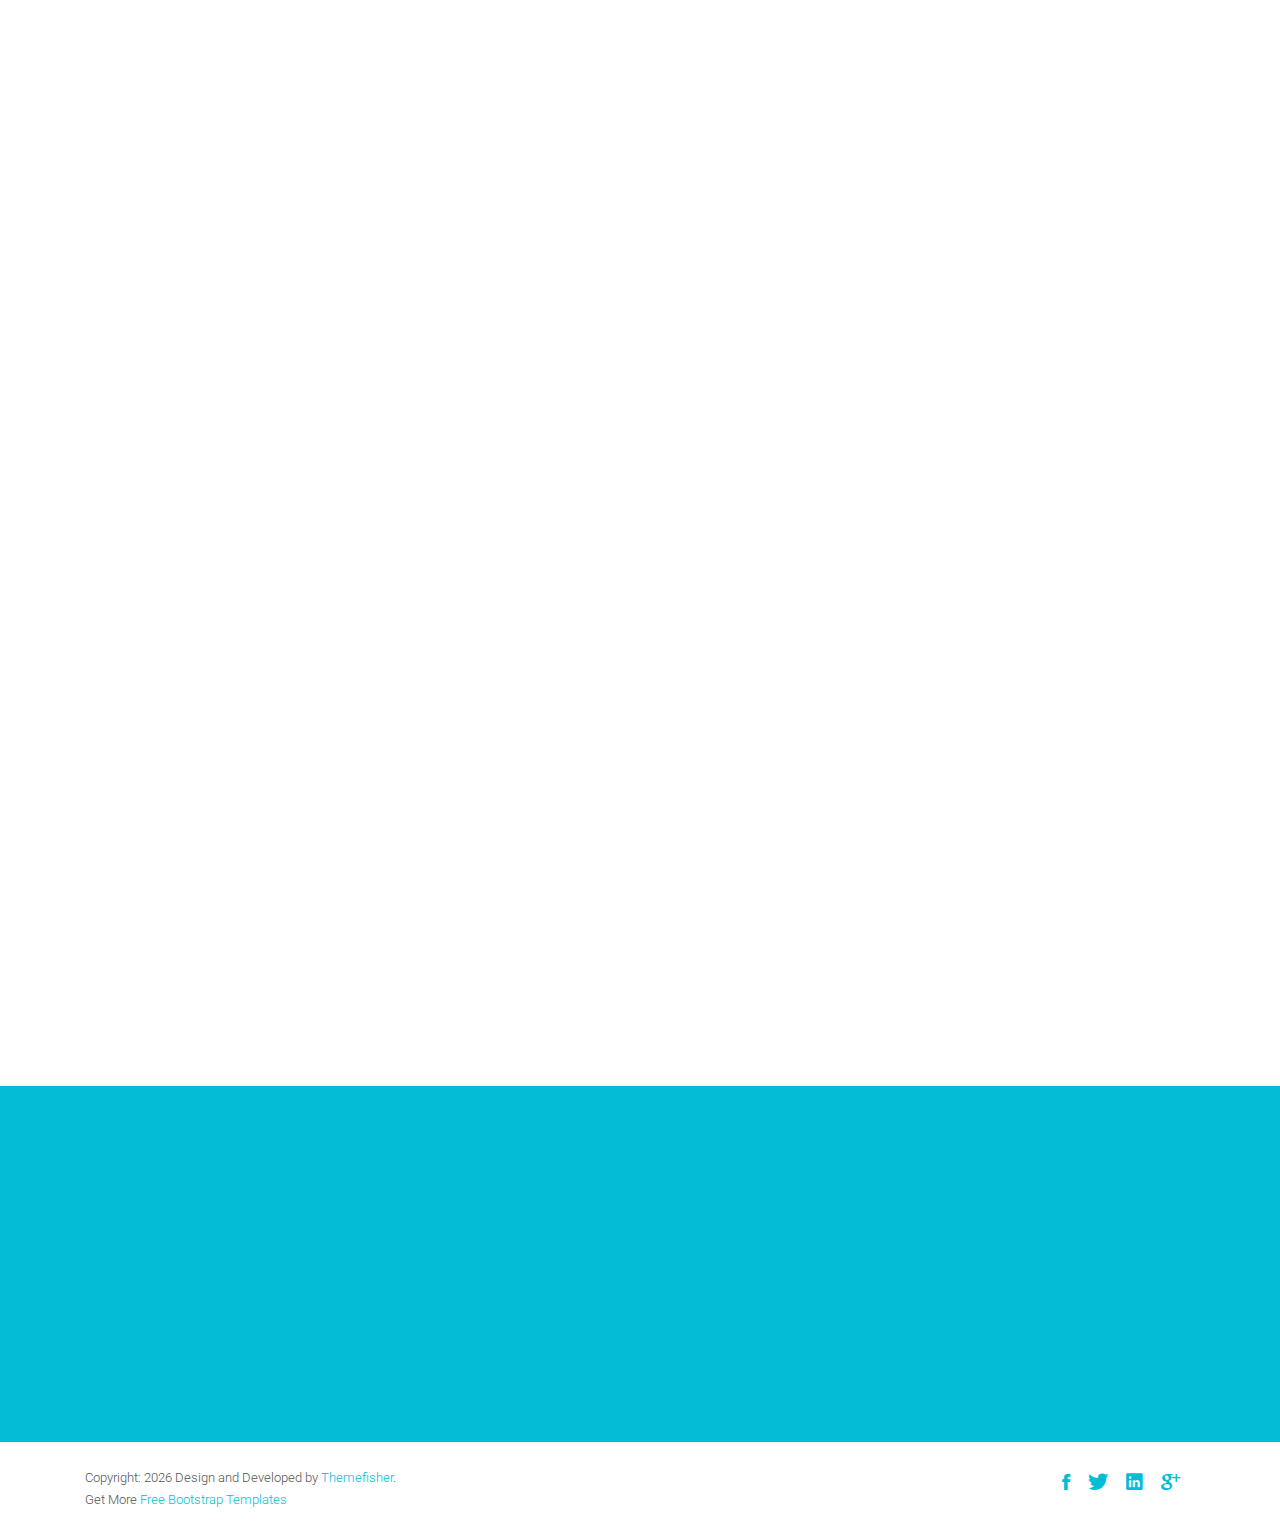
<file: timer-html-master/timer-html-master/blog-fullwidth.html>
<!DOCTYPE html>
<html class="no-js">
    <head>
        <!-- Basic Page Needs
        ================================================== -->
        <meta charset="utf-8">
        <meta http-equiv="Content-Type" content="text/html; charset=utf-8">
        <link rel="icon" href="favicon.ico">
        <title>Timer Agency Template</title>
        <meta name="description" content="">
        <meta name="keywords" content="">
        <meta name="author" content="">
        <!-- Mobile Specific Metas
        ================================================== -->
        <meta name="format-detection" content="telephone=no">
        <meta name="viewport" content="width=device-width, initial-scale=1">

        
        <!-- Template CSS Files
        ================================================== -->
        <!-- Twitter Bootstrs CSS -->
        <link rel="stylesheet" href="plugins/bootstrap/bootstrap.min.css">
        <!-- Ionicons Fonts Css -->
        <link rel="stylesheet" href="plugins/ionicons/ionicons.min.css">
        <!-- animate css -->
        <link rel="stylesheet" href="plugins/animate-css/animate.css">
        <!-- Hero area slider css-->
        <link rel="stylesheet" href="plugins/slider/slider.css">
        <!-- owl craousel css -->
        <link rel="stylesheet" href="plugins/owl-carousel/owl.carousel.css">
        <link rel="stylesheet" href="plugins/owl-carousel/owl.theme.css">
        <!-- Fancybox -->
        <link rel="stylesheet" href="plugins/facncybox/jquery.fancybox.css">
        <!-- template main css file -->
        <link rel="stylesheet" href="css/style.css">
    </head>
    <body>


        <!--
        ==================================================
        Header Section Start
        ================================================== -->
        <header id="top-bar" class="navbar-fixed-top animated-header">
            <div class="container">
                <div class="navbar-header">
                    <!-- responsive nav button -->
                    <button type="button" class="navbar-toggle" data-toggle="collapse" data-target=".navbar-collapse">
                    <span class="sr-only">Toggle navigation</span>
                    <span class="icon-bar"></span>
                    <span class="icon-bar"></span>
                    <span class="icon-bar"></span>
                    </button>
                    <!-- /responsive nav button -->
                    
                    <!-- logo -->
                    <div class="navbar-brand">
                        <a href="index.html" >
                            <img src="images/logo.png" alt="">
                        </a>
                    </div>
                    <!-- /logo -->
                </div>
                <!-- main menu -->
                <nav class="collapse navbar-collapse navbar-right" role="navigation">
                    <div class="main-menu">
                        <ul class="nav navbar-nav navbar-right">
                            <li>
                                <a href="index.html" >Home</a>
                            </li>
                            <li><a href="about.html">About</a></li>
                            <li><a href="service.html">Service</a></li>
                            <li class="dropdown">
                                <a href="#" class="dropdown-toggle" data-toggle="dropdown">Pages <span class="caret"></span></a>
                                <div class="dropdown-menu">
                                    <ul>
                                        <li><a href="404.html">404 Page</a></li>
                                        <li><a href="gallery.html">Gallery</a></li>
                                    </ul>
                                </div>
                            </li>
                            <li class="dropdown">
                                <a href="#" class="dropdown-toggle" data-toggle="dropdown">Blog <span class="caret"></span></a>
                                <div class="dropdown-menu">
                                    <ul>
                                        <li><a href="blog-fullwidth.html">Blog Full</a></li>
                                        <li><a href="blog-left-sidebar.html">Blog Left sidebar</a></li>
                                        <li><a href="blog-right-sidebar.html">Blog Right sidebar</a></li>
                                    </ul>
                                </div>
                            </li>
                            <li><a href="contact.html">Contact</a></li>
                        </ul>
                    </div>
                </nav>
                <!-- /main nav -->
            </div>
        </header>
        

        <!-- 
        ================================================== 
            Global Page Section Start
        ================================================== -->
        <section class="global-page-header">
            <div class="container">
                <div class="row">
                    <div class="col-md-12">
                        <div class="block">
                            <h2>Full width blog</h2>
                            <ol class="breadcrumb">
                                <li>
                                    <a href="index.html">
                                        <i class="ion-ios-home"></i>
                                        Home
                                    </a>
                                </li>
                                <li class="active">Blog</li>
                            </ol>
                        </div>
                    </div>
                </div>
            </div>
        </section>


<!--=====================================
=            Full Width Blog            =
======================================-->
<section id="blog-full-width">
    <div class="container">
        <div class="row">
            <div class="col-md-12">
                <article class="wow fadeInDown" data-wow-delay=".3s" data-wow-duration="500ms">
                    <div class="blog-post-image">
                        <a href="post-fullwidth.html"><img class="img-responsive" src="images/blog/post-1.jpg" alt="" /></a>
                    </div>
                    <div class="blog-content">
                        <h2 class="blogpost-title">
                        <a href="post-fullwidth.html">Space shouldn’t be the final frontier</a>
                        </h2>
                        <div class="blog-meta">
                            <span>Dec 11, 2020</span>
                            <span>by <a href="">Admin</a></span>
                            <span><a href="">business</a>,<a href="">people</a></span>
                        </div>
                        <p>Ultrices posuere cubilia curae curabitur sit amet tortor ut massa commodo. Vestibulum consectetur euismod malesuada tincidunt cum. Sed ullamcorper dignissim consectetur ut tincidunt eros sed sapien consectetur dictum. Pellentesques sed volutpat ante, cursus port. Praesent mi magna, penatibus et magniseget dis parturient montes sed quia consequuntur magni dolores eos qui ratione.
                        </p>
                        <a href="single-post.html" class="btn btn-dafault btn-details">Continue Reading</a>
                    </div>
                    
                </article>
                <article class="wow fadeInDown" data-wow-delay=".5s" data-wow-duration="500ms">
                    <div class="blog-post-image">
                        <a href="post-fullwidth.html"><img class="img-responsive" src="images/blog/post-2.jpg" alt="" /></a>
                    </div>
                    <div class="blog-content">
                        <h2 class="blogpost-title">
                        <a href="post-fullwidth.html">Space shouldn’t be the final frontier</a>
                        </h2>
                        <div class="blog-meta">
                            <span>Dec 11, 2020</span>
                            <span>by <a href="">Admin</a></span>
                            <span><a href="">business</a>,<a href="">people</a></span>
                        </div>
                        <p>Ultrices posuere cubilia curae curabitur sit amet tortor ut massa commodo. Vestibulum consectetur euismod malesuada tincidunt cum. Sed ullamcorper dignissim consectetur ut tincidunt eros sed sapien consectetur dictum. Pellentesques sed volutpat ante, cursus port. Praesent mi magna, penatibus et magniseget dis parturient montes sed quia consequuntur magni dolores eos qui ratione.
                        </p>
                        <a href="single-post.html" class="btn btn-dafault btn-details">Continue Reading</a>
                    </div>
                    
                </article>
                <article class="wow fadeInDown" data-wow-delay=".7s" data-wow-duration="500ms">
                    <div class="blog-post-image">
                        <a href="post-fullwidth.html"><img class="img-responsive" src="images/blog/post-3.jpg" alt="" /></a>
                    </div>
                    <div class="blog-content">
                        <h2 class="blogpost-title">
                        <a href="post-fullwidth.html">Space shouldn’t be the final frontier</a>
                        </h2>
                        <div class="blog-meta">
                            <span>Dec 11, 2020</span>
                            <span>by <a href="">Admin</a></span>
                            <span><a href="">business</a>,<a href="">people</a></span>
                        </div>
                        <p>Ultrices posuere cubilia curae curabitur sit amet tortor ut massa commodo. Vestibulum consectetur euismod malesuada tincidunt cum. Sed ullamcorper dignissim consectetur ut tincidunt eros sed sapien consectetur dictum. Pellentesques sed volutpat ante, cursus port. Praesent mi magna, penatibus et magniseget dis parturient montes sed quia consequuntur magni dolores eos qui ratione.
                        </p>
                        <a href="single-post.html" class="btn btn-dafault btn-details">Continue Reading</a>
                    </div>
                    
                </article>
            </div>
        </div>
    </div>
</section>




            <!--
            ==================================================
            Call To Action Section Start
            ================================================== -->
            <section id="call-to-action">
                <div class="container">
                    <div class="row">
                        <div class="col-md-12">
                            <div class="block">
                                <h2 class="title wow fadeInDown" data-wow-delay=".3s" data-wow-duration="500ms">SO WHAT YOU THINK ?</h1>
                                <p class="wow fadeInDown" data-wow-delay=".5s" data-wow-duration="500ms">Lorem ipsum dolor sit amet, consectetur adipisicing elit. Nobis,<br>possimus commodi, fugiat magnam temporibus vero magni recusandae? Dolore, maxime praesentium.</p>
                                <a href="contact.html" class="btn btn-default btn-contact wow fadeInDown" data-wow-delay=".7s" data-wow-duration="500ms">Contact With Me</a>
                            </div>
                        </div>
                        
                    </div>
                </div>
            </section>

            <!--
            ==================================================
            Footer Section Start
            ================================================== -->
            <footer id="footer">
                <div class="container">
                    <div class="col-md-8">
                        <p class="copyright">Copyright: <span><script>document.write(new Date().getFullYear())</script></span> Design and Developed by <a href="http://www.Themefisher.com" target="_blank">Themefisher</a>. <br> 
                            Get More 
                            <a href="https://themefisher.com/free-bootstrap-templates/" target="_blank">
                                Free Bootstrap Templates
                            </a>
                        </p>
                    </div>
                    <div class="col-md-4">
                        <!-- Social Media -->
                        <ul class="social">
                            <li>
                                <a href="http://wwww.fb.com/themefisher" class="Facebook">
                                    <i class="ion-social-facebook"></i>
                                </a>
                            </li>
                            <li>
                                <a href="http://wwww.twitter.com/themefisher" class="Twitter">
                                    <i class="ion-social-twitter"></i>
                                </a>
                            </li>
                            <li>
                                <a href="#" class="Linkedin">
                                    <i class="ion-social-linkedin"></i>
                                </a>
                            </li>
                            <li>
                                <a href="http://wwww.fb.com/themefisher" class="Google Plus">
                                    <i class="ion-social-googleplus"></i>
                                </a>
                            </li>
                        </ul>
                    </div>
                </div>
            </footer> <!-- /#footer -->

	<!-- Template Javascript Files
	================================================== -->
	<!-- jquery -->
	<script src="plugins/jQurey/jquery.min.js"></script>
	<!-- Form Validation -->
    <script src="plugins/form-validation/jquery.form.js"></script> 
    <script src="plugins/form-validation/jquery.validate.min.js"></script>
	<!-- owl carouserl js -->
	<script src="plugins/owl-carousel/owl.carousel.min.js"></script>
	<!-- bootstrap js -->
	<script src="plugins/bootstrap/bootstrap.min.js"></script>
	<!-- wow js -->
	<script src="plugins/wow-js/wow.min.js"></script>
	<!-- slider js -->
	<script src="plugins/slider/slider.js"></script>
	<!-- Fancybox -->
	<script src="plugins/facncybox/jquery.fancybox.js"></script>
	<!-- template main js -->
	<script src="js/main.js"></script>
 	</body>
</html>
</file>
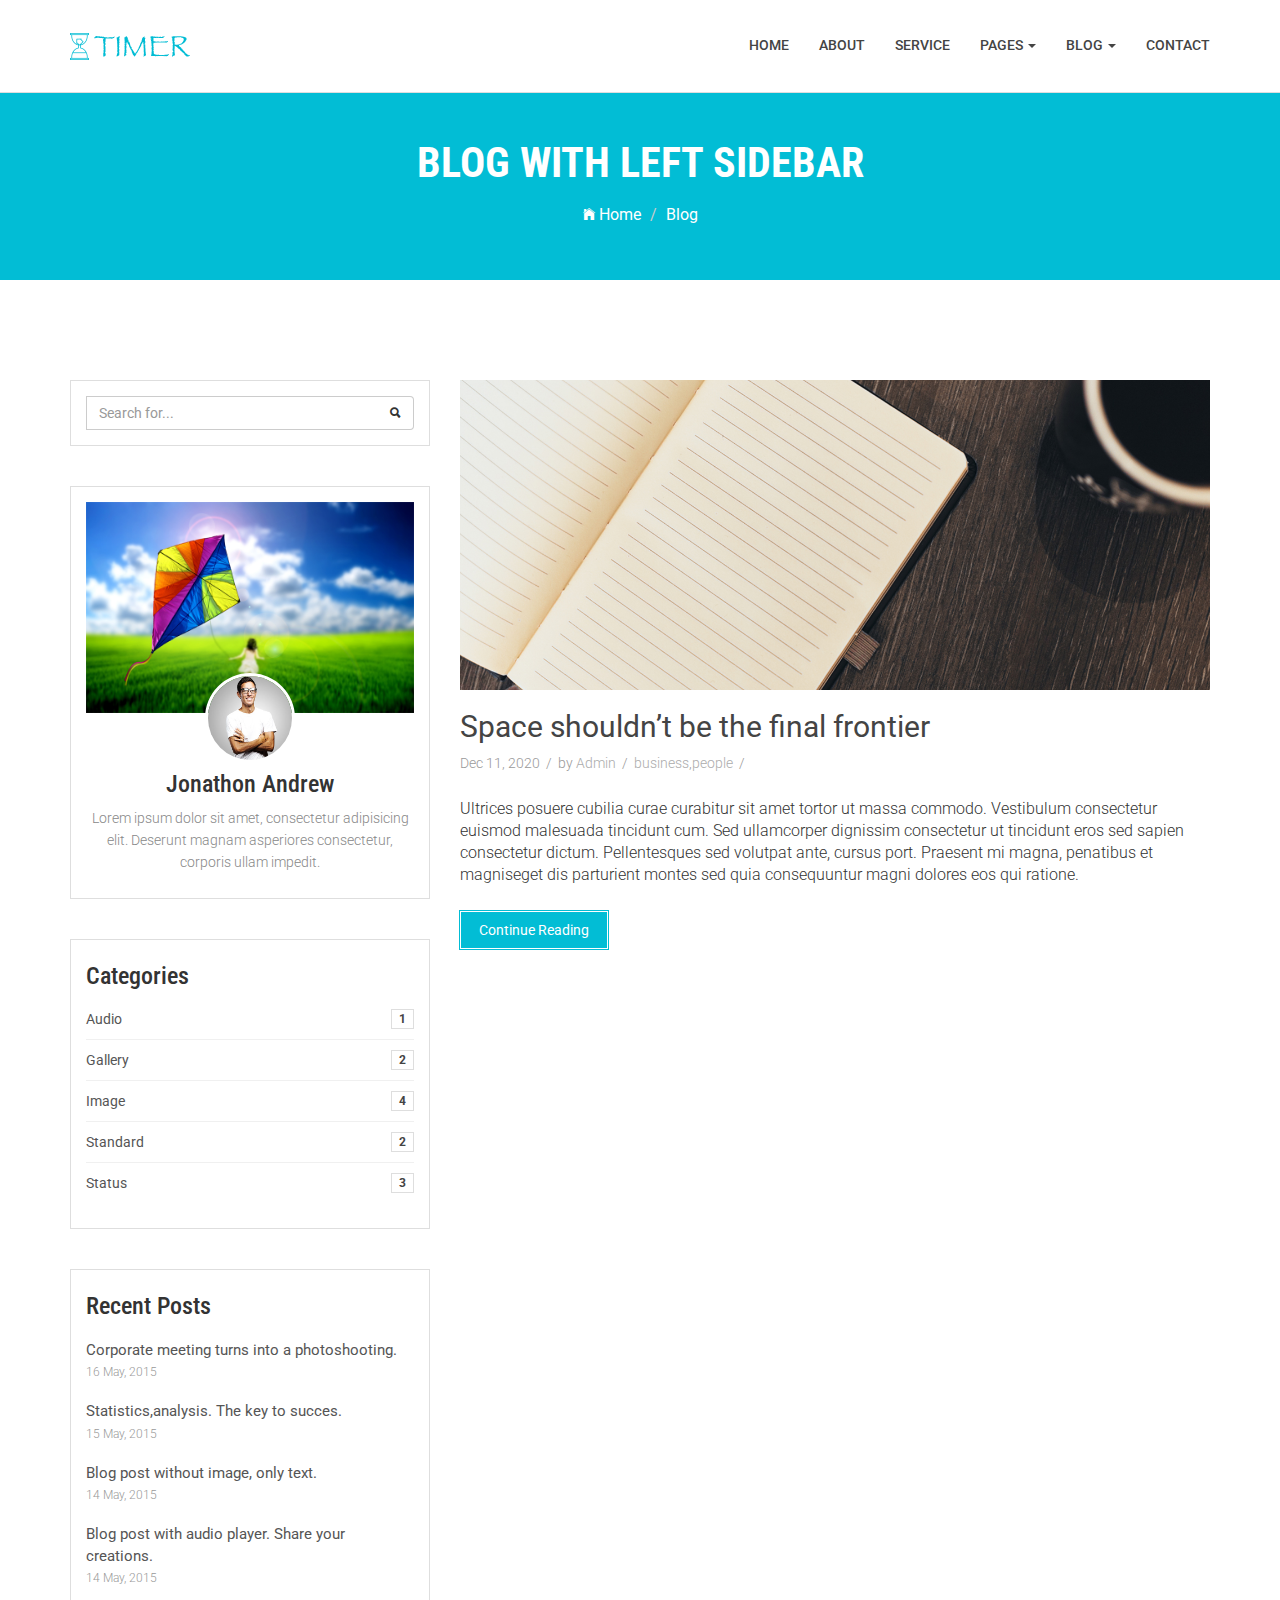
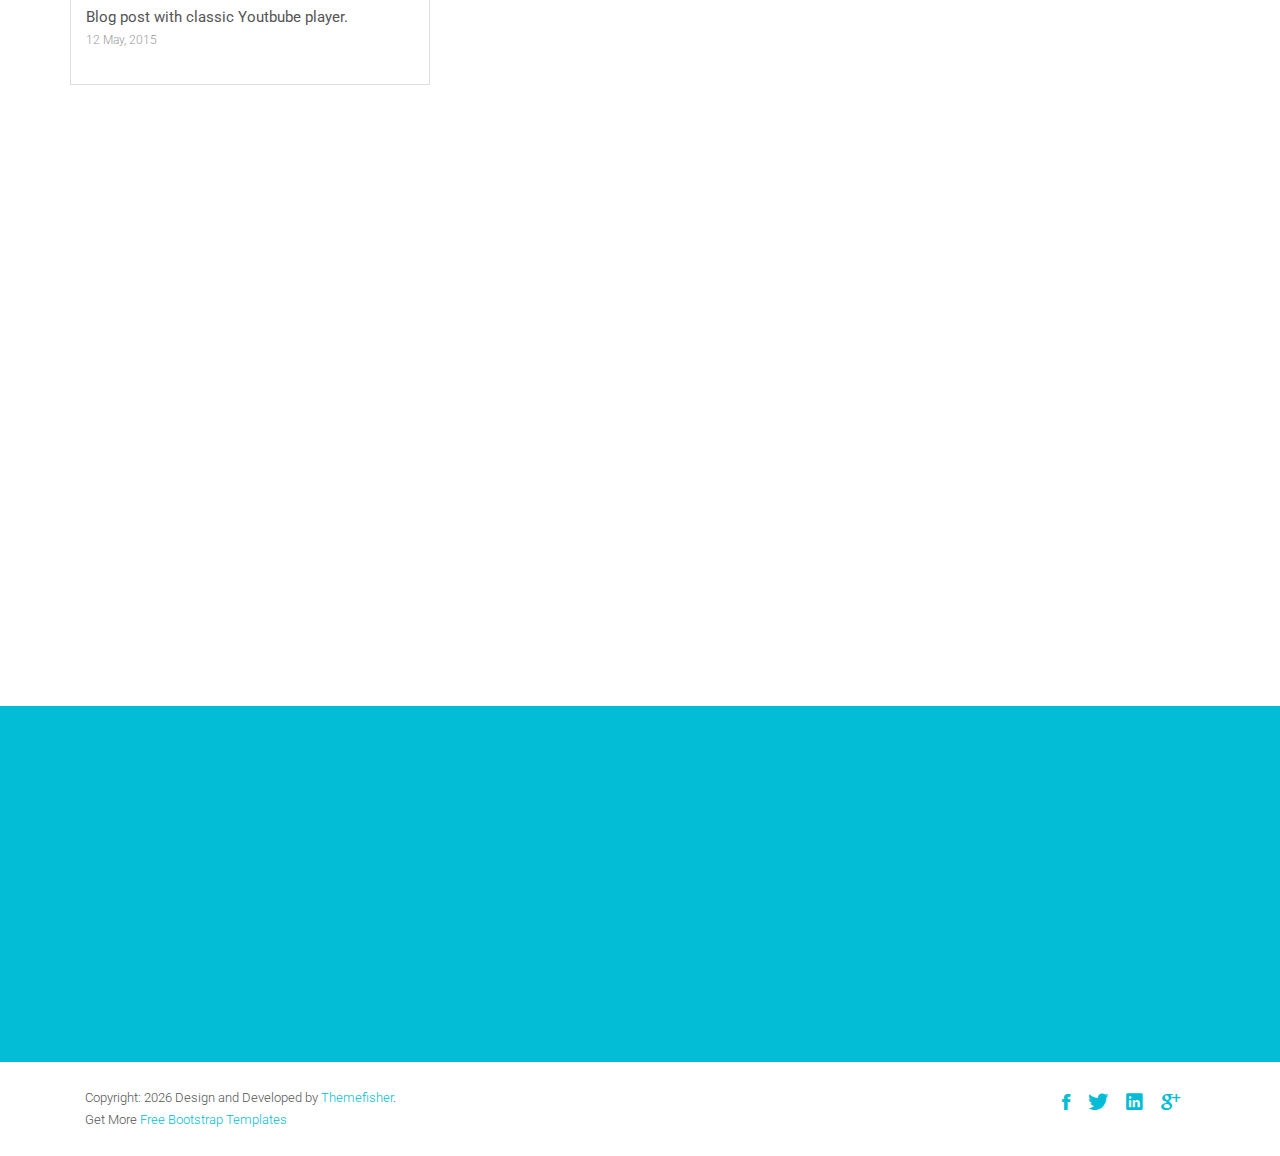
<file: timer-html-master/timer-html-master/blog-left-sidebar.html>
<!DOCTYPE html>
<html class="no-js">
    <head>
        <!-- Basic Page Needs
        ================================================== -->
        <meta charset="utf-8">
        <meta http-equiv="Content-Type" content="text/html; charset=utf-8">
        <link rel="icon" href="favicon.ico">
        <title>Timer Agency Template</title>
        <meta name="description" content="">
        <meta name="keywords" content="">
        <meta name="author" content="">
        <!-- Mobile Specific Metas
        ================================================== -->
        <meta name="format-detection" content="telephone=no">
        <meta name="viewport" content="width=device-width, initial-scale=1">

        
        <!-- Template CSS Files
        ================================================== -->
        <!-- Twitter Bootstrs CSS -->
        <link rel="stylesheet" href="plugins/bootstrap/bootstrap.min.css">
        <!-- Ionicons Fonts Css -->
        <link rel="stylesheet" href="plugins/ionicons/ionicons.min.css">
        <!-- animate css -->
        <link rel="stylesheet" href="plugins/animate-css/animate.css">
        <!-- Hero area slider css-->
        <link rel="stylesheet" href="plugins/slider/slider.css">
        <!-- owl craousel css -->
        <link rel="stylesheet" href="plugins/owl-carousel/owl.carousel.css">
        <link rel="stylesheet" href="plugins/owl-carousel/owl.theme.css">
        <!-- Fancybox -->
        <link rel="stylesheet" href="plugins/facncybox/jquery.fancybox.css">
        <!-- template main css file -->
        <link rel="stylesheet" href="css/style.css">
    </head>
    <body>


        <!--
        ==================================================
        Header Section Start
        ================================================== -->
        <header id="top-bar" class="navbar-fixed-top animated-header">
            <div class="container">
                <div class="navbar-header">
                    <!-- responsive nav button -->
                    <button type="button" class="navbar-toggle" data-toggle="collapse" data-target=".navbar-collapse">
                    <span class="sr-only">Toggle navigation</span>
                    <span class="icon-bar"></span>
                    <span class="icon-bar"></span>
                    <span class="icon-bar"></span>
                    </button>
                    <!-- /responsive nav button -->
                    
                    <!-- logo -->
                    <div class="navbar-brand">
                        <a href="index.html" >
                            <img src="images/logo.png" alt="">
                        </a>
                    </div>
                    <!-- /logo -->
                </div>
                <!-- main menu -->
                <nav class="collapse navbar-collapse navbar-right" role="navigation">
                    <div class="main-menu">
                        <ul class="nav navbar-nav navbar-right">
                            <li>
                                <a href="index.html" >Home</a>
                            </li>
                            <li><a href="about.html">About</a></li>
                            <li><a href="service.html">Service</a></li>
                            <li class="dropdown">
                                <a href="#" class="dropdown-toggle" data-toggle="dropdown">Pages <span class="caret"></span></a>
                                <div class="dropdown-menu">
                                    <ul>
                                        <li><a href="404.html">404 Page</a></li>
                                        <li><a href="gallery.html">Gallery</a></li>
                                    </ul>
                                </div>
                            </li>
                            <li class="dropdown">
                                <a href="#" class="dropdown-toggle" data-toggle="dropdown">Blog <span class="caret"></span></a>
                                <div class="dropdown-menu">
                                    <ul>
                                        <li><a href="blog-fullwidth.html">Blog Full</a></li>
                                        <li><a href="blog-left-sidebar.html">Blog Left sidebar</a></li>
                                        <li><a href="blog-right-sidebar.html">Blog Right sidebar</a></li>
                                    </ul>
                                </div>
                            </li>
                            <li><a href="contact.html">Contact</a></li>
                        </ul>
                    </div>
                </nav>
                <!-- /main nav -->
            </div>
        </header>
        

        <!-- 
        ================================================== 
            Global Page Section Start
        ================================================== -->
        <section class="global-page-header">
            <div class="container">
                <div class="row">
                    <div class="col-md-12">
                        <div class="block">
                            <h2>Blog with left sidebar</h2>
                            <ol class="breadcrumb">
                                <li>
                                    <a href="index.html">
                                        <i class="ion-ios-home"></i>
                                        Home
                                    </a>
                                </li>
                                <li class="active">Blog</li>
                            </ol>
                        </div>
                    </div>
                </div>
            </div>
        </section>


<!--=======================================
=            Blog Left sidebar            =
========================================-->

<section id="blog-full-width">
    <div class="container">
        <div class="row">
            <div class="col-md-4">
                <div class="sidebar">
                    <div class="search widget">
                        <form action="" method="get" class="searchform" role="search">
                            <div class="input-group">
                                <input type="text" class="form-control" placeholder="Search for...">
                                <span class="input-group-btn">
                                    <button class="btn btn-default" type="button"> <i class="ion-search"></i> </button>
                                </span>
                                </div><!-- /input-group -->
                            </form>
                        </div>
                        <div class="author widget">
                            <img class="img-responsive" src="images/author/author-bg.jpg">
                            <div class="author-body text-center">
                                <div class="author-img">
                                    <img src="images/author/author.jpg">
                                </div>
                                <div class="author-bio">
                                    <h3>Jonathon Andrew</h3>
                                    <p>Lorem ipsum dolor sit amet, consectetur adipisicing elit. Deserunt magnam asperiores consectetur, corporis ullam impedit.</p>
                                </div>
                            </div>
                        </div>
                        <div class="categories widget">
                            <h3 class="widget-head">Categories</h3>
                            <ul>
                                <li>
                                    <a href="">Audio</a> <span class="badge">1</span>
                                </li>
                                <li>
                                    <a href="">Gallery</a> <span class="badge">2</span>
                                </li>
                                <li>
                                    <a href="">Image</a> <span class="badge">4</span>
                                </li>
                                <li>
                                    <a href="">Standard</a> <span class="badge">2</span>
                                </li>
                                <li>
                                    <a href="">Status</a> <span class="badge">3</span>
                                </li>
                            </ul>
                        </div>
                        
                        <div class="recent-post widget">
                            <h3>Recent Posts</h3>
                            <ul>
                                <li>
                                    <a href="#">Corporate meeting turns into a photoshooting.</a><br>
                                    <time>16 May, 2015</time>
                                </li>
                                <li>
                                    <a href="#">Statistics,analysis. The key to succes.</a><br>
                                    <time>15 May, 2015</time>
                                </li>
                                <li>
                                    <a href="#">Blog post without image, only text.</a><br>
                                    <time>14 May, 2015</time>
                                </li>
                                <li>
                                    <a href="#">Blog post with audio player. Share your creations.</a><br>
                                    <time>14 May, 2015</time>
                                </li>
                                <li>
                                    <a href="#">Blog post with classic Youtbube player.</a><br>
                                    <time>12 May, 2015</time>
                                </li>
                            </ul>
                        </div>
                    </div>
                </div>
                <div class="col-md-8">
                    <article class="wow fadeInDown" data-wow-delay=".3s" data-wow-duration="500ms">
                        <div class="blog-post-image">
                            <a href="post-fullwidth.html"><img class="img-responsive" src="images/blog/post-1.jpg" alt="" /></a>
                        </div>
                        <div class="blog-content">
                            <h2 class="blogpost-title">
                            <a href="post-fullwidth.html">Space shouldn’t be the final frontier</a>
                            </h2>
                            <div class="blog-meta">
                                <span>Dec 11, 2020</span>
                                <span>by <a href="">Admin</a></span>
                                <span><a href="">business</a>,<a href="">people</a></span>
                            </div>
                            <p>Ultrices posuere cubilia curae curabitur sit amet tortor ut massa commodo. Vestibulum consectetur euismod malesuada tincidunt cum. Sed ullamcorper dignissim consectetur ut tincidunt eros sed sapien consectetur dictum. Pellentesques sed volutpat ante, cursus port. Praesent mi magna, penatibus et magniseget dis parturient montes sed quia consequuntur magni dolores eos qui ratione.
                            </p>
                            <a href="single-post.html" class="btn btn-dafault btn-details">Continue Reading</a>
                        </div>
                    </article>
                    <article class="wow fadeInDown" data-wow-delay=".5s" data-wow-duration="500ms">
                        <div class="blog-post-image">
                            <a href="post-fullwidth.html"><img class="img-responsive" src="images/blog/post-2.jpg" alt="" /></a>
                        </div>
                        <div class="blog-content">
                            <h2 class="blogpost-title">
                            <a href="post-fullwidth.html">Space shouldn’t be the final frontier</a>
                            </h2>
                            <div class="blog-meta">
                                <span>Dec 11, 2020</span>
                                <span>by <a href="">Admin</a></span>
                                <span><a href="">business</a>,<a href="">people</a></span>
                            </div>
                            <p>Ultrices posuere cubilia curae curabitur sit amet tortor ut massa commodo. Vestibulum consectetur euismod malesuada tincidunt cum. Sed ullamcorper dignissim consectetur ut tincidunt eros sed sapien consectetur dictum. Pellentesques sed volutpat ante, cursus port. Praesent mi magna, penatibus et magniseget dis parturient montes sed quia consequuntur magni dolores eos qui ratione.
                            </p>
                            <a href="single-post.html" class="btn btn-dafault btn-details">Continue Reading</a>
                        </div>
                    </article>
                    <article class="wow fadeInDown" data-wow-delay=".7s" data-wow-duration="500ms">
                        <div class="blog-post-image">
                            <a href="post-fullwidth.html"><img class="img-responsive" src="images/blog/post-3.jpg" alt="" /></a>
                        </div>
                        <div class="blog-content">
                            <h2 class="blogpost-title">
                            <a href="post-fullwidth.html">Space shouldn’t be the final frontier</a>
                            </h2>
                            <div class="blog-meta">
                                <span>Dec 11, 2020</span>
                                <span>by <a href="">Admin</a></span>
                                <span><a href="">business</a>,<a href="">people</a></span>
                            </div>
                            <p>Ultrices posuere cubilia curae curabitur sit amet tortor ut massa commodo. Vestibulum consectetur euismod malesuada tincidunt cum. Sed ullamcorper dignissim consectetur ut tincidunt eros sed sapien consectetur dictum. Pellentesques sed volutpat ante, cursus port. Praesent mi magna, penatibus et magniseget dis parturient montes sed quia consequuntur magni dolores eos qui ratione.
                            </p>
                            <a href="single-post.html" class="btn btn-dafault btn-details">Continue Reading</a>
                        </div>
                    </article>
                </div>
            </div>
        </div>
</section>

<!--====  End of Blog Left sidebar  ====--> 





            <!--
            ==================================================
            Call To Action Section Start
            ================================================== -->
            <section id="call-to-action">
                <div class="container">
                    <div class="row">
                        <div class="col-md-12">
                            <div class="block">
                                <h2 class="title wow fadeInDown" data-wow-delay=".3s" data-wow-duration="500ms">SO WHAT YOU THINK ?</h1>
                                <p class="wow fadeInDown" data-wow-delay=".5s" data-wow-duration="500ms">Lorem ipsum dolor sit amet, consectetur adipisicing elit. Nobis,<br>possimus commodi, fugiat magnam temporibus vero magni recusandae? Dolore, maxime praesentium.</p>
                                <a href="contact.html" class="btn btn-default btn-contact wow fadeInDown" data-wow-delay=".7s" data-wow-duration="500ms">Contact With Me</a>
                            </div>
                        </div>
                        
                    </div>
                </div>
            </section>

            <!--
            ==================================================
            Footer Section Start
            ================================================== -->
            <footer id="footer">
                <div class="container">
                    <div class="col-md-8">
                        <p class="copyright">Copyright: <span><script>document.write(new Date().getFullYear())</script></span> Design and Developed by <a href="http://www.Themefisher.com" target="_blank">Themefisher</a>. <br> 
                            Get More 
                            <a href="https://themefisher.com/free-bootstrap-templates/" target="_blank">
                                Free Bootstrap Templates
                            </a>
                        </p>
                    </div>
                    <div class="col-md-4">
                        <!-- Social Media -->
                        <ul class="social">
                            <li>
                                <a href="http://wwww.fb.com/themefisher" class="Facebook">
                                    <i class="ion-social-facebook"></i>
                                </a>
                            </li>
                            <li>
                                <a href="http://wwww.twitter.com/themefisher" class="Twitter">
                                    <i class="ion-social-twitter"></i>
                                </a>
                            </li>
                            <li>
                                <a href="#" class="Linkedin">
                                    <i class="ion-social-linkedin"></i>
                                </a>
                            </li>
                            <li>
                                <a href="http://wwww.fb.com/themefisher" class="Google Plus">
                                    <i class="ion-social-googleplus"></i>
                                </a>
                            </li>
                        </ul>
                    </div>
                </div>
            </footer> <!-- /#footer -->

	<!-- Template Javascript Files
	================================================== -->
	<!-- jquery -->
	<script src="plugins/jQurey/jquery.min.js"></script>
	<!-- Form Validation -->
    <script src="plugins/form-validation/jquery.form.js"></script> 
    <script src="plugins/form-validation/jquery.validate.min.js"></script>
	<!-- owl carouserl js -->
	<script src="plugins/owl-carousel/owl.carousel.min.js"></script>
	<!-- bootstrap js -->
	<script src="plugins/bootstrap/bootstrap.min.js"></script>
	<!-- wow js -->
	<script src="plugins/wow-js/wow.min.js"></script>
	<!-- slider js -->
	<script src="plugins/slider/slider.js"></script>
	<!-- Fancybox -->
	<script src="plugins/facncybox/jquery.fancybox.js"></script>
	<!-- template main js -->
	<script src="js/main.js"></script>
 	</body>
</html>
</file>
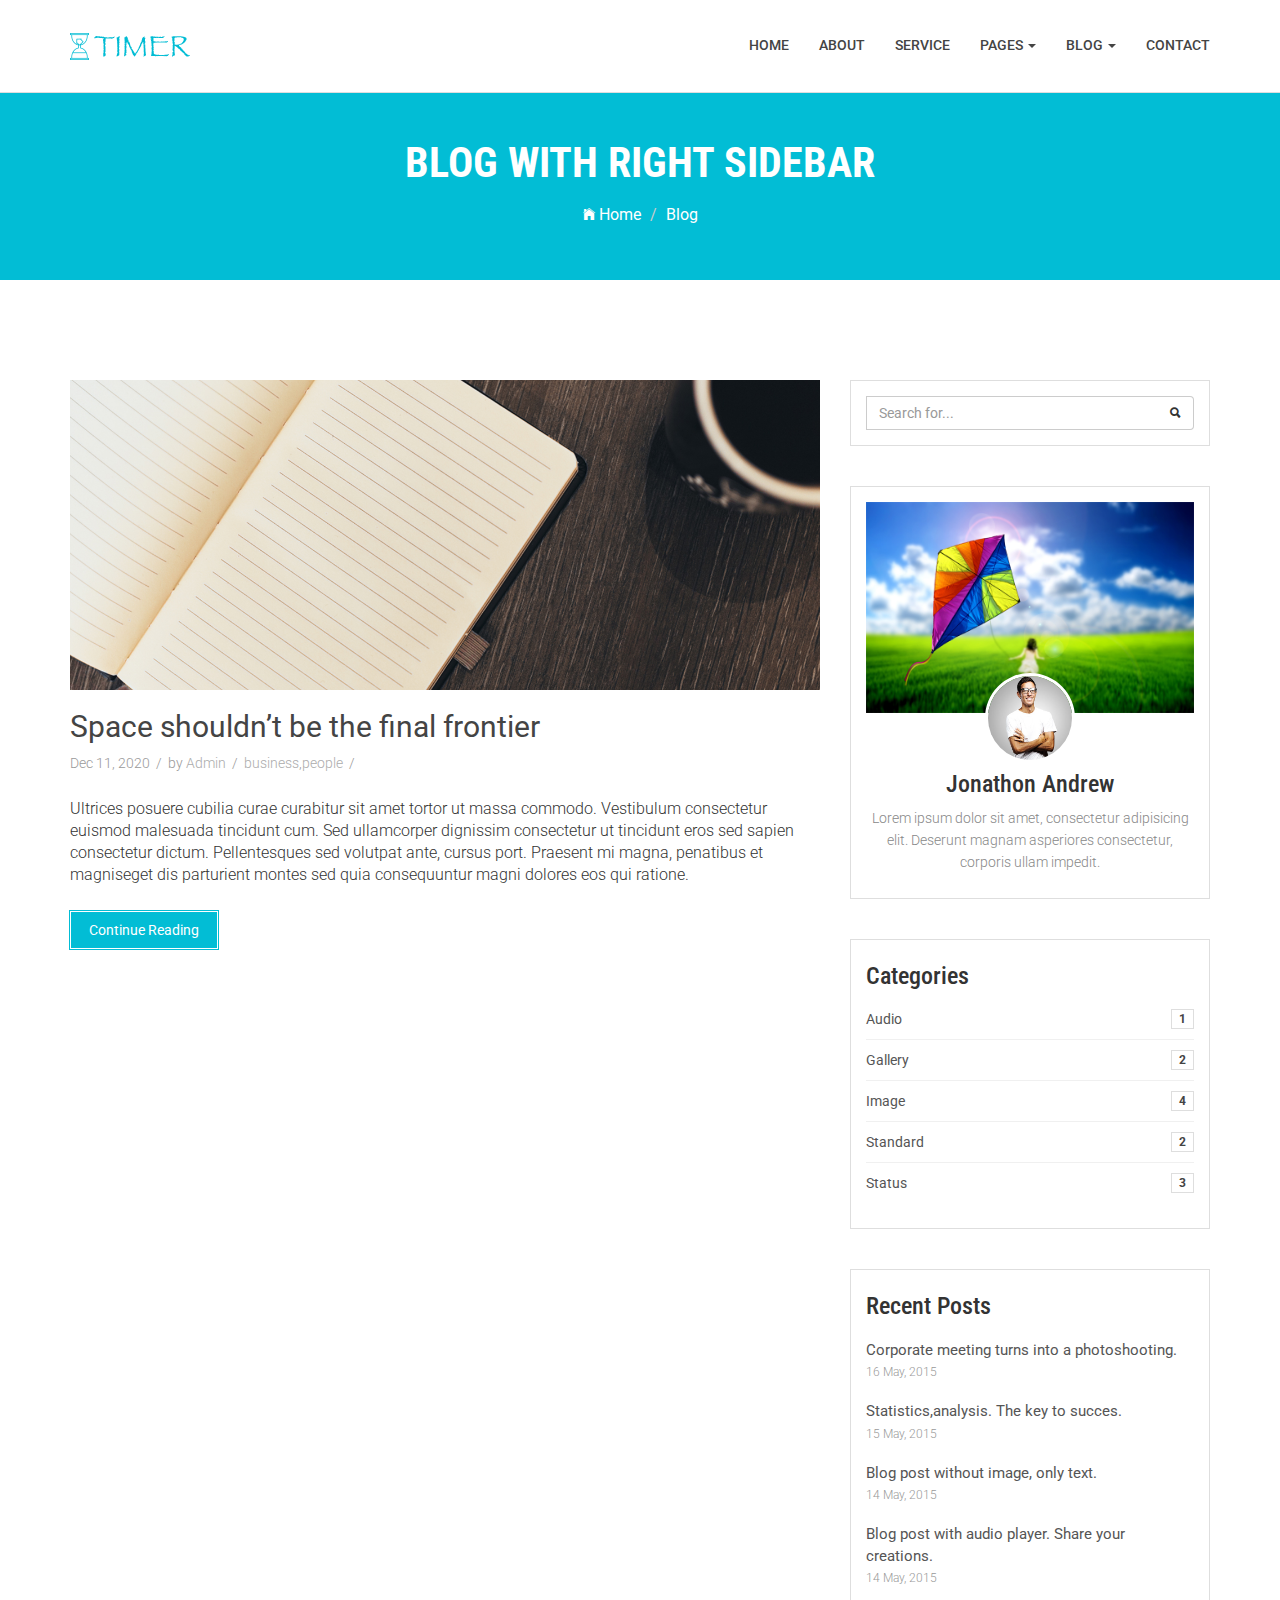
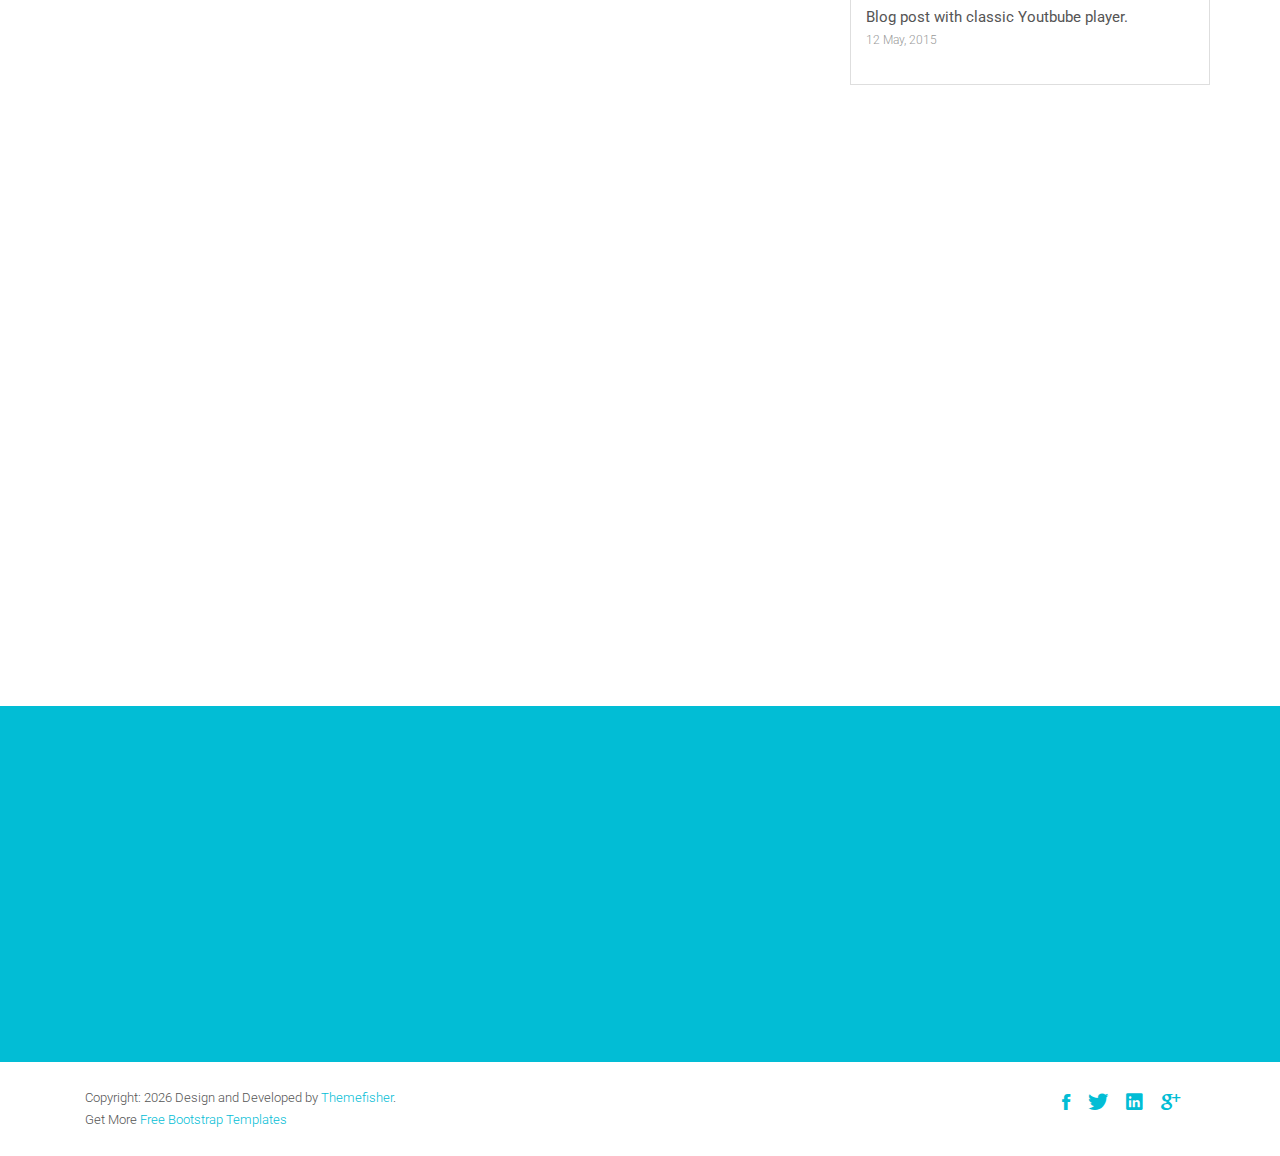
<file: timer-html-master/timer-html-master/blog-right-sidebar.html>
<!DOCTYPE html>
<html class="no-js">
    <head>
        <!-- Basic Page Needs
        ================================================== -->
        <meta charset="utf-8">
        <meta http-equiv="Content-Type" content="text/html; charset=utf-8">
        <link rel="icon" href="favicon.ico">
        <title>Timer Agency Template</title>
        <meta name="description" content="">
        <meta name="keywords" content="">
        <meta name="author" content="">
        <!-- Mobile Specific Metas
        ================================================== -->
        <meta name="format-detection" content="telephone=no">
        <meta name="viewport" content="width=device-width, initial-scale=1">

        
        <!-- Template CSS Files
        ================================================== -->
        <!-- Twitter Bootstrs CSS -->
        <link rel="stylesheet" href="plugins/bootstrap/bootstrap.min.css">
        <!-- Ionicons Fonts Css -->
        <link rel="stylesheet" href="plugins/ionicons/ionicons.min.css">
        <!-- animate css -->
        <link rel="stylesheet" href="plugins/animate-css/animate.css">
        <!-- Hero area slider css-->
        <link rel="stylesheet" href="plugins/slider/slider.css">
        <!-- owl craousel css -->
        <link rel="stylesheet" href="plugins/owl-carousel/owl.carousel.css">
        <link rel="stylesheet" href="plugins/owl-carousel/owl.theme.css">
        <!-- Fancybox -->
        <link rel="stylesheet" href="plugins/facncybox/jquery.fancybox.css">
        <!-- template main css file -->
        <link rel="stylesheet" href="css/style.css">
    </head>
    <body>


        <!--
        ==================================================
        Header Section Start
        ================================================== -->
        <header id="top-bar" class="navbar-fixed-top animated-header">
            <div class="container">
                <div class="navbar-header">
                    <!-- responsive nav button -->
                    <button type="button" class="navbar-toggle" data-toggle="collapse" data-target=".navbar-collapse">
                    <span class="sr-only">Toggle navigation</span>
                    <span class="icon-bar"></span>
                    <span class="icon-bar"></span>
                    <span class="icon-bar"></span>
                    </button>
                    <!-- /responsive nav button -->
                    
                    <!-- logo -->
                    <div class="navbar-brand">
                        <a href="index.html" >
                            <img src="images/logo.png" alt="">
                        </a>
                    </div>
                    <!-- /logo -->
                </div>
                <!-- main menu -->
                <nav class="collapse navbar-collapse navbar-right" role="navigation">
                    <div class="main-menu">
                        <ul class="nav navbar-nav navbar-right">
                            <li>
                                <a href="index.html" >Home</a>
                            </li>
                            <li><a href="about.html">About</a></li>
                            <li><a href="service.html">Service</a></li>
                            <li class="dropdown">
                                <a href="#" class="dropdown-toggle" data-toggle="dropdown">Pages <span class="caret"></span></a>
                                <div class="dropdown-menu">
                                    <ul>
                                        <li><a href="404.html">404 Page</a></li>
                                        <li><a href="gallery.html">Gallery</a></li>
                                    </ul>
                                </div>
                            </li>
                            <li class="dropdown">
                                <a href="#" class="dropdown-toggle" data-toggle="dropdown">Blog <span class="caret"></span></a>
                                <div class="dropdown-menu">
                                    <ul>
                                        <li><a href="blog-fullwidth.html">Blog Full</a></li>
                                        <li><a href="blog-left-sidebar.html">Blog Left sidebar</a></li>
                                        <li><a href="blog-right-sidebar.html">Blog Right sidebar</a></li>
                                    </ul>
                                </div>
                            </li>
                            <li><a href="contact.html">Contact</a></li>
                        </ul>
                    </div>
                </nav>
                <!-- /main nav -->
            </div>
        </header>
        

        <!-- 
        ================================================== 
            Global Page Section Start
        ================================================== -->
        <section class="global-page-header">
            <div class="container">
                <div class="row">
                    <div class="col-md-12">
                        <div class="block">
                            <h2>Blog with right sidebar</h2>
                            <ol class="breadcrumb">
                                <li>
                                    <a href="index.html">
                                        <i class="ion-ios-home"></i>
                                        Home
                                    </a>
                                </li>
                                <li class="active">Blog</li>
                            </ol>
                        </div>
                    </div>
                </div>
            </div>
        </section>


<!--=============================================
=            Blog With Right Sidebar            =
==============================================-->
<section id="blog-full-width">
    <div class="container">
        <div class="row">
            <div class="col-md-8">
                <article class="wow fadeInDown" data-wow-delay=".3s" data-wow-duration="500ms">
                    <div class="blog-post-image">
                        <a href="post-fullwidth.html"><img class="img-responsive" src="images/blog/post-1.jpg" alt="" /></a>
                    </div>
                    <div class="blog-content">
                        <h2 class="blogpost-title">
                        <a href="post-fullwidth.html">Space shouldn’t be the final frontier</a>
                        </h2>
                        <div class="blog-meta">
                            <span>Dec 11, 2020</span>
                            <span>by <a href="">Admin</a></span>
                            <span><a href="">business</a>,<a href="">people</a></span>
                        </div>
                        <p>Ultrices posuere cubilia curae curabitur sit amet tortor ut massa commodo. Vestibulum consectetur euismod malesuada tincidunt cum. Sed ullamcorper dignissim consectetur ut tincidunt eros sed sapien consectetur dictum. Pellentesques sed volutpat ante, cursus port. Praesent mi magna, penatibus et magniseget dis parturient montes sed quia consequuntur magni dolores eos qui ratione.
                        </p>
                        <a href="single-post.html" class="btn btn-dafault btn-details">Continue Reading</a>
                    </div>
                    
                </article>
                <article class="wow fadeInDown" data-wow-delay=".5s" data-wow-duration="500ms">
                    <div class="blog-post-image">
                        <a href="post-fullwidth.html"><img class="img-responsive" src="images/blog/post-2.jpg" alt="" /></a>
                    </div>
                    <div class="blog-content">
                        <h2 class="blogpost-title">
                        <a href="post-fullwidth.html">Space shouldn’t be the final frontier</a>
                        </h2>
                        <div class="blog-meta">
                            <span>Dec 11, 2020</span>
                            <span>by <a href="">Admin</a></span>
                            <span><a href="">business</a>,<a href="">people</a></span>
                        </div>
                        <p>Ultrices posuere cubilia curae curabitur sit amet tortor ut massa commodo. Vestibulum consectetur euismod malesuada tincidunt cum. Sed ullamcorper dignissim consectetur ut tincidunt eros sed sapien consectetur dictum. Pellentesques sed volutpat ante, cursus port. Praesent mi magna, penatibus et magniseget dis parturient montes sed quia consequuntur magni dolores eos qui ratione.
                        </p>
                        <a href="single-post.html" class="btn btn-dafault btn-details">Continue Reading</a>
                    </div>
                    
                </article>
                <article class="wow fadeInDown" data-wow-delay=".7s" data-wow-duration="500ms">
                    <div class="blog-post-image">
                        <a href="post-fullwidth.html"><img class="img-responsive" src="images/blog/post-3.jpg" alt="" /></a>
                    </div>
                    <div class="blog-content">
                        <h2 class="blogpost-title">
                        <a href="post-fullwidth.html">Space shouldn’t be the final frontier</a>
                        </h2>
                        <div class="blog-meta">
                            <span>Dec 11, 2020</span>
                            <span>by <a href="">Admin</a></span>
                            <span><a href="">business</a>,<a href="">people</a></span>
                        </div>
                        <p>Ultrices posuere cubilia curae curabitur sit amet tortor ut massa commodo. Vestibulum consectetur euismod malesuada tincidunt cum. Sed ullamcorper dignissim consectetur ut tincidunt eros sed sapien consectetur dictum. Pellentesques sed volutpat ante, cursus port. Praesent mi magna, penatibus et magniseget dis parturient montes sed quia consequuntur magni dolores eos qui ratione.
                        </p>
                        <a href="single-post.html" class="btn btn-dafault btn-details">Continue Reading</a>
                    </div>
                    
                </article>
            </div>
            <!-- Sidebar -->
            <div class="col-md-4">
                <div class="sidebar">
                    <div class="search widget">
                        <form action="" method="get" class="searchform" role="search">
                            <div class="input-group">
                                <input type="text" class="form-control" placeholder="Search for...">
                                <span class="input-group-btn">
                                    <button class="btn btn-default" type="button"> <i class="ion-search"></i> </button>
                                </span>
                                </div><!-- /input-group -->
                            </form>
                        </div>
                        <div class="author widget">
                            <img class="img-responsive" src="images/author/author-bg.jpg">
                            <div class="author-body text-center">
                                <div class="author-img">
                                    <img src="images/author/author.jpg">
                                </div>
                                <div class="author-bio">
                                    <h3>Jonathon Andrew</h3>
                                    <p>Lorem ipsum dolor sit amet, consectetur adipisicing elit. Deserunt magnam asperiores consectetur, corporis ullam impedit.</p>
                                </div>
                            </div>
                        </div>
                        <div class="categories widget">
                            <h3 class="widget-head">Categories</h3>
                            <ul>
                                <li>
                                    <a href="">Audio</a> <span class="badge">1</span>
                                </li>
                                <li>
                                    <a href="">Gallery</a> <span class="badge">2</span>
                                </li>
                                <li>
                                    <a href="">Image</a> <span class="badge">4</span>
                                </li>
                                <li>
                                    <a href="">Standard</a> <span class="badge">2</span>
                                </li>
                                <li>
                                    <a href="">Status</a> <span class="badge">3</span>
                                </li>
                            </ul>
                        </div>
                        
                        <div class="recent-post widget">
                            <h3>Recent Posts</h3>
                            
                            <ul>
                                <li>
                                    <a href="#">Corporate meeting turns into a photoshooting.</a><br>
                                    <time>16 May, 2015</time>
                                </li>
                                <li>
                                    <a href="#">Statistics,analysis. The key to succes.</a><br>
                                    <time>15 May, 2015</time>
                                </li>
                                <li>
                                    <a href="#">Blog post without image, only text.</a><br>
                                    <time>14 May, 2015</time>
                                </li>
                                <li>
                                    <a href="#">Blog post with audio player. Share your creations.</a><br>
                                    <time>14 May, 2015</time>
                                </li>
                                <li>
                                    <a href="#">Blog post with classic Youtbube player.</a><br>
                                    <time>12 May, 2015</time>
                                </li>
                            </ul>
                            
                        </div>
                        
                    </div>
                </div>
            </div>
        </div>
</section>    




            <!--
            ==================================================
            Call To Action Section Start
            ================================================== -->
            <section id="call-to-action">
                <div class="container">
                    <div class="row">
                        <div class="col-md-12">
                            <div class="block">
                                <h2 class="title wow fadeInDown" data-wow-delay=".3s" data-wow-duration="500ms">SO WHAT YOU THINK ?</h1>
                                <p class="wow fadeInDown" data-wow-delay=".5s" data-wow-duration="500ms">Lorem ipsum dolor sit amet, consectetur adipisicing elit. Nobis,<br>possimus commodi, fugiat magnam temporibus vero magni recusandae? Dolore, maxime praesentium.</p>
                                <a href="contact.html" class="btn btn-default btn-contact wow fadeInDown" data-wow-delay=".7s" data-wow-duration="500ms">Contact With Me</a>
                            </div>
                        </div>
                        
                    </div>
                </div>
            </section>

            <!--
            ==================================================
            Footer Section Start
            ================================================== -->
            <footer id="footer">
                <div class="container">
                    <div class="col-md-8">
                        <p class="copyright">Copyright: <span><script>document.write(new Date().getFullYear())</script></span> Design and Developed by <a href="http://www.Themefisher.com" target="_blank">Themefisher</a>. <br> 
                            Get More 
                            <a href="https://themefisher.com/free-bootstrap-templates/" target="_blank">
                                Free Bootstrap Templates
                            </a>
                        </p>
                    </div>
                    <div class="col-md-4">
                        <!-- Social Media -->
                        <ul class="social">
                            <li>
                                <a href="http://wwww.fb.com/themefisher" class="Facebook">
                                    <i class="ion-social-facebook"></i>
                                </a>
                            </li>
                            <li>
                                <a href="http://wwww.twitter.com/themefisher" class="Twitter">
                                    <i class="ion-social-twitter"></i>
                                </a>
                            </li>
                            <li>
                                <a href="#" class="Linkedin">
                                    <i class="ion-social-linkedin"></i>
                                </a>
                            </li>
                            <li>
                                <a href="http://wwww.fb.com/themefisher" class="Google Plus">
                                    <i class="ion-social-googleplus"></i>
                                </a>
                            </li>
                        </ul>
                    </div>
                </div>
            </footer> <!-- /#footer -->

	<!-- Template Javascript Files
	================================================== -->
	<!-- jquery -->
	<script src="plugins/jQurey/jquery.min.js"></script>
	<!-- Form Validation -->
    <script src="plugins/form-validation/jquery.form.js"></script> 
    <script src="plugins/form-validation/jquery.validate.min.js"></script>
	<!-- owl carouserl js -->
	<script src="plugins/owl-carousel/owl.carousel.min.js"></script>
	<!-- bootstrap js -->
	<script src="plugins/bootstrap/bootstrap.min.js"></script>
	<!-- wow js -->
	<script src="plugins/wow-js/wow.min.js"></script>
	<!-- slider js -->
	<script src="plugins/slider/slider.js"></script>
	<!-- Fancybox -->
	<script src="plugins/facncybox/jquery.fancybox.js"></script>
	<!-- template main js -->
	<script src="js/main.js"></script>
 	</body>
</html>
</file>
<file: timer-html-master/plugins/slider/slider.css>
/* -------------------------------- 

Primary style

-------------------------------- */


.cd-words-wrapper {
  display: inline-block;
  position: relative;
  text-align: left;
}
.cd-words-wrapper b {
  display: inline-block;
  position: absolute;
  white-space: nowrap;
  left: 0;
  top: 0;
}
.cd-words-wrapper b.is-visible {
  position: relative;
}
.no-js .cd-words-wrapper b {
  opacity: 0;
}
.no-js .cd-words-wrapper b.is-visible {
  opacity: 1;
}


xslide 

-------------------------------- */
.cd-headline.slide span {
  display: inline-block;
  padding: .2em 0;
}
.cd-headline.slide .cd-words-wrapper {
  overflow: hidden;
  vertical-align: top;
  width: auto!important;
}
.cd-headline.slide b {
  opacity: 0;
  top: .2em;
}
.cd-headline.slide b.is-visible {
  top: 0;
  opacity: 1;
  -webkit-animation: slide-in 0.6s;
  -moz-animation: slide-in 0.6s;
  animation: slide-in 0.6s;
}
.cd-headline.slide b.is-hidden {
  -webkit-animation: slide-out 0.6s;
  -moz-animation: slide-out 0.6s;
  animation: slide-out 0.6s;
}

@-webkit-keyframes slide-in {
  0% {
    opacity: 0;
    -webkit-transform: translateY(-100%);
  }
  60% {
    opacity: 1;
    -webkit-transform: translateY(20%);
  }
  100% {
    opacity: 1;
    -webkit-transform: translateY(0);
  }
}
@-moz-keyframes slide-in {
  0% {
    opacity: 0;
    -moz-transform: translateY(-100%);
  }
  60% {
    opacity: 1;
    -moz-transform: translateY(20%);
  }
  100% {
    opacity: 1;
    -moz-transform: translateY(0);
  }
}
@keyframes slide-in {
  0% {
    opacity: 0;
    -webkit-transform: translateY(-100%);
    -moz-transform: translateY(-100%);
    -ms-transform: translateY(-100%);
    -o-transform: translateY(-100%);
    transform: translateY(-100%);
  }
  60% {
    opacity: 1;
    -webkit-transform: translateY(20%);
    -moz-transform: translateY(20%);
    -ms-transform: translateY(20%);
    -o-transform: translateY(20%);
    transform: translateY(20%);
  }
  100% {
    opacity: 1;
    -webkit-transform: translateY(0);
    -moz-transform: translateY(0);
    -ms-transform: translateY(0);
    -o-transform: translateY(0);
    transform: translateY(0);
  }
}
@-webkit-keyframes slide-out {
  0% {
    opacity: 1;
    -webkit-transform: translateY(0);
  }
  60% {
    opacity: 0;
    -webkit-transform: translateY(120%);
  }
  100% {
    opacity: 0;
    -webkit-transform: translateY(100%);
  }
}
@-moz-keyframes slide-out {
  0% {
    opacity: 1;
    -moz-transform: translateY(0);
  }
  60% {
    opacity: 0;
    -moz-transform: translateY(120%);
  }
  100% {
    opacity: 0;
    -moz-transform: translateY(100%);
  }
}
@keyframes slide-out {
  0% {
    opacity: 1;
    -webkit-transform: translateY(0);
    -moz-transform: translateY(0);
    -ms-transform: translateY(0);
    -o-transform: translateY(0);
    transform: translateY(0);
  }
  60% {
    opacity: 0;
    -webkit-transform: translateY(120%);
    -moz-transform: translateY(120%);
    -ms-transform: translateY(120%);
    -o-transform: translateY(120%);
    transform: translateY(120%);
  }
  100% {
    opacity: 0;
    -webkit-transform: translateY(100%);
    -moz-transform: translateY(100%);
    -ms-transform: translateY(100%);
    -o-transform: translateY(100%);
    transform: translateY(100%);
  }
}
/* --------------------------------
</file>
<file: timer-html-master/css/style.css>
@import url(http://fonts.googleapis.com/css?family=Roboto:400,300,100,500,700);
@import url(http://fonts.googleapis.com/css?family=Roboto+Condensed:400,300,700);
@import url(http://fonts.googleapis.com/css?family=Glegoo);
body {
  font-family: "Roboto", sans-serif;
}

h1, h2, h3, h4, h5, h6 {
  font-family: "Roboto Condensed", sans-serif;
}

h2 {
  font-size: 26px;
}

p {
  font-family: "Roboto", sans-serif;
  line-height: 22px;
  font-size: 16px;
  font-weight: 300;
}

body {
  background: #ffffff;
}

ul {
  padding-left: 0;
}

ul li {
  list-style: none;
}

a:hover {
  text-decoration: none;
}

.section-heading {
  text-align: center;
  margin-bottom: 65px;
}

.section-heading p {
  font-size: 14px;
  font-weight: 300;
  color: #727272;
  line-height: 20px;
}

.title {
  font-size: 30px;
  line-height: 1.1;
  font-weight: 300;
  color: #333;
  text-transform: uppercase;
  margin-bottom: 20px;
}

.subtitle {
  font-size: 24px;
  font-weight: 600;
  margin-bottom: 18px;
  text-transform: uppercase;
}

.subtitle-des {
  color: #727272;
  font-size: 14px;
  margin-bottom: 35px;
  font-weight: 300;
}

.pages {
  padding: 80px 0 40px;
}

.moduler {
  padding: 140px 0;
}

.social-share li {
  display: inline-block;
  margin: 3px 1px;
}

.social-share a {
  font-size: 20px;
  color: #fff;
  background: #02bdd5;
  padding: 4px 10px;
  display: inline-block;
}

.fancybox-close {
  background: url("../images/icons/close.png") no-repeat scroll 0 0 transparent;
  height: 50px;
  right: 0;
  top: 0;
  width: 50px;
}

.fancybox-next span {
  background: url("../images/icons/right.png") no-repeat scroll center center #009ee3;
  height: 50px;
  width: 50px;
  right: 0;
}

.fancybox-prev span {
  background: url("../images/icons/left.png") no-repeat scroll center center #009ee3;
  height: 50px;
  width: 50px;
  left: 0;
}

.fancybox-title {
  padding: 15px 8px;
}

.fancybox-title h3 {
  font-size: 15px;
  margin: 0;
}

.global-page-header {
  background-attachment: fixed;
  background-size: cover;
  padding: 120px 0 25px 0;
  position: relative;
  background: #02bdd5;
  color: #fff;
}

.global-page-header h2 {
  font-size: 42px;
  font-weight: bold;
  color: #fff;
  text-transform: uppercase;
}

.global-page-header .breadcrumb {
  background: none;
  font-size: 16px;
  padding: 8px  0;
}

.global-page-header .breadcrumb .active, .global-page-header .breadcrumb li a {
  color: #fff;
}

.global-page-header .block {
  position: relative;
  z-index: 99;
  text-align: center;
}

.works-fit {
  padding: 40px 0;
}

.works-fit figure .buttons {
  left: 14%;
}

.company-description {
  margin-top: 80px;
}

.company-description .block h3 {
  margin-top: 0;
}

.company-description .block p {
  color: #727272;
}

/*=== MEDIA QUERY ===*/
.navbar-default .navbar-nav li a:hover {
  color: #02bdd5;
}

.navbar.navbar-default {
  border: 0;
  border-radius: 0;
  margin-bottom: 0;
}

.navbar.navbar-default .navbar-toggle {
  margin-top: 32px;
}

.navbar-header .navbar-brand {
  padding: 5px 0;
}

.navbar-header .navbar-brand a {
  height: auto;
  display: inline-block;
  margin-top: 8px;
}

.navbar-inverse .navbar-toggle {
  background: #444;
}

.navbar-inverse .navbar-toggle:focus {
  background: #444;
}

#top-bar {
  background: #fff;
  color: #fff;
  transition: all 0.2s ease-out 0s;
  padding: 15px 0;
  box-shadow: 0 0 3px 0 rgba(0, 0, 0, 0.1);
  border-bottom: 1px solid #dedede;
}

#top-bar .navbar-nav li a:hover {
  background: transparent;
}

#top-bar.animated-header {
  padding: 20px 0;
  background: #fff;
  box-shadow: none;
}

#top-bar .main-menu li {
  position: relative;
}

#top-bar .main-menu li a {
  color: #444;
  font-size: 14px;
  font-weight: 500;
  border-bottom: 2px solid transparent;
  transition: .3s all;
  text-transform: uppercase;
}

#top-bar .main-menu li a:hover {
  color: #02bdd5;
}

.navbar-custom .nav li a {
  position: relative;
  color: #222222;
}

.navbar-right .dropdown-menu {
  right: auto;
  left: 0;
}

.navbar-custom .dropdown-menu {
  position: absolute;
  display: block;
  visibility: hidden;
  opacity: 0;
}

.navbar-toggle {
  background: #222222;
}

.navbar-toggle .icon-bar {
  background: #fff;
}

.dropdown-menu ul {
  list-style: none;
  padding: 15px;
  margin-left: auto;
  margin-right: auto;
  margin-bottom: 0;
  margin-top: -5px;
  background: #fff;
  background-color: rgba(0, 0, 0, 0.95);
  box-shadow: 0 2px 0.09px rgba(0, 0, 0, 0.15);
}

.nav .open a {
  background-color: transparent;
}

.nav .open a:focus {
  background-color: transparent;
}

#top-bar .dropdown-menu ul li a {
  display: block;
  font-size: 13px;
  font-weight: 400;
  line-height: normal;
  text-decoration: none;
  padding: 8px 0;
  color: #fff;
  border-bottom: 1px solid rgba(0, 0, 0, 0.1);
}

#hero-area {
  background: url("../images/slider.jpg") no-repeat 50%;
  background-size: cover;
  background-attachment: fixed;
  padding: 230px 0;
  color: #fff;
  box-shadow: 0 0 8px rgba(0, 0, 0, 0.3);
  position: relative;
}

#hero-area:before {
  content: '';
  z-index: 9;
  background: rgba(255, 255, 255, 0.78);
  position: absolute;
  top: 0;
  left: 0;
  right: 0;
  bottom: 0;
}

#hero-area .block {
  position: relative;
  z-index: 999;
}

#hero-area h1 {
  font-size: 40px;
  line-height: 50px;
  color: #333;
  font-weight: 700;
  margin-bottom: 15px;
  text-transform: uppercase;
}

#hero-area h2 {
  font-size: 18px;
  font-weight: 300;
  margin-bottom: 38px;
  line-height: 27px;
  text-transform: uppercase;
  color: #666;
  font-family: 'Roboto', sans-serif;
  margin-top: 25px;
}

#hero-area .btn {
  background: #414141;
  border: none;
  color: #fff;
  padding: 20px 35px;
  margin-top: 30px;
  font-size: 16px;
  font-size: 13px;
  line-height: 1em;
  text-transform: uppercase;
  letter-spacing: normal;
  border-radius: 0;
}

#call-to-action {
  background: #02bdd5;
  background-size: cover;
  background-attachment: fixed;
  padding: 80px 0;
  text-align: center;
  position: relative;
  color: #fff;
}

#call-to-action .block {
  position: relative;
  z-index: 99;
  color: #fff;
}

#call-to-action .block h2 {
  margin-bottom: 15px;
  color: #fff;
}

#call-to-action .block p {
  font-size: 15px;
  font-weight: 300;
  font-family: 'Roboto', sans-serif;
  margin-top: 20px;
}

#call-to-action .block .btn-contact {
  background: #fff;
  border: none;
  color: #02bdd5;
  padding: 16px 35px;
  margin-top: 20px;
  font-size: 12px;
  letter-spacing: 2px;
  text-transform: uppercase;
  border-radius: 0;
}

#call-to-action .block .btn-contact i {
  margin-right: 10px;
}

#about {
  padding: 110px 0;
}

#about .block {
  padding: 20px 30px 0 30px;
}

#about .block h2 {
  font-size: 24px;
  font-weight: 600;
  margin-bottom: 30px;
  text-transform: uppercase;
}

#about .block p {
  color: #727272;
  font-size: 16px;
  line-height: 28px;
  margin-bottom: 35px;
}

#about .block img {
  max-width: 100%;
}

.about-feature {
  margin-top: 50px;
}

.about-feature .block {
  color: #fff;
  width: 33.33%;
  padding: 5%;
  float: left;
}

.about-feature .block p {
  font-weight: 300;
}

.about-feature .about-feature-1 {
  background: #02bdd5;
}

.about-feature .about-feature-2 {
  background: #00B0C7;
}

.about-feature .about-feature-3 {
  background: #00A6BB;
}

.works {
  padding: 80px 0;
  background: #FCFCFC;
}

.works .block {
  position: relative;
  z-index: 99;
}

.works .block:hover .img-overly .overly {
  opacity: 1;
}

.works .block h4 {
  padding: 20px 15px;
  margin-top: 0;
  color: #666;
}

.works .block .img-overly {
  position: relative;
  background: rgba(0, 0, 0, 0.85);
}

.works .block .img-overly img {
  border-radius: 0;
}

.works .block .img-overly .overly {
  background: rgba(57, 181, 74, 0.9);
  position: absolute;
  top: 0;
  right: 0;
  left: 0;
  bottom: 0;
  opacity: 0;
  transition: .3s all;
}

.works .block .img-overly .overly a {
  position: absolute;
  top: 45%;
  left: 22%;
}

.works .block .img-overly .overly a i {
  font-size: 30px;
  color: #fff;
}

figure {
  background: #fff;
  margin-bottom: 45px;
  box-shadow: 0 2px 5px 0 rgba(0, 0, 0, 0.04), 0 2px 10px 0 rgba(0, 0, 0, 0.06);
}

figure .img-wrapper {
  position: relative;
  overflow: hidden;
}

figure img {
  -webkit-transform: scale3d(1, 1, 1);
  transform: scale3d(1, 1, 1);
  transition: -webkit-transform 400ms;
  transition: transform 400ms;
  transition: transform 400ms, -webkit-transform 400ms;
}

figure:hover img {
  -webkit-transform: scale3d(1.2, 1.2, 1);
  transform: scale3d(1.2, 1.2, 1);
}

figure:hover .overlay {
  opacity: 1;
}

figure:hover .overlay .buttons a {
  -webkit-transform: scale3d(1, 1, 1);
  transform: scale3d(1, 1, 1);
}

figure .overlay {
  position: absolute;
  top: 0;
  left: 0;
  right: 0;
  bottom: 0;
  padding: 10px;
  text-align: center;
  background: rgba(0, 0, 0, 0.7);
  opacity: 0;
  transition: opacity 400ms;
}

figure .overlay a {
  display: inline-block;
  color: #fff;
  padding: 10px 23px;
  line-height: 1;
  border: 1px solid #fff;
  border-radius: 0px;
  margin: 4px;
  -webkit-transform: scale3d(0, 0, 0);
  transform: scale3d(0, 0, 0);
  transition: all 400ms;
}

figure .overlay a:hover {
  text-decoration: none;
}

figure .overlay:hover a {
  -webkit-transform: scale3d(1, 1, 1);
  transform: scale3d(1, 1, 1);
}

figure .buttons {
  position: absolute;
  top: 45%;
  left: 24%;
}

figure figcaption {
  padding: 20px 25px;
  margin-top: 0;
  color: #666;
}

figure figcaption h4 {
  margin: 0;
}

figure figcaption h4 a {
  color: #02bdd5;
}

figure figcaption p {
  font-size: 14px;
  margin-bottom: 0;
  margin-top: 5px;
}

#feature {
  padding: 80px 0;
}

#feature .media {
  margin: 0px 0 70px 0;
}

#feature .media .media-left {
  padding-right: 25px;
}

#feature h3 {
  color: #222222;
  font-size: 18px;
  text-transform: uppercase;
  text-align: center;
  margin-bottom: 20px;
  margin: 0px 0px 15px;
  font-weight: 400;
}

#feature p {
  line-height: 25px;
  font-size: 14px;
  color: #777777;
}

#feature .icon {
  text-decoration: none;
  color: #fff;
  background-color: #02bdd5;
  height: 100px;
  text-align: center;
  width: 100px;
  font-size: 50px;
  line-height: 100px;
  overflow: hidden;
  -webkit-border-radius: 50%;
  -moz-border-radius: 50%;
  -ms-border-radius: 50%;
  -o-border-radius: 50%;
  text-shadow: #00a4ba 1px 1px, #00a4ba 2px 2px, #00a4ba 3px 3px, #00a4ba 4px 4px, #00a4ba 5px 5px, #00a4ba 6px 6px, #00a4ba 7px 7px, #00a4ba 8px 8px, #00a4ba 9px 9px, #00a4ba 10px 10px, #00a4ba 11px 11px, #00a4ba 12px 12px, #00a4ba 13px 13px, #00a4ba 14px 14px, #00a4ba 15px 15px, #00a4ba 16px 16px, #00a4ba 17px 17px, #00a4ba 18px 18px, #00a4ba 19px 19px, #00a4ba 20px 20px, #00a4ba 21px 21px, #00a4ba 22px 22px, #00a4ba 23px 23px, #00a4ba 24px 24px, #00a4ba 25px 25px, #00a4ba 26px 26px, #00a4ba 27px 27px, #00a4ba 28px 28px, #00a4ba 29px 29px, #00a4ba 30px 30px, #00a4ba 31px 31px, #00a4ba 32px 32px, #00a4ba 33px 33px, #00a4ba 34px 34px, #00a4ba 35px 35px, #00a4ba 36px 36px, #00a4ba 37px 37px, #00a4ba 38px 38px, #00a4ba 39px 39px, #00a4ba 40px 40px, #00a4ba 41px 41px, #00a4ba 42px 42px, #00a4ba 43px 43px, #00a4ba 44px 44px, #00a4ba 45px 45px, #00a4ba 46px 46px, #00a4ba 47px 47px, #00a4ba 48px 48px, #00a4ba 49px 49px, #00a4ba 50px 50px, #00a4ba 51px 51px, #00a4ba 52px 52px, #00a4ba 53px 53px, #00a4ba 54px 54px, #00a4ba 55px 55px, #00a4ba 56px 56px, #00a4ba 57px 57px, #00a4ba 58px 58px, #00a4ba 59px 59px, #00a4ba 60px 60px, #00a4ba 61px 61px, #00a4ba 62px 62px, #00a4ba 63px 63px, #00a4ba 64px 64px, #00a4ba 65px 65px, #00a4ba 66px 66px, #00a4ba 67px 67px, #00a4ba 68px 68px, #00a4ba 69px 69px, #00a4ba 70px 70px, #00a4ba 71px 71px, #00a4ba 72px 72px, #00a4ba 73px 73px, #00a4ba 74px 74px, #00a4ba 75px 75px, #00a4ba 76px 76px, #00a4ba 77px 77px, #00a4ba 78px 78px, #00a4ba 79px 79px, #00a4ba 80px 80px, #00a4ba 81px 81px, #00a4ba 82px 82px, #00a4ba 83px 83px, #00a4ba 84px 84px, #00a4ba 85px 85px, #00a4ba 86px 86px, #00a4ba 87px 87px, #00a4ba 88px 88px, #00a4ba 89px 89px, #00a4ba 90px 90px, #00a4ba 91px 91px, #00a4ba 92px 92px, #00a4ba 93px 93px, #00a4ba 94px 94px, #00a4ba 95px 95px, #00a4ba 96px 96px, #00a4ba 97px 97px, #00a4ba 98px 98px, #00a4ba 99px 99px, #00a4ba 100px 100px;
}

.wrapper_404 h1 {
  font-size: 200px;
  color: #02bdd5;
  line-height: 1;
}

.wrapper_404 h2 {
  font-size: 50px;
  margin-top: 0;
}

.wrapper_404 .btn-home {
  background: #414141;
  border: none;
  color: #fff;
  padding: 20px 35px;
  margin-top: 10px;
  font-size: 16px;
  font-size: 13px;
  line-height: 1em;
  text-transform: uppercase;
  letter-spacing: normal;
  border-radius: 0;
}

#blog-full-width {
  padding: 40px 0 80px;
}

article {
  padding: 30px 0;
}

.blog-content h2 {
  font-family: 'Roboto', sans-serif;
}

.blog-content h2 a {
  color: #444;
  font-weight: 400;
  font-size: 30px;
}

.blog-content .blog-meta {
  color: #9a9a9a;
  font-weight: 300;
  margin-bottom: 25px;
}

.blog-content .blog-meta span:after {
  content: '/';
  padding: 0 3px 0 6px;
}

.blog-content .blog-meta a {
  color: #acacac;
}

.blog-content .blog-meta p {
  margin-top: 20px;
}

.blog-content .btn-details {
  color: #02bdd5;
  padding: 0;
  background: #02bdd5;
  color: #fff;
  padding: 8px 18px;
  border-radius: 0;
  margin-top: 15px;
  border: 1px solid #fff;
  box-shadow: 0px 0px 0px 1px #02bdd5;
}

.blog-post-image {
  margin-top: 30px;
}

.sidebar {
  padding-top: 60px;
}

.sidebar .widget {
  margin-bottom: 40px;
  padding: 15px;
  border: 1px solid #dedede;
}

.sidebar .widget h3 {
  margin-top: 8px;
}

.sidebar .search input.form-control {
  border-right: 0;
  border-radius: 0;
  box-shadow: inset 0 0px 0px rgba(0, 0, 0, 0.075);
}

.sidebar .search button {
  border-left: 0;
}

.sidebar .search button:hover {
  background: transparent;
}

.sidebar .author .author-img img {
  width: 90px;
  border-radius: 100%;
  margin-top: -40px;
  border: 3px solid #fff;
}

.sidebar .author .author-bio p {
  font-size: 14px;
  color: #888;
}

.sidebar .categories ul li {
  border-bottom: 1px solid #f0f0f0;
  padding: 10px 0;
  list-style: none;
}

.sidebar .categories ul li span.badge {
  float: right;
  background: transparent;
  color: #444;
  border: 1px solid #dedede;
  border-radius: 0;
}

.sidebar .categories ul li a {
  color: #555;
}

.sidebar .categories ul li:last-child {
  border-bottom: none;
}

.sidebar .recent-post ul li {
  margin: 20px 0;
}

.sidebar .recent-post ul li a {
  color: #555;
  font-size: 15px;
}

.sidebar .recent-post ul li a:hover {
  color: #02bdd5;
}

.sidebar .recent-post time {
  font-weight: 300;
  color: #999;
  font-size: 12px;
}

#clients {
  padding: 30px 0 60px;
}

#clients .owl-carousel .owl-item {
  margin-right: 10px;
}

#clients .owl-carousel .owl-item img {
  display: block;
  width: 100%;
  -webkit-transform-style: preserve-3d;
}

#contact-section {
  padding: 90px 0;
}

#contact-section .contact-form {
  margin-top: 42px;
}

#contact-section .contact-form .btn-send {
  color: #fff;
  outline: none;
  background: #02bdd5;
}

#contact-section .contact-form .btn-send:hover {
  border: 1px solid #02bdd5;
}

#contact-section input {
  display: block;
  height: 40px;
  padding: 6px 12px;
  font-size: 13px;
  line-height: 1.428571429;
  background-color: #fff;
  background-image: none;
  border: 1px solid #ccc;
  border-radius: 4px;
  box-shadow: inset 0 1px 1px rgba(0, 0, 0, 0.075);
  transition: border-color ease-in-out 0.15s, box-shadow ease-in-out 0.15s;
  border-radius: 1px;
  border: 1px solid rgba(111, 121, 122, 0.3);
  box-shadow: none;
  -webkit-box-shadow: none;
}

#contact-section textarea {
  display: block;
  border-radius: 0;
  width: 100%;
  padding: 6px 12px;
  font-size: 14px;
  line-height: 1.42857143;
  color: #555555;
  background-color: #fff;
  background-image: none;
  border: 1px solid #cccccc;
  box-shadow: none;
  transition: border-color ease-in-out 0.15s, box-shadow ease-in-out 0.15s;
}

#contact-section .address, #contact-section .email, #contact-section .phone {
  text-align: center;
  background: #F7F7F7;
  padding: 20px 0 40px 0;
  margin-bottom: 20px;
}

#contact-section .address i, #contact-section .email i, #contact-section .phone i {
  font-size: 45px;
  color: #02bdd5;
}

#contact-section .address h5, #contact-section .email h5, #contact-section .phone h5 {
  font-size: 16px;
  line-height: 1.4;
}

#contact-section .address-details {
  padding-top: 70px;
}

#map-canvas {
  width: 100%;
  height: 350px;
  background-color: #CCC;
}

.error {
  padding: 10px;
  color: #D8000C;
  border-radius: 2px;
  font-size: 14px;
  background-color: #FFBABA;
}

.success {
  background-color: #6cb670;
  border-radius: 2px;
  color: #fff;
  font-size: 14px;
  padding: 10px;
}

#error, #success {
  display: none;
  margin-bottom: 10px;
}

.gallery {
  padding: 100px;
}

.gallery figure .buttons {
  left: 40%;
}

.portfolio-meta span {
  margin: 5px 10px;
  font-weight: 300;
}

.portfolio-meta span a {
  color: #fff;
}

.portfolio-single {
  padding: 80px 0 20px;
}

.portfolio-single .portfolio-content {
  padding: 40px 0;
}

.single-post {
  padding: 80px 0 20px;
}

.single-post .post-content {
  padding: 40px 0;
}

.single-post .post-content ol li, .single-post .post-content ul li {
  color: #666;
}

.single-post .media {
  border: 1px solid #dedede;
  padding: 30px 20px;
}

.single-post .media .media-body a {
  color: #02bdd5;
  font-size: 12px;
}

.single-post .media .media {
  border: none;
}

.single-post .comments {
  margin-top: 40px;
}

.single-post .post-comment {
  margin-top: 40px;
}

.single-post .post-comment h3 {
  margin-bottom: 15px;
}

.single-post .post-comment .form-control {
  box-shadow: none;
  border-radius: 0;
}

.single-post .post-comment .btn-send {
  background: #02bdd5;
  color: #fff;
  border-radius: 0;
}

#product-showcase-banner {
  padding-top: 160px;
}

#product-showcase-banner .block {
  padding: 20px 0 20px 50px;
}

#product-showcase-banner .block h2 {
  font-size: 40px;
  color: #02bdd5;
  margin-bottom: 20px;
  margin-top: 0;
}

#product-showcase-banner .block p {
  color: #666;
  line-height: 25px;
}

#product-showcase-banner .block .buttons {
  margin-top: 25px;
}

#product-showcase-banner .block .buttons .btn {
  color: #fff;
  border: none;
  padding: 12px 40px;
  transition: .2s all;
  letter-spacing: 2px;
  font-size: 15px;
}

#product-showcase-banner .block .buttons .btn-demo {
  background: #5abd4f;
  margin-right: 8px;
  border-bottom: 3px solid #429E38;
}

#product-showcase-banner .block .buttons .btn-demo:hover {
  background: #429E38;
}

#product-showcase-banner .block .buttons .btn-buy {
  background: #00AEDA;
  border-bottom: 3px solid #0190B5;
}

#product-showcase-banner .block .buttons .btn-buy:hover {
  background: #0190B5;
}

#product-showcase-banner .block .buttons .btn-buy span {
  margin-right: 8px;
  font-weight: bold;
}

#product-description {
  padding-top: 80px;
}

#product-description .block {
  height: 400px;
  overflow: hidden;
  margin-top: 35px;
  border-bottom: 1px solid #dedede;
  padding-top: 30px;
  position: relative;
  webkit-transform: translateZ(0);
  -webkit-transform: translateZ(0);
          transform: translateZ(0);
}

#product-description .block:hover img {
  -webkit-transform: translateY(20px);
  transform: translateY(20px);
}

#product-description .block img {
  position: absolute;
  top: 10px;
  left: 0;
  -webkit-transform: translateY(60px);
  transform: translateY(60px);
  transition: -webkit-transform 0.35s cubic-bezier(0.645, 0.045, 0.355, 1);
  transition: transform 0.35s cubic-bezier(0.645, 0.045, 0.355, 1);
  transition: transform 0.35s cubic-bezier(0.645, 0.045, 0.355, 1), -webkit-transform 0.35s cubic-bezier(0.645, 0.045, 0.355, 1);
}

#product-description .block .content {
  width: 60%;
  padding-top: 70px;
}

#product-description .block .content h3 {
  font-size: 32px;
  color: #5c5c5c;
}

#product-description .block .content p {
  color: #787f8c;
  line-height: 25px;
}

#related-items {
  padding: 60px 0 110px;
}

#related-items .title {
  border-bottom: 1px solid #dedede;
  padding: 10px 0;
  margin: 5px 15px 30px 15px;
  text-align: left;
  color: #777;
}

#related-items .product-details {
  margin-bottom: 0;
}

#related-items .block {
  position: relative;
  background: #fff;
  margin-bottom: 45px;
  box-shadow: 0 0px 1px rgba(0, 0, 0, 0.14);
}

#related-items .block:hover .img-overly .overly {
  opacity: 1;
}

#related-items .block h4 {
  padding: 20px 15px;
  margin-top: 0;
  color: #666;
}

#related-items .block h4 span {
  float: right;
  color: #02bdd5;
}

#related-items .block .img-overly {
  position: relative;
  background: rgba(0, 0, 0, 0.85);
}

#related-items .block .img-overly img {
  border-radius: 0;
}

#related-items .block .img-overly .overly {
  background: rgba(57, 181, 74, 0.9);
  position: absolute;
  top: 0;
  right: 0;
  left: 0;
  bottom: 0;
  opacity: 0;
  transition: .3s all;
}

#related-items .block .img-overly .overly a {
  position: absolute;
  top: 45%;
  left: 45%;
}

#related-items .block .img-overly .overly a i {
  font-size: 30px;
  color: #fff;
}

.service-page .service-parts .block {
  margin-bottom: 40px;
  text-align: center;
}

.service-page .service-parts .block i {
  font-size: 35px;
  color: #02bdd5;
}

.service-page .service-parts .block p {
  padding: 0 8px;
  font-size: 14px;
  color: #777;
  line-height: 1.7;
}

.works.service-page figure .buttons {
  position: absolute;
  top: 45%;
  left: 13%;
}

#team {
  margin: 50px 0;
}

.team-member {
  margin-top: 30px;
}

.team-member:hover .team-img img {
  opacity: .8;
}

.team-member .team-img {
  position: relative;
}

.team-member .team-img .team-pic {
  width: 100%;
}

.team-member .team_designation {
  font-size: 13px;
}

.team-member h3 {
  color: #02bdd5;
  margin-bottom: 0;
  font-size: 20px;
}

.team-member p {
  font-size: 14px;
}

.team-member .social-icons a {
  background: #02bdd5;
  color: #fff;
  padding: 4px 8px;
  display: inline-block;
  font-size: 15px;
}

.team-member .social-icons .facebook {
  padding: 4px 12px;
}

#footer {
  background: #fff;
  padding: 25px 0;
  color: #555;
}

#footer .copyright {
  font-size: 13px;
  margin-bottom: 0;
}

#footer .copyright a {
  color: #02bdd5;
}

#footer .social {
  text-align: right;
  margin-bottom: 0;
}

#footer .social li {
  display: inline-block;
  margin-right: 15px;
}

#footer .social li a {
  font-size: 22px;
  color: #02bdd5;
}

.cd-headline.slide .cd-words-wrapper {
  color: #02bdd5;
}

ul.social-icons {
  height: auto;
  overflow: hidden;
  list-style: none !important;
  margin-bottom: 10px;
}

ul.social-icons li {
  float: none;
  display: inline-block;
  height: 36px;
}

#copyright a:hover, #copyright nav .menu li a:hover {
  color: #e4e4e4 !important;
}

#copyright a {
  text-decoration: none;
}

#copyright a:hover {
  text-decoration: none;
}

/* Responsive styles
================================================== */
/* Large Devices, Wide Screens */
@media (min-width: 1200px) {
  /* Dropdown animation */
  .navbar-nav .dropdown-menu,
  .navbar-nav .dropdown.megamenu div.dropdown-menu {
    background: none;
    border: 0;
    box-shadow: none;
    display: block;
    opacity: 0;
    z-index: 1;
    visibility: hidden;
    -webkit-transform: scale(0.8);
    transform: scale(0.8);
    transition: visibility 500ms, opacity 500ms, -webkit-transform 500ms cubic-bezier(0.43, 0.26, 0.11, 0.99);
    transition: visibility 500ms, opacity 500ms, transform 500ms cubic-bezier(0.43, 0.26, 0.11, 0.99);
    transition: visibility 500ms, opacity 500ms, transform 500ms cubic-bezier(0.43, 0.26, 0.11, 0.99), -webkit-transform 500ms cubic-bezier(0.43, 0.26, 0.11, 0.99);
  }
  .navbar-nav .dropdown:hover div.dropdown-menu,
  .navbar-nav .dropdown.megamenu:hover div.dropdown-menu {
    opacity: 1;
    visibility: visible;
    color: #777;
    -webkit-transform: scale(1);
    transform: scale(1);
  }
  .navbar-nav .dropdown-backdrop {
    visibility: hidden;
  }
}

/*		Tablet Layout: 768px.
		Gutters: 24px.
		Outer margins: 28px.
		Inherits styles from: Default Layout.
-----------------------------------------------------------------
cols    1     2      3      4      5      6      7      8
px      68    160    252    344    436    528    620    712    */
/*		Mobile Layout: 320px.
		Gutters: 24px.
		Outer margins: 34px.
		Inherits styles from: Default Layout.
---------------------------------------------
cols    1     2      3
px      68    160    252    */
@media only screen and (max-width: 767px) {
  .title {
    font-size: 40px;
  }
  .navbar-header .navbar-brand a {
    padding: 6px 8px;
  }
  #hero-area {
    padding: 140px 0;
  }
  #hero-area .btn {
    margin-top: 8px;
  }
  #about {
    padding: 70px 0;
  }
  #about .block {
    padding: 0;
  }
  figure .buttons {
    left: 16%;
  }
  #feature .media {
    margin: 0px 0px 35px;
  }
  #footer .copyright {
    text-align: center;
  }
  #footer .social {
    text-align: center;
  }
  .dropdown-menu > ul > li > a {
    display: block;
    font-size: 14px;
    font-weight: 400;
    line-height: normal;
    text-decoration: none;
    padding: 15px;
    color: #333;
    border-bottom: 1px solid rgba(0, 0, 0, 0.1);
  }
  .dropdown-menu > ul {
    list-style: none;
    padding: 0 15px;
    margin-left: auto;
    margin-right: auto;
    margin-bottom: 0;
    margin-top: -5px;
    background: #fff;
    background-color: rgba(255, 255, 255, 0.95);
    box-shadow: 0 2px 0.09px rgba(0, 0, 0, 0.15);
  }
  .navbar-collapse {
    background: #333333;
  }
  #top-bar .main-menu li > a {
    color: #fff;
    padding: 21px 10px;
    background: transparent;
  }
  #top-bar .dropdown-menu > ul {
    list-style: none;
    padding: 0 15px;
    margin-left: auto;
    margin-right: auto;
    margin-bottom: 0;
    margin-top: -5px;
    background: #fff;
    background-color: rgba(255, 255, 255, 0.95);
    box-shadow: 0 2px 0.09px rgba(0, 0, 0, 0.15);
  }
  #top-bar .dropdown-menu > ul > li > a {
    display: block;
    font-size: 14px;
    font-weight: 400;
    line-height: normal;
    text-decoration: none;
    padding: 15px;
    color: #333;
    border-bottom: 1px solid rgba(0, 0, 0, 0.1);
  }
}

/*		Wide Mobile Layout: 480px.
		Gutters: 24px.
		Outer margins: 22px.
		Inherits styles from: Default Layout, Mobile Layout.
------------------------------------------------------------
cols    1     2      3      4      5
px      68    160    252    344    436    */

/*# sourceMappingURL=maps/style.css.map */
</file>
<file: timer-html-master/timer-html-master/plugins/slider/slider.css>
/* -------------------------------- 

Primary style

-------------------------------- */


.cd-words-wrapper {
  display: inline-block;
  position: relative;
  text-align: left;
}
.cd-words-wrapper b {
  display: inline-block;
  position: absolute;
  white-space: nowrap;
  left: 0;
  top: 0;
}
.cd-words-wrapper b.is-visible {
  position: relative;
}
.no-js .cd-words-wrapper b {
  opacity: 0;
}
.no-js .cd-words-wrapper b.is-visible {
  opacity: 1;
}


xslide 

-------------------------------- */
.cd-headline.slide span {
  display: inline-block;
  padding: .2em 0;
}
.cd-headline.slide .cd-words-wrapper {
  overflow: hidden;
  vertical-align: top;
  width: auto!important;
}
.cd-headline.slide b {
  opacity: 0;
  top: .2em;
}
.cd-headline.slide b.is-visible {
  top: 0;
  opacity: 1;
  -webkit-animation: slide-in 0.6s;
  -moz-animation: slide-in 0.6s;
  animation: slide-in 0.6s;
}
.cd-headline.slide b.is-hidden {
  -webkit-animation: slide-out 0.6s;
  -moz-animation: slide-out 0.6s;
  animation: slide-out 0.6s;
}

@-webkit-keyframes slide-in {
  0% {
    opacity: 0;
    -webkit-transform: translateY(-100%);
  }
  60% {
    opacity: 1;
    -webkit-transform: translateY(20%);
  }
  100% {
    opacity: 1;
    -webkit-transform: translateY(0);
  }
}
@-moz-keyframes slide-in {
  0% {
    opacity: 0;
    -moz-transform: translateY(-100%);
  }
  60% {
    opacity: 1;
    -moz-transform: translateY(20%);
  }
  100% {
    opacity: 1;
    -moz-transform: translateY(0);
  }
}
@keyframes slide-in {
  0% {
    opacity: 0;
    -webkit-transform: translateY(-100%);
    -moz-transform: translateY(-100%);
    -ms-transform: translateY(-100%);
    -o-transform: translateY(-100%);
    transform: translateY(-100%);
  }
  60% {
    opacity: 1;
    -webkit-transform: translateY(20%);
    -moz-transform: translateY(20%);
    -ms-transform: translateY(20%);
    -o-transform: translateY(20%);
    transform: translateY(20%);
  }
  100% {
    opacity: 1;
    -webkit-transform: translateY(0);
    -moz-transform: translateY(0);
    -ms-transform: translateY(0);
    -o-transform: translateY(0);
    transform: translateY(0);
  }
}
@-webkit-keyframes slide-out {
  0% {
    opacity: 1;
    -webkit-transform: translateY(0);
  }
  60% {
    opacity: 0;
    -webkit-transform: translateY(120%);
  }
  100% {
    opacity: 0;
    -webkit-transform: translateY(100%);
  }
}
@-moz-keyframes slide-out {
  0% {
    opacity: 1;
    -moz-transform: translateY(0);
  }
  60% {
    opacity: 0;
    -moz-transform: translateY(120%);
  }
  100% {
    opacity: 0;
    -moz-transform: translateY(100%);
  }
}
@keyframes slide-out {
  0% {
    opacity: 1;
    -webkit-transform: translateY(0);
    -moz-transform: translateY(0);
    -ms-transform: translateY(0);
    -o-transform: translateY(0);
    transform: translateY(0);
  }
  60% {
    opacity: 0;
    -webkit-transform: translateY(120%);
    -moz-transform: translateY(120%);
    -ms-transform: translateY(120%);
    -o-transform: translateY(120%);
    transform: translateY(120%);
  }
  100% {
    opacity: 0;
    -webkit-transform: translateY(100%);
    -moz-transform: translateY(100%);
    -ms-transform: translateY(100%);
    -o-transform: translateY(100%);
    transform: translateY(100%);
  }
}
/* --------------------------------
</file>
<file: timer-html-master/timer-html-master/css/style.css>
@import url(http://fonts.googleapis.com/css?family=Roboto:400,300,100,500,700);
@import url(http://fonts.googleapis.com/css?family=Roboto+Condensed:400,300,700);
@import url(http://fonts.googleapis.com/css?family=Glegoo);
body {
  font-family: "Roboto", sans-serif;
}

h1, h2, h3, h4, h5, h6 {
  font-family: "Roboto Condensed", sans-serif;
}

h2 {
  font-size: 26px;
}

p {
  font-family: "Roboto", sans-serif;
  line-height: 22px;
  font-size: 16px;
  font-weight: 300;
}

body {
  background: #ffffff;
}

ul {
  padding-left: 0;
}

ul li {
  list-style: none;
}

a:hover {
  text-decoration: none;
}

.section-heading {
  text-align: center;
  margin-bottom: 65px;
}

.section-heading p {
  font-size: 14px;
  font-weight: 300;
  color: #727272;
  line-height: 20px;
}

.title {
  font-size: 30px;
  line-height: 1.1;
  font-weight: 300;
  color: #333;
  text-transform: uppercase;
  margin-bottom: 20px;
}

.subtitle {
  font-size: 24px;
  font-weight: 600;
  margin-bottom: 18px;
  text-transform: uppercase;
}

.subtitle-des {
  color: #727272;
  font-size: 14px;
  margin-bottom: 35px;
  font-weight: 300;
}

.pages {
  padding: 80px 0 40px;
}

.moduler {
  padding: 140px 0;
}

.social-share li {
  display: inline-block;
  margin: 3px 1px;
}

.social-share a {
  font-size: 20px;
  color: #fff;
  background: #02bdd5;
  padding: 4px 10px;
  display: inline-block;
}

.fancybox-close {
  background: url("../images/icons/close.png") no-repeat scroll 0 0 transparent;
  height: 50px;
  right: 0;
  top: 0;
  width: 50px;
}

.fancybox-next span {
  background: url("../images/icons/right.png") no-repeat scroll center center #009ee3;
  height: 50px;
  width: 50px;
  right: 0;
}

.fancybox-prev span {
  background: url("../images/icons/left.png") no-repeat scroll center center #009ee3;
  height: 50px;
  width: 50px;
  left: 0;
}

.fancybox-title {
  padding: 15px 8px;
}

.fancybox-title h3 {
  font-size: 15px;
  margin: 0;
}

.global-page-header {
  background-attachment: fixed;
  background-size: cover;
  padding: 120px 0 25px 0;
  position: relative;
  background: #02bdd5;
  color: #fff;
}

.global-page-header h2 {
  font-size: 42px;
  font-weight: bold;
  color: #fff;
  text-transform: uppercase;
}

.global-page-header .breadcrumb {
  background: none;
  font-size: 16px;
  padding: 8px  0;
}

.global-page-header .breadcrumb .active, .global-page-header .breadcrumb li a {
  color: #fff;
}

.global-page-header .block {
  position: relative;
  z-index: 99;
  text-align: center;
}

.works-fit {
  padding: 40px 0;
}

.works-fit figure .buttons {
  left: 14%;
}

.company-description {
  margin-top: 80px;
}

.company-description .block h3 {
  margin-top: 0;
}

.company-description .block p {
  color: #727272;
}

/*=== MEDIA QUERY ===*/
.navbar-default .navbar-nav li a:hover {
  color: #02bdd5;
}

.navbar.navbar-default {
  border: 0;
  border-radius: 0;
  margin-bottom: 0;
}

.navbar.navbar-default .navbar-toggle {
  margin-top: 32px;
}

.navbar-header .navbar-brand {
  padding: 5px 0;
}

.navbar-header .navbar-brand a {
  height: auto;
  display: inline-block;
  margin-top: 8px;
}

.navbar-inverse .navbar-toggle {
  background: #444;
}

.navbar-inverse .navbar-toggle:focus {
  background: #444;
}

#top-bar {
  background: #fff;
  color: #fff;
  transition: all 0.2s ease-out 0s;
  padding: 15px 0;
  box-shadow: 0 0 3px 0 rgba(0, 0, 0, 0.1);
  border-bottom: 1px solid #dedede;
}

#top-bar .navbar-nav li a:hover {
  background: transparent;
}

#top-bar.animated-header {
  padding: 20px 0;
  background: #fff;
  box-shadow: none;
}

#top-bar .main-menu li {
  position: relative;
}

#top-bar .main-menu li a {
  color: #444;
  font-size: 14px;
  font-weight: 500;
  border-bottom: 2px solid transparent;
  transition: .3s all;
  text-transform: uppercase;
}

#top-bar .main-menu li a:hover {
  color: #02bdd5;
}

.navbar-custom .nav li a {
  position: relative;
  color: #222222;
}

.navbar-right .dropdown-menu {
  right: auto;
  left: 0;
}

.navbar-custom .dropdown-menu {
  position: absolute;
  display: block;
  visibility: hidden;
  opacity: 0;
}

.navbar-toggle {
  background: #222222;
}

.navbar-toggle .icon-bar {
  background: #fff;
}

.dropdown-menu ul {
  list-style: none;
  padding: 15px;
  margin-left: auto;
  margin-right: auto;
  margin-bottom: 0;
  margin-top: -5px;
  background: #fff;
  background-color: rgba(0, 0, 0, 0.95);
  box-shadow: 0 2px 0.09px rgba(0, 0, 0, 0.15);
}

.nav .open a {
  background-color: transparent;
}

.nav .open a:focus {
  background-color: transparent;
}

#top-bar .dropdown-menu ul li a {
  display: block;
  font-size: 13px;
  font-weight: 400;
  line-height: normal;
  text-decoration: none;
  padding: 8px 0;
  color: #fff;
  border-bottom: 1px solid rgba(0, 0, 0, 0.1);
}

#hero-area {
  background: url("../images/slider.jpg") no-repeat 50%;
  background-size: cover;
  background-attachment: fixed;
  padding: 230px 0;
  color: #fff;
  box-shadow: 0 0 8px rgba(0, 0, 0, 0.3);
  position: relative;
}

#hero-area:before {
  content: '';
  z-index: 9;
  background: rgba(255, 255, 255, 0.78);
  position: absolute;
  top: 0;
  left: 0;
  right: 0;
  bottom: 0;
}

#hero-area .block {
  position: relative;
  z-index: 999;
}

#hero-area h1 {
  font-size: 40px;
  line-height: 50px;
  color: #333;
  font-weight: 700;
  margin-bottom: 15px;
  text-transform: uppercase;
}

#hero-area h2 {
  font-size: 18px;
  font-weight: 300;
  margin-bottom: 38px;
  line-height: 27px;
  text-transform: uppercase;
  color: #666;
  font-family: 'Roboto', sans-serif;
  margin-top: 25px;
}

#hero-area .btn {
  background: #414141;
  border: none;
  color: #fff;
  padding: 20px 35px;
  margin-top: 30px;
  font-size: 16px;
  font-size: 13px;
  line-height: 1em;
  text-transform: uppercase;
  letter-spacing: normal;
  border-radius: 0;
}

#call-to-action {
  background: #02bdd5;
  background-size: cover;
  background-attachment: fixed;
  padding: 80px 0;
  text-align: center;
  position: relative;
  color: #fff;
}

#call-to-action .block {
  position: relative;
  z-index: 99;
  color: #fff;
}

#call-to-action .block h2 {
  margin-bottom: 15px;
  color: #fff;
}

#call-to-action .block p {
  font-size: 15px;
  font-weight: 300;
  font-family: 'Roboto', sans-serif;
  margin-top: 20px;
}

#call-to-action .block .btn-contact {
  background: #fff;
  border: none;
  color: #02bdd5;
  padding: 16px 35px;
  margin-top: 20px;
  font-size: 12px;
  letter-spacing: 2px;
  text-transform: uppercase;
  border-radius: 0;
}

#call-to-action .block .btn-contact i {
  margin-right: 10px;
}

#about {
  padding: 110px 0;
}

#about .block {
  padding: 20px 30px 0 30px;
}

#about .block h2 {
  font-size: 24px;
  font-weight: 600;
  margin-bottom: 30px;
  text-transform: uppercase;
}

#about .block p {
  color: #727272;
  font-size: 16px;
  line-height: 28px;
  margin-bottom: 35px;
}

#about .block img {
  max-width: 100%;
}

.about-feature {
  margin-top: 50px;
}

.about-feature .block {
  color: #fff;
  width: 33.33%;
  padding: 5%;
  float: left;
}

.about-feature .block p {
  font-weight: 300;
}

.about-feature .about-feature-1 {
  background: #02bdd5;
}

.about-feature .about-feature-2 {
  background: #00B0C7;
}

.about-feature .about-feature-3 {
  background: #00A6BB;
}

.works {
  padding: 80px 0;
  background: #FCFCFC;
}

.works .block {
  position: relative;
  z-index: 99;
}

.works .block:hover .img-overly .overly {
  opacity: 1;
}

.works .block h4 {
  padding: 20px 15px;
  margin-top: 0;
  color: #666;
}

.works .block .img-overly {
  position: relative;
  background: rgba(0, 0, 0, 0.85);
}

.works .block .img-overly img {
  border-radius: 0;
}

.works .block .img-overly .overly {
  background: rgba(57, 181, 74, 0.9);
  position: absolute;
  top: 0;
  right: 0;
  left: 0;
  bottom: 0;
  opacity: 0;
  transition: .3s all;
}

.works .block .img-overly .overly a {
  position: absolute;
  top: 45%;
  left: 22%;
}

.works .block .img-overly .overly a i {
  font-size: 30px;
  color: #fff;
}

figure {
  background: #fff;
  margin-bottom: 45px;
  box-shadow: 0 2px 5px 0 rgba(0, 0, 0, 0.04), 0 2px 10px 0 rgba(0, 0, 0, 0.06);
}

figure .img-wrapper {
  position: relative;
  overflow: hidden;
}

figure img {
  -webkit-transform: scale3d(1, 1, 1);
  transform: scale3d(1, 1, 1);
  transition: -webkit-transform 400ms;
  transition: transform 400ms;
  transition: transform 400ms, -webkit-transform 400ms;
}

figure:hover img {
  -webkit-transform: scale3d(1.2, 1.2, 1);
  transform: scale3d(1.2, 1.2, 1);
}

figure:hover .overlay {
  opacity: 1;
}

figure:hover .overlay .buttons a {
  -webkit-transform: scale3d(1, 1, 1);
  transform: scale3d(1, 1, 1);
}

figure .overlay {
  position: absolute;
  top: 0;
  left: 0;
  right: 0;
  bottom: 0;
  padding: 10px;
  text-align: center;
  background: rgba(0, 0, 0, 0.7);
  opacity: 0;
  transition: opacity 400ms;
}

figure .overlay a {
  display: inline-block;
  color: #fff;
  padding: 10px 23px;
  line-height: 1;
  border: 1px solid #fff;
  border-radius: 0px;
  margin: 4px;
  -webkit-transform: scale3d(0, 0, 0);
  transform: scale3d(0, 0, 0);
  transition: all 400ms;
}

figure .overlay a:hover {
  text-decoration: none;
}

figure .overlay:hover a {
  -webkit-transform: scale3d(1, 1, 1);
  transform: scale3d(1, 1, 1);
}

figure .buttons {
  position: absolute;
  top: 45%;
  left: 24%;
}

figure figcaption {
  padding: 20px 25px;
  margin-top: 0;
  color: #666;
}

figure figcaption h4 {
  margin: 0;
}

figure figcaption h4 a {
  color: #02bdd5;
}

figure figcaption p {
  font-size: 14px;
  margin-bottom: 0;
  margin-top: 5px;
}

#feature {
  padding: 80px 0;
}

#feature .media {
  margin: 0px 0 70px 0;
}

#feature .media .media-left {
  padding-right: 25px;
}

#feature h3 {
  color: #222222;
  font-size: 18px;
  text-transform: uppercase;
  text-align: center;
  margin-bottom: 20px;
  margin: 0px 0px 15px;
  font-weight: 400;
}

#feature p {
  line-height: 25px;
  font-size: 14px;
  color: #777777;
}

#feature .icon {
  text-decoration: none;
  color: #fff;
  background-color: #02bdd5;
  height: 100px;
  text-align: center;
  width: 100px;
  font-size: 50px;
  line-height: 100px;
  overflow: hidden;
  -webkit-border-radius: 50%;
  -moz-border-radius: 50%;
  -ms-border-radius: 50%;
  -o-border-radius: 50%;
  text-shadow: #00a4ba 1px 1px, #00a4ba 2px 2px, #00a4ba 3px 3px, #00a4ba 4px 4px, #00a4ba 5px 5px, #00a4ba 6px 6px, #00a4ba 7px 7px, #00a4ba 8px 8px, #00a4ba 9px 9px, #00a4ba 10px 10px, #00a4ba 11px 11px, #00a4ba 12px 12px, #00a4ba 13px 13px, #00a4ba 14px 14px, #00a4ba 15px 15px, #00a4ba 16px 16px, #00a4ba 17px 17px, #00a4ba 18px 18px, #00a4ba 19px 19px, #00a4ba 20px 20px, #00a4ba 21px 21px, #00a4ba 22px 22px, #00a4ba 23px 23px, #00a4ba 24px 24px, #00a4ba 25px 25px, #00a4ba 26px 26px, #00a4ba 27px 27px, #00a4ba 28px 28px, #00a4ba 29px 29px, #00a4ba 30px 30px, #00a4ba 31px 31px, #00a4ba 32px 32px, #00a4ba 33px 33px, #00a4ba 34px 34px, #00a4ba 35px 35px, #00a4ba 36px 36px, #00a4ba 37px 37px, #00a4ba 38px 38px, #00a4ba 39px 39px, #00a4ba 40px 40px, #00a4ba 41px 41px, #00a4ba 42px 42px, #00a4ba 43px 43px, #00a4ba 44px 44px, #00a4ba 45px 45px, #00a4ba 46px 46px, #00a4ba 47px 47px, #00a4ba 48px 48px, #00a4ba 49px 49px, #00a4ba 50px 50px, #00a4ba 51px 51px, #00a4ba 52px 52px, #00a4ba 53px 53px, #00a4ba 54px 54px, #00a4ba 55px 55px, #00a4ba 56px 56px, #00a4ba 57px 57px, #00a4ba 58px 58px, #00a4ba 59px 59px, #00a4ba 60px 60px, #00a4ba 61px 61px, #00a4ba 62px 62px, #00a4ba 63px 63px, #00a4ba 64px 64px, #00a4ba 65px 65px, #00a4ba 66px 66px, #00a4ba 67px 67px, #00a4ba 68px 68px, #00a4ba 69px 69px, #00a4ba 70px 70px, #00a4ba 71px 71px, #00a4ba 72px 72px, #00a4ba 73px 73px, #00a4ba 74px 74px, #00a4ba 75px 75px, #00a4ba 76px 76px, #00a4ba 77px 77px, #00a4ba 78px 78px, #00a4ba 79px 79px, #00a4ba 80px 80px, #00a4ba 81px 81px, #00a4ba 82px 82px, #00a4ba 83px 83px, #00a4ba 84px 84px, #00a4ba 85px 85px, #00a4ba 86px 86px, #00a4ba 87px 87px, #00a4ba 88px 88px, #00a4ba 89px 89px, #00a4ba 90px 90px, #00a4ba 91px 91px, #00a4ba 92px 92px, #00a4ba 93px 93px, #00a4ba 94px 94px, #00a4ba 95px 95px, #00a4ba 96px 96px, #00a4ba 97px 97px, #00a4ba 98px 98px, #00a4ba 99px 99px, #00a4ba 100px 100px;
}

.wrapper_404 h1 {
  font-size: 200px;
  color: #02bdd5;
  line-height: 1;
}

.wrapper_404 h2 {
  font-size: 50px;
  margin-top: 0;
}

.wrapper_404 .btn-home {
  background: #414141;
  border: none;
  color: #fff;
  padding: 20px 35px;
  margin-top: 10px;
  font-size: 16px;
  font-size: 13px;
  line-height: 1em;
  text-transform: uppercase;
  letter-spacing: normal;
  border-radius: 0;
}

#blog-full-width {
  padding: 40px 0 80px;
}

article {
  padding: 30px 0;
}

.blog-content h2 {
  font-family: 'Roboto', sans-serif;
}

.blog-content h2 a {
  color: #444;
  font-weight: 400;
  font-size: 30px;
}

.blog-content .blog-meta {
  color: #9a9a9a;
  font-weight: 300;
  margin-bottom: 25px;
}

.blog-content .blog-meta span:after {
  content: '/';
  padding: 0 3px 0 6px;
}

.blog-content .blog-meta a {
  color: #acacac;
}

.blog-content .blog-meta p {
  margin-top: 20px;
}

.blog-content .btn-details {
  color: #02bdd5;
  padding: 0;
  background: #02bdd5;
  color: #fff;
  padding: 8px 18px;
  border-radius: 0;
  margin-top: 15px;
  border: 1px solid #fff;
  box-shadow: 0px 0px 0px 1px #02bdd5;
}

.blog-post-image {
  margin-top: 30px;
}

.sidebar {
  padding-top: 60px;
}

.sidebar .widget {
  margin-bottom: 40px;
  padding: 15px;
  border: 1px solid #dedede;
}

.sidebar .widget h3 {
  margin-top: 8px;
}

.sidebar .search input.form-control {
  border-right: 0;
  border-radius: 0;
  box-shadow: inset 0 0px 0px rgba(0, 0, 0, 0.075);
}

.sidebar .search button {
  border-left: 0;
}

.sidebar .search button:hover {
  background: transparent;
}

.sidebar .author .author-img img {
  width: 90px;
  border-radius: 100%;
  margin-top: -40px;
  border: 3px solid #fff;
}

.sidebar .author .author-bio p {
  font-size: 14px;
  color: #888;
}

.sidebar .categories ul li {
  border-bottom: 1px solid #f0f0f0;
  padding: 10px 0;
  list-style: none;
}

.sidebar .categories ul li span.badge {
  float: right;
  background: transparent;
  color: #444;
  border: 1px solid #dedede;
  border-radius: 0;
}

.sidebar .categories ul li a {
  color: #555;
}

.sidebar .categories ul li:last-child {
  border-bottom: none;
}

.sidebar .recent-post ul li {
  margin: 20px 0;
}

.sidebar .recent-post ul li a {
  color: #555;
  font-size: 15px;
}

.sidebar .recent-post ul li a:hover {
  color: #02bdd5;
}

.sidebar .recent-post time {
  font-weight: 300;
  color: #999;
  font-size: 12px;
}

#clients {
  padding: 30px 0 60px;
}

#clients .owl-carousel .owl-item {
  margin-right: 10px;
}

#clients .owl-carousel .owl-item img {
  display: block;
  width: 100%;
  -webkit-transform-style: preserve-3d;
}

#contact-section {
  padding: 90px 0;
}

#contact-section .contact-form {
  margin-top: 42px;
}

#contact-section .contact-form .btn-send {
  color: #fff;
  outline: none;
  background: #02bdd5;
}

#contact-section .contact-form .btn-send:hover {
  border: 1px solid #02bdd5;
}

#contact-section input {
  display: block;
  height: 40px;
  padding: 6px 12px;
  font-size: 13px;
  line-height: 1.428571429;
  background-color: #fff;
  background-image: none;
  border: 1px solid #ccc;
  border-radius: 4px;
  box-shadow: inset 0 1px 1px rgba(0, 0, 0, 0.075);
  transition: border-color ease-in-out 0.15s, box-shadow ease-in-out 0.15s;
  border-radius: 1px;
  border: 1px solid rgba(111, 121, 122, 0.3);
  box-shadow: none;
  -webkit-box-shadow: none;
}

#contact-section textarea {
  display: block;
  border-radius: 0;
  width: 100%;
  padding: 6px 12px;
  font-size: 14px;
  line-height: 1.42857143;
  color: #555555;
  background-color: #fff;
  background-image: none;
  border: 1px solid #cccccc;
  box-shadow: none;
  transition: border-color ease-in-out 0.15s, box-shadow ease-in-out 0.15s;
}

#contact-section .address, #contact-section .email, #contact-section .phone {
  text-align: center;
  background: #F7F7F7;
  padding: 20px 0 40px 0;
  margin-bottom: 20px;
}

#contact-section .address i, #contact-section .email i, #contact-section .phone i {
  font-size: 45px;
  color: #02bdd5;
}

#contact-section .address h5, #contact-section .email h5, #contact-section .phone h5 {
  font-size: 16px;
  line-height: 1.4;
}

#contact-section .address-details {
  padding-top: 70px;
}

#map-canvas {
  width: 100%;
  height: 350px;
  background-color: #CCC;
}

.error {
  padding: 10px;
  color: #D8000C;
  border-radius: 2px;
  font-size: 14px;
  background-color: #FFBABA;
}

.success {
  background-color: #6cb670;
  border-radius: 2px;
  color: #fff;
  font-size: 14px;
  padding: 10px;
}

#error, #success {
  display: none;
  margin-bottom: 10px;
}

.gallery {
  padding: 100px;
}

.gallery figure .buttons {
  left: 40%;
}

.portfolio-meta span {
  margin: 5px 10px;
  font-weight: 300;
}

.portfolio-meta span a {
  color: #fff;
}

.portfolio-single {
  padding: 80px 0 20px;
}

.portfolio-single .portfolio-content {
  padding: 40px 0;
}

.single-post {
  padding: 80px 0 20px;
}

.single-post .post-content {
  padding: 40px 0;
}

.single-post .post-content ol li, .single-post .post-content ul li {
  color: #666;
}

.single-post .media {
  border: 1px solid #dedede;
  padding: 30px 20px;
}

.single-post .media .media-body a {
  color: #02bdd5;
  font-size: 12px;
}

.single-post .media .media {
  border: none;
}

.single-post .comments {
  margin-top: 40px;
}

.single-post .post-comment {
  margin-top: 40px;
}

.single-post .post-comment h3 {
  margin-bottom: 15px;
}

.single-post .post-comment .form-control {
  box-shadow: none;
  border-radius: 0;
}

.single-post .post-comment .btn-send {
  background: #02bdd5;
  color: #fff;
  border-radius: 0;
}

#product-showcase-banner {
  padding-top: 160px;
}

#product-showcase-banner .block {
  padding: 20px 0 20px 50px;
}

#product-showcase-banner .block h2 {
  font-size: 40px;
  color: #02bdd5;
  margin-bottom: 20px;
  margin-top: 0;
}

#product-showcase-banner .block p {
  color: #666;
  line-height: 25px;
}

#product-showcase-banner .block .buttons {
  margin-top: 25px;
}

#product-showcase-banner .block .buttons .btn {
  color: #fff;
  border: none;
  padding: 12px 40px;
  transition: .2s all;
  letter-spacing: 2px;
  font-size: 15px;
}

#product-showcase-banner .block .buttons .btn-demo {
  background: #5abd4f;
  margin-right: 8px;
  border-bottom: 3px solid #429E38;
}

#product-showcase-banner .block .buttons .btn-demo:hover {
  background: #429E38;
}

#product-showcase-banner .block .buttons .btn-buy {
  background: #00AEDA;
  border-bottom: 3px solid #0190B5;
}

#product-showcase-banner .block .buttons .btn-buy:hover {
  background: #0190B5;
}

#product-showcase-banner .block .buttons .btn-buy span {
  margin-right: 8px;
  font-weight: bold;
}

#product-description {
  padding-top: 80px;
}

#product-description .block {
  height: 400px;
  overflow: hidden;
  margin-top: 35px;
  border-bottom: 1px solid #dedede;
  padding-top: 30px;
  position: relative;
  webkit-transform: translateZ(0);
  -webkit-transform: translateZ(0);
          transform: translateZ(0);
}

#product-description .block:hover img {
  -webkit-transform: translateY(20px);
  transform: translateY(20px);
}

#product-description .block img {
  position: absolute;
  top: 10px;
  left: 0;
  -webkit-transform: translateY(60px);
  transform: translateY(60px);
  transition: -webkit-transform 0.35s cubic-bezier(0.645, 0.045, 0.355, 1);
  transition: transform 0.35s cubic-bezier(0.645, 0.045, 0.355, 1);
  transition: transform 0.35s cubic-bezier(0.645, 0.045, 0.355, 1), -webkit-transform 0.35s cubic-bezier(0.645, 0.045, 0.355, 1);
}

#product-description .block .content {
  width: 60%;
  padding-top: 70px;
}

#product-description .block .content h3 {
  font-size: 32px;
  color: #5c5c5c;
}

#product-description .block .content p {
  color: #787f8c;
  line-height: 25px;
}

#related-items {
  padding: 60px 0 110px;
}

#related-items .title {
  border-bottom: 1px solid #dedede;
  padding: 10px 0;
  margin: 5px 15px 30px 15px;
  text-align: left;
  color: #777;
}

#related-items .product-details {
  margin-bottom: 0;
}

#related-items .block {
  position: relative;
  background: #fff;
  margin-bottom: 45px;
  box-shadow: 0 0px 1px rgba(0, 0, 0, 0.14);
}

#related-items .block:hover .img-overly .overly {
  opacity: 1;
}

#related-items .block h4 {
  padding: 20px 15px;
  margin-top: 0;
  color: #666;
}

#related-items .block h4 span {
  float: right;
  color: #02bdd5;
}

#related-items .block .img-overly {
  position: relative;
  background: rgba(0, 0, 0, 0.85);
}

#related-items .block .img-overly img {
  border-radius: 0;
}

#related-items .block .img-overly .overly {
  background: rgba(57, 181, 74, 0.9);
  position: absolute;
  top: 0;
  right: 0;
  left: 0;
  bottom: 0;
  opacity: 0;
  transition: .3s all;
}

#related-items .block .img-overly .overly a {
  position: absolute;
  top: 45%;
  left: 45%;
}

#related-items .block .img-overly .overly a i {
  font-size: 30px;
  color: #fff;
}

.service-page .service-parts .block {
  margin-bottom: 40px;
  text-align: center;
}

.service-page .service-parts .block i {
  font-size: 35px;
  color: #02bdd5;
}

.service-page .service-parts .block p {
  padding: 0 8px;
  font-size: 14px;
  color: #777;
  line-height: 1.7;
}

.works.service-page figure .buttons {
  position: absolute;
  top: 45%;
  left: 13%;
}

#team {
  margin: 50px 0;
}

.team-member {
  margin-top: 30px;
}

.team-member:hover .team-img img {
  opacity: .8;
}

.team-member .team-img {
  position: relative;
}

.team-member .team-img .team-pic {
  width: 100%;
}

.team-member .team_designation {
  font-size: 13px;
}

.team-member h3 {
  color: #02bdd5;
  margin-bottom: 0;
  font-size: 20px;
}

.team-member p {
  font-size: 14px;
}

.team-member .social-icons a {
  background: #02bdd5;
  color: #fff;
  padding: 4px 8px;
  display: inline-block;
  font-size: 15px;
}

.team-member .social-icons .facebook {
  padding: 4px 12px;
}

#footer {
  background: #fff;
  padding: 25px 0;
  color: #555;
}

#footer .copyright {
  font-size: 13px;
  margin-bottom: 0;
}

#footer .copyright a {
  color: #02bdd5;
}

#footer .social {
  text-align: right;
  margin-bottom: 0;
}

#footer .social li {
  display: inline-block;
  margin-right: 15px;
}

#footer .social li a {
  font-size: 22px;
  color: #02bdd5;
}

.cd-headline.slide .cd-words-wrapper {
  color: #02bdd5;
}

ul.social-icons {
  height: auto;
  overflow: hidden;
  list-style: none !important;
  margin-bottom: 10px;
}

ul.social-icons li {
  float: none;
  display: inline-block;
  height: 36px;
}

#copyright a:hover, #copyright nav .menu li a:hover {
  color: #e4e4e4 !important;
}

#copyright a {
  text-decoration: none;
}

#copyright a:hover {
  text-decoration: none;
}

/* Responsive styles
================================================== */
/* Large Devices, Wide Screens */
@media (min-width: 1200px) {
  /* Dropdown animation */
  .navbar-nav .dropdown-menu,
  .navbar-nav .dropdown.megamenu div.dropdown-menu {
    background: none;
    border: 0;
    box-shadow: none;
    display: block;
    opacity: 0;
    z-index: 1;
    visibility: hidden;
    -webkit-transform: scale(0.8);
    transform: scale(0.8);
    transition: visibility 500ms, opacity 500ms, -webkit-transform 500ms cubic-bezier(0.43, 0.26, 0.11, 0.99);
    transition: visibility 500ms, opacity 500ms, transform 500ms cubic-bezier(0.43, 0.26, 0.11, 0.99);
    transition: visibility 500ms, opacity 500ms, transform 500ms cubic-bezier(0.43, 0.26, 0.11, 0.99), -webkit-transform 500ms cubic-bezier(0.43, 0.26, 0.11, 0.99);
  }
  .navbar-nav .dropdown:hover div.dropdown-menu,
  .navbar-nav .dropdown.megamenu:hover div.dropdown-menu {
    opacity: 1;
    visibility: visible;
    color: #777;
    -webkit-transform: scale(1);
    transform: scale(1);
  }
  .navbar-nav .dropdown-backdrop {
    visibility: hidden;
  }
}

/*		Tablet Layout: 768px.
		Gutters: 24px.
		Outer margins: 28px.
		Inherits styles from: Default Layout.
-----------------------------------------------------------------
cols    1     2      3      4      5      6      7      8
px      68    160    252    344    436    528    620    712    */
/*		Mobile Layout: 320px.
		Gutters: 24px.
		Outer margins: 34px.
		Inherits styles from: Default Layout.
---------------------------------------------
cols    1     2      3
px      68    160    252    */
@media only screen and (max-width: 767px) {
  .title {
    font-size: 40px;
  }
  .navbar-header .navbar-brand a {
    padding: 6px 8px;
  }
  #hero-area {
    padding: 140px 0;
  }
  #hero-area .btn {
    margin-top: 8px;
  }
  #about {
    padding: 70px 0;
  }
  #about .block {
    padding: 0;
  }
  figure .buttons {
    left: 16%;
  }
  #feature .media {
    margin: 0px 0px 35px;
  }
  #footer .copyright {
    text-align: center;
  }
  #footer .social {
    text-align: center;
  }
  .dropdown-menu > ul > li > a {
    display: block;
    font-size: 14px;
    font-weight: 400;
    line-height: normal;
    text-decoration: none;
    padding: 15px;
    color: #333;
    border-bottom: 1px solid rgba(0, 0, 0, 0.1);
  }
  .dropdown-menu > ul {
    list-style: none;
    padding: 0 15px;
    margin-left: auto;
    margin-right: auto;
    margin-bottom: 0;
    margin-top: -5px;
    background: #fff;
    background-color: rgba(255, 255, 255, 0.95);
    box-shadow: 0 2px 0.09px rgba(0, 0, 0, 0.15);
  }
  .navbar-collapse {
    background: #333333;
  }
  #top-bar .main-menu li > a {
    color: #fff;
    padding: 21px 10px;
    background: transparent;
  }
  #top-bar .dropdown-menu > ul {
    list-style: none;
    padding: 0 15px;
    margin-left: auto;
    margin-right: auto;
    margin-bottom: 0;
    margin-top: -5px;
    background: #fff;
    background-color: rgba(255, 255, 255, 0.95);
    box-shadow: 0 2px 0.09px rgba(0, 0, 0, 0.15);
  }
  #top-bar .dropdown-menu > ul > li > a {
    display: block;
    font-size: 14px;
    font-weight: 400;
    line-height: normal;
    text-decoration: none;
    padding: 15px;
    color: #333;
    border-bottom: 1px solid rgba(0, 0, 0, 0.1);
  }
}

/*		Wide Mobile Layout: 480px.
		Gutters: 24px.
		Outer margins: 22px.
		Inherits styles from: Default Layout, Mobile Layout.
------------------------------------------------------------
cols    1     2      3      4      5
px      68    160    252    344    436    */

/*# sourceMappingURL=maps/style.css.map */
</file>
